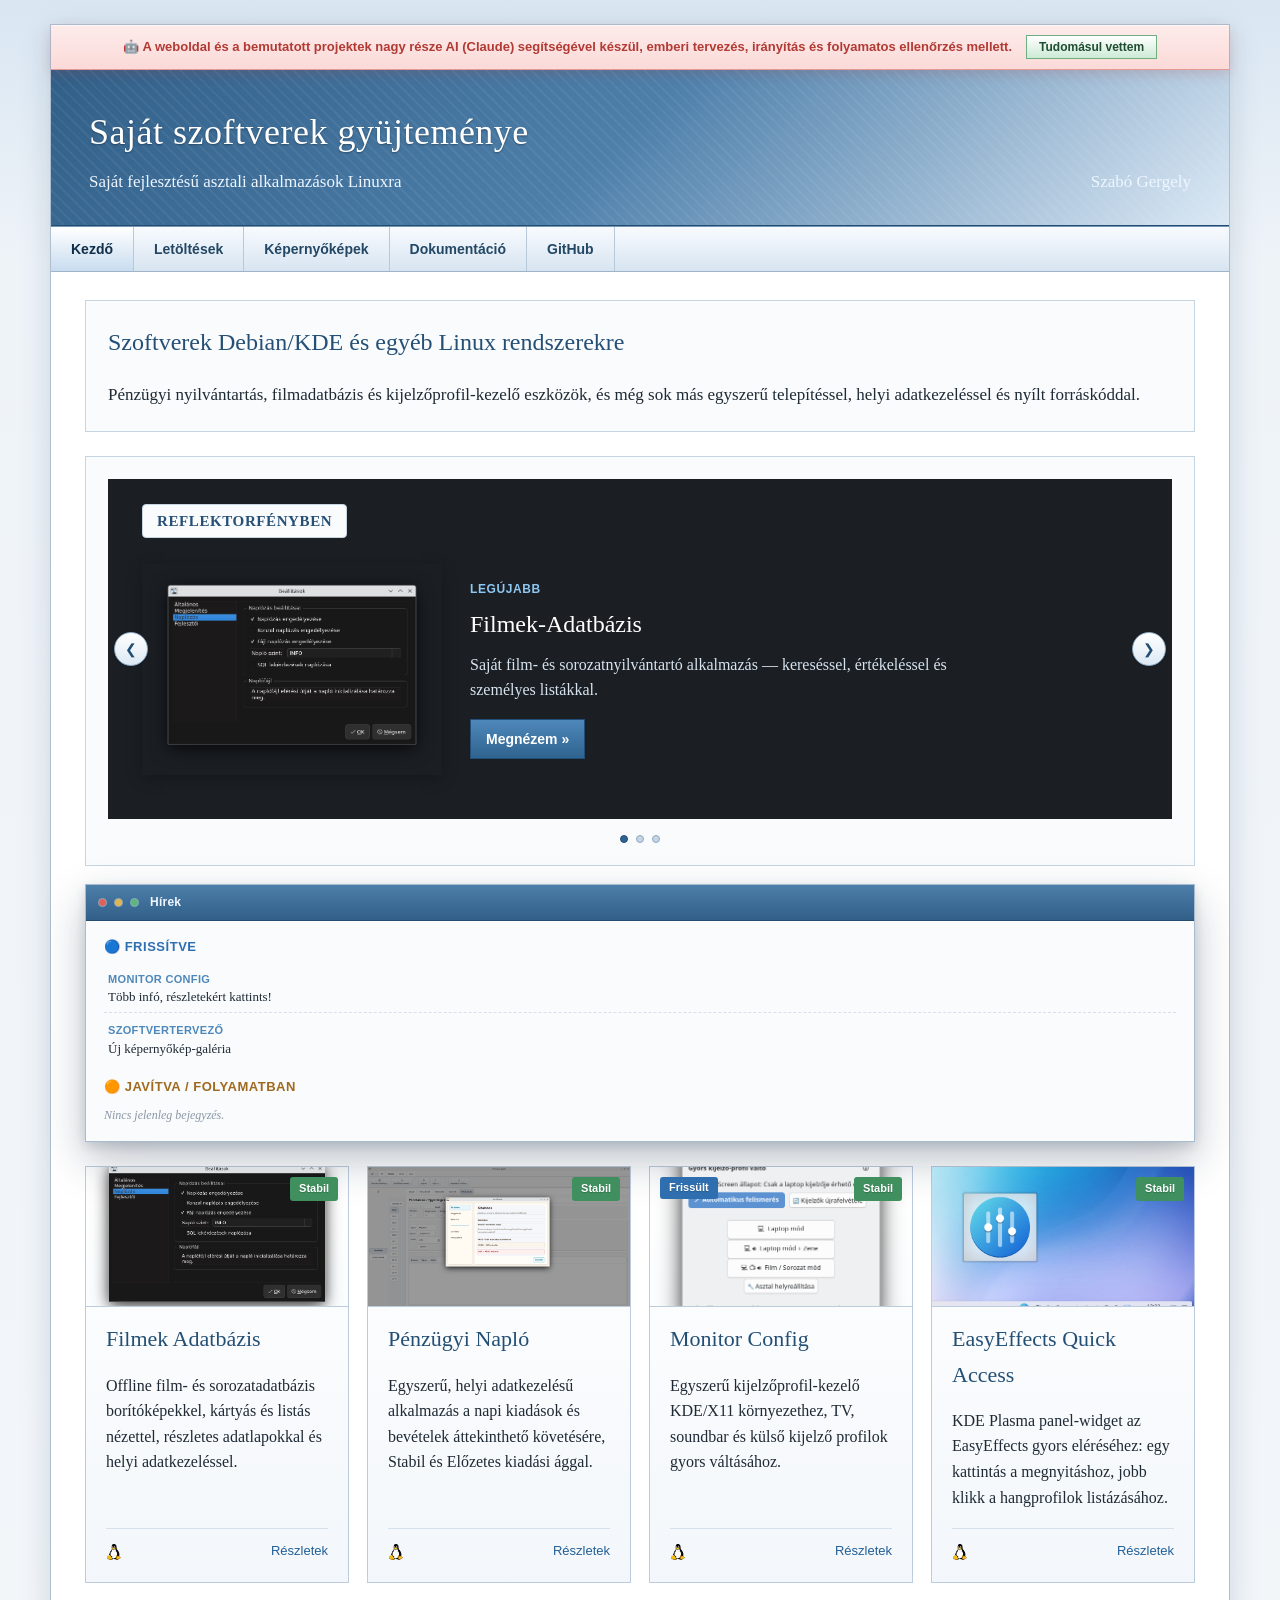
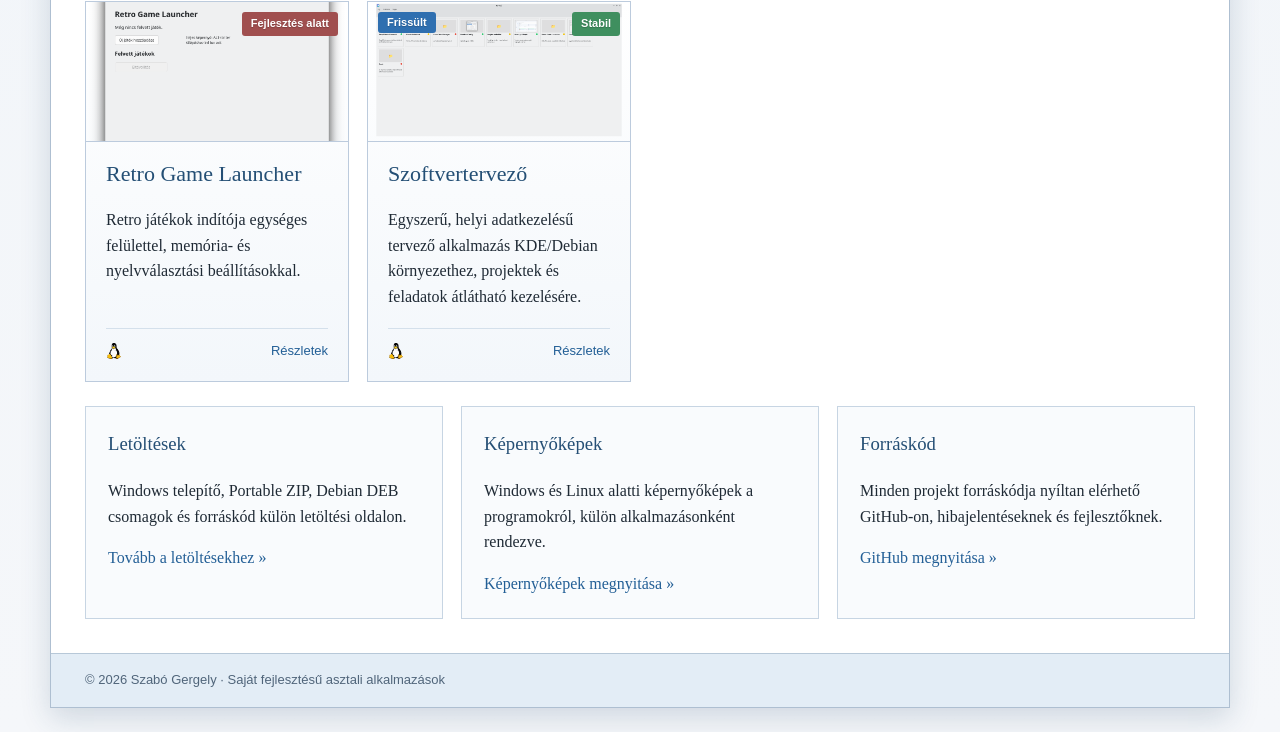
<file: index.html>
<!DOCTYPE html>
<html lang="hu">

<head>
    <meta charset="UTF-8">
    <meta name="viewport" content="width=device-width, initial-scale=1.0">
    <title>Szabó Gergely szoftverei</title>
    <link rel="stylesheet" href="style.css">
    <script src="main.js"></script>
    <link rel="icon" href="favicon.ico" sizes="any">
    <link rel="icon" type="image/png" href="favicon-32x32.png" sizes="32x32">
    <link rel="icon" type="image/png" href="favicon-16x16.png" sizes="16x16">
    <link rel="apple-touch-icon" href="apple-touch-icon.png">
</head>

<body>
    <!-- ==========================================================================================================
                        MEGJEGYZÉS SABLON — A sablonok mappába találod
            ======================================================================================================= -->

    <div class="page">
        <!-- Fejléc -->
        <!-- AI-megjegyzés sáv -->
        <div class="ai-bar" id="ai-bar">
            <p class="ai-bar-text">
                🤖 <b>A weboldal és a bemutatott projektek nagy része AI (Claude) segítségével
                    készül, emberi tervezés, irányítás és folyamatos ellenőrzés mellett.</b>
            </p>
            <button class="ai-bar-accept" id="ai-bar-accept">Tudomásul vettem</button>
        </div>

        <script>
            (function () {
                const bar = document.getElementById('ai-bar');
                const acceptBtn = document.getElementById('ai-bar-accept');

                acceptBtn.addEventListener('click', () => {
                    bar.classList.add('hiding');
                    // az animáció végén (400ms) teljesen kivesszük a DOM-ból,
                    // hogy ne foglaljon helyet és ne legyen fókuszba kattintható
                    setTimeout(() => {
                        bar.style.display = 'none';
                    }, 400);
                });
            })();
        </script>





        <header class="site-header">
            <div class="header-inner">
                <div class="header-titles">
                    <h1>Saját szoftverek gyüjteménye</h1>
                    <p>Saját fejlesztésű asztali alkalmazások Linuxra</p>
                </div>
                <p class="header-author">Szabó Gergely</p>
            </div>
        </header>
        <!-- Navigációs sáv -->
        <nav class="main-nav">
            <a href="index.html" class="active">Kezdő</a>
            <a href="letoltesek/index.html">Letöltések</a>
            <a href="kepernyokepek/index.html">Képernyőképek</a>
            <a href="dokumentacio/index.html">Dokumentáció</a>
            <a href="https://github.com/szabogergely26" title="A projekt GitHub főoldala">GitHub</a>
        </nav>

        <main class="content">

            <section class="intro-box">
                <h2>Szoftverek Debian/KDE és egyéb Linux rendszerekre</h2>
                <p>
                    Pénzügyi nyilvántartás, filmadatbázis és kijelzőprofil-kezelő eszközök, és még sok más
                    egyszerű telepítéssel, helyi adatkezeléssel és nyílt forráskóddal.
                </p>
            </section>

            <!-- Hírek doboz tartalma és a főoldalon lévő kártyák Frissült / Javítva jelzései
                A UPDATES_CONFIG (adat) és a hozzá tartozó render-függvények a main.js fájlban vannak.
                Ha módosítod a main.js UPDATES_CONFIG tömbjét, akkor a Hírek doboz és a kártya is változik.
                Ha nem akarod megtartani már a Frissült jelzést, egyszerűen kommenteld ki a main.js-ben
                a megfelelő projekt teljes { ... } blokkját a UPDATES_CONFIG tömbben. 
            -->

            <div class="featured-row">
                <div id="featured-root"></div>
                <div class="updates-window">
                    <div class="updates-titlebar">
                        <span class="dot dot-red"></span>
                        <span class="dot dot-yellow"></span>
                        <span class="dot dot-green"></span>
                        <span class="updates-titlebar-label">Hírek</span>
                    </div>
                    <aside class="updates-box" id="updates-box"></aside>
                </div>
            </div>

            <!-- A FEATURED_CONFIG (adat) és a renderFeatured() függvény a main.js fájlban van. -->
            <script>
                renderFeatured(FEATURED_CONFIG);
            </script>


            <section class="app-grid">

                <article class="app-card" data-project="filmek-adatbazis">
                    <div class="card-thumb">
                        <img src="kepernyokepek/Filmek-Adatbazis/1.png" alt="Filmek Adatbázis">
                        <span class="badge badge-stable">Stabil</span>
                    </div>
                    <div class="card-body">
                        <h3>Filmek Adatbázis</h3>
                        <p>
                            Offline film- és sorozatadatbázis borítóképekkel, kártyás és listás nézettel,
                            részletes adatlapokkal és helyi adatkezeléssel.
                        </p>
                    </div>
                    <div class="card-footer">
                        <span class="platform-icons">
                            <!-- Linux ikon -->
                            <img src="assets/icons/tux.svg" alt="Linux" width="16" height="16">
                        </span>
                        <a href="projektek/filmek-adatbazis.html">Részletek</a>
                    </div>
                </article>

                <article class="app-card" data-project="penzugyi-naplo">
                    <div class="card-thumb">
                        <img src="kepernyokepek/Penzugyi-Naplo/1.png" alt="Pénzügyi Napló">
                        <span class="badge badge-stable">Stabil</span>
                    </div>
                    <div class="card-body">
                        <h3>Pénzügyi Napló</h3>
                        <p>
                            Egyszerű, helyi adatkezelésű alkalmazás a napi kiadások és bevételek
                            áttekinthető követésére, Stabil és Előzetes kiadási ággal.
                        </p>
                    </div>
                    <div class="card-footer">
                        <span class="platform-icons">
                            <!-- Linux ikon -->
                            <img src="assets/icons/tux.svg" alt="Linux" width="16" height="16">
                        </span>
                        <a href="projektek/penzugyi-naplo.html">Részletek</a>
                    </div>
                </article>

                <article class="app-card" data-project="monitor-config">
                    <div class="card-thumb">
                        <img src="kepernyokepek/monitor-config/1.png" alt="Monitor Config">
                        <span class="badge badge-stable">Stabil</span>
                    </div>
                    <div class="card-body">
                        <h3>Monitor Config</h3>
                        <p>
                            Egyszerű kijelzőprofil-kezelő KDE/X11 környezethez,
                            TV, soundbar és külső kijelző profilok gyors váltásához.
                        </p>
                    </div>
                    <div class="card-footer">
                        <span class="platform-icons">
                            <!-- Linux ikon -->
                            <img src="assets/icons/tux.svg" alt="Linux" width="16" height="16">
                        </span>
                        <a href="projektek/monitor-config.html">Részletek</a>
                    </div>
                </article>

                <article class="app-card" data-project="easyeffects">
                    <div class="card-thumb">
                        <img src="kepernyokepek/EasyEffects/1.png" alt="EasyEffects Quick Access">
                        <span class="badge badge-stable">Stabil</span>
                    </div>
                    <div class="card-body">
                        <h3>EasyEffects Quick Access</h3>
                        <p>
                            KDE Plasma panel-widget az EasyEffects gyors eléréséhez:
                            egy kattintás a megnyitáshoz, jobb klikk a hangprofilok listázásához.
                        </p>
                    </div>
                    <div class="card-footer">
                        <span class="platform-icons">
                            <!-- Linux ikon -->
                            <img src="assets/icons/tux.svg" alt="Linux" width="16" height="16">
                        </span>
                        <a href="projektek/easyeffects.html">Részletek</a>
                    </div>
                </article>

                <article class="app-card" data-project="retro-game-launcher">
                    <div class="card-thumb">
                        <img src="kepernyokepek/Retro-Game-Launcher/1.png" alt="Retro Game Launcher">
                        <span class="badge badge-dev">Fejlesztés alatt</span>
                    </div>
                    <div class="card-body">
                        <h3>Retro Game Launcher</h3>
                        <p>
                            Retro játékok indítója egységes felülettel, memória- és nyelvválasztási
                            beállításokkal.
                        </p>
                    </div>
                    <div class="card-footer">
                        <span class="platform-icons">
                            <!-- Linux ikon -->
                            <img src="assets/icons/tux.svg" alt="Linux" width="16" height="16">
                        </span>
                        <a href="projektek/retro-game-launcher.html">Részletek</a>
                    </div>
                </article>

                <article class="app-card" data-project="szoftvertervezo">
                    <div class="card-thumb">
                        <img src="kepernyokepek/Szoftvertervezo/1.png" alt="Szoftvertervező">
                        <span class="badge badge-stable">Stabil</span>
                    </div>
                    <div class="card-body">
                        <h3>Szoftvertervező</h3>
                        <p>
                            Egyszerű, helyi adatkezelésű tervező alkalmazás KDE/Debian
                            környezethez, projektek és feladatok átlátható kezelésére.
                        </p>
                    </div>
                    <div class="card-footer">
                        <span class="platform-icons">
                            <!-- Linux ikon -->
                            <img src="assets/icons/tux.svg" alt="Linux" width="16" height="16">
                        </span>
                        <a href="projektek/szoftvertervezo.html">Részletek</a>
                    </div>
                </article>

            </section>

            <script>
                renderUpdateBadges();
                renderUpdatesBox();
            </script>

            <section class="info-columns">

                <div class="info-box">
                    <h3>Letöltések</h3>
                    <p>
                        Windows telepítő, Portable ZIP, Debian DEB csomagok és forráskód
                        külön letöltési oldalon.
                    </p>
                    <a href="letoltesek/index.html">Tovább a letöltésekhez »</a>
                </div>

                <div class="info-box">
                    <h3>Képernyőképek</h3>
                    <p>
                        Windows és Linux alatti képernyőképek a programokról,
                        külön alkalmazásonként rendezve.
                    </p>
                    <a href="kepernyokepek/index.html">Képernyőképek megnyitása »</a>
                </div>



                <div class="info-box">
                    <h3>Forráskód</h3>
                    <p>
                        Minden projekt forráskódja nyíltan elérhető GitHub-on,
                        hibajelentéseknek és fejlesztőknek.
                    </p>
                    <a href="https://github.com/szabogergely26">GitHub megnyitása »</a>
                </div>

            </section>

        </main>

        <footer class="site-footer">
            <p>© 2026 Szabó Gergely · Saját fejlesztésű asztali alkalmazások</p>
        </footer>

    </div>

</body>

</html>
</file>
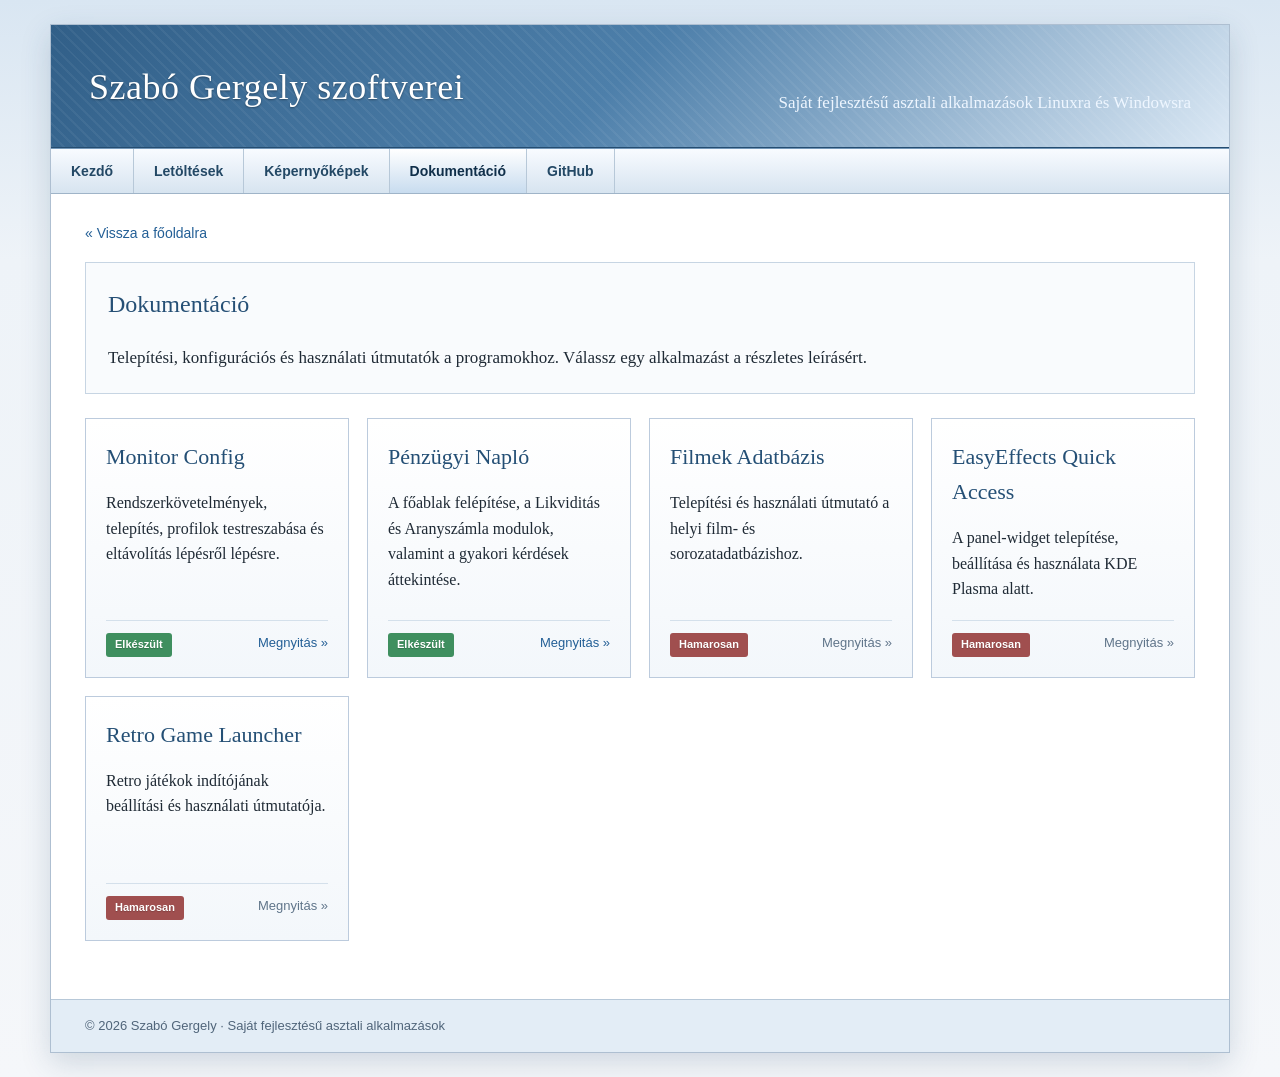
<file: dokumentacio/index.html>
<!DOCTYPE html>
<html lang="hu">
<head>
    <meta charset="UTF-8">
    <meta name="viewport" content="width=device-width, initial-scale=1.0">
    <title>Dokumentáció – Szabó Gergely szoftverei</title>
    <link rel="stylesheet" href="../style.css">
    <link rel="icon" href="../favicon.ico" sizes="any">
    <link rel="icon" type="image/png" href="../favicon-32x32.png" sizes="32x32">
    <link rel="icon" type="image/png" href="../favicon-16x16.png" sizes="16x16">
    <link rel="apple-touch-icon" href="../apple-touch-icon.png">
</head>
<body>

    <div class="page">

        <header class="site-header">
            <div class="header-inner">
                <h1>Szabó Gergely szoftverei</h1>
                <p>Saját fejlesztésű asztali alkalmazások Linuxra és Windowsra</p>
            </div>
        </header>

        <nav class="main-nav">
            <a href="../index.html">Kezdő</a>
            <a href="../letoltesek/index.html">Letöltések</a>
            <a href="../kepernyokepek/index.html">Képernyőképek</a>
            <a href="../dokumentacio/index.html" class="active">Dokumentáció</a>
            <a href="https://github.com/szabogergely26" title="A projekt GitHub főoldala">GitHub</a>
        </nav>

        <main class="content">

            <p class="back-link"><a href="../index.html">« Vissza a főoldalra</a></p>

            <section class="intro-box">
                <h2>Dokumentáció</h2>
                <p>
                    Telepítési, konfigurációs és használati útmutatók a programokhoz.
                    Válassz egy alkalmazást a részletes leírásért.
                </p>
            </section>

            <section class="app-grid">

                <article class="app-card">
                    <div class="card-body">
                        <h3>Monitor Config</h3>
                        <p>
                            Rendszerkövetelmények, telepítés, profilok testreszabása
                            és eltávolítás lépésről lépésre.
                        </p>
                    </div>
                    <div class="card-footer">
                        <span class="badge-inline badge-stable">Elkészült</span>
                        <a href="monitor-config.html">Megnyitás »</a>
                    </div>
                </article>

                <article class="app-card">
                    <div class="card-body">
                        <h3>Pénzügyi Napló</h3>
                        <p>
                            A főablak felépítése, a Likviditás és Aranyszámla
                            modulok, valamint a gyakori kérdések áttekintése.
                        </p>
                    </div>
                    <div class="card-footer">
                        <span class="badge-inline badge-stable">Elkészült</span>
                        <a href="penzugyi-naplo.html">Megnyitás »</a>
                    </div>
                </article>

                <article class="app-card">
                    <div class="card-body">
                        <h3>Filmek Adatbázis</h3>
                        <p>
                            Telepítési és használati útmutató a helyi film- és
                            sorozatadatbázishoz.
                        </p>
                    </div>
                    <div class="card-footer">
                        <span class="badge-inline badge-dev">Hamarosan</span>
                        <span class="disabled-link">Megnyitás »</span>
                    </div>
                </article>

                <article class="app-card">
                    <div class="card-body">
                        <h3>EasyEffects Quick Access</h3>
                        <p>
                            A panel-widget telepítése, beállítása és használata
                            KDE Plasma alatt.
                        </p>
                    </div>
                    <div class="card-footer">
                        <span class="badge-inline badge-dev">Hamarosan</span>
                        <span class="disabled-link">Megnyitás »</span>
                    </div>
                </article>

                <article class="app-card">
                    <div class="card-body">
                        <h3>Retro Game Launcher</h3>
                        <p>
                            Retro játékok indítójának beállítási és használati
                            útmutatója.
                        </p>
                    </div>
                    <div class="card-footer">
                        <span class="badge-inline badge-dev">Hamarosan</span>
                        <span class="disabled-link">Megnyitás »</span>
                    </div>
                </article>

            </section>

        </main>

        <footer class="site-footer">
            <p>© 2026 Szabó Gergely · Saját fejlesztésű asztali alkalmazások</p>
        </footer>

    </div>

</body>
</html>
</file>
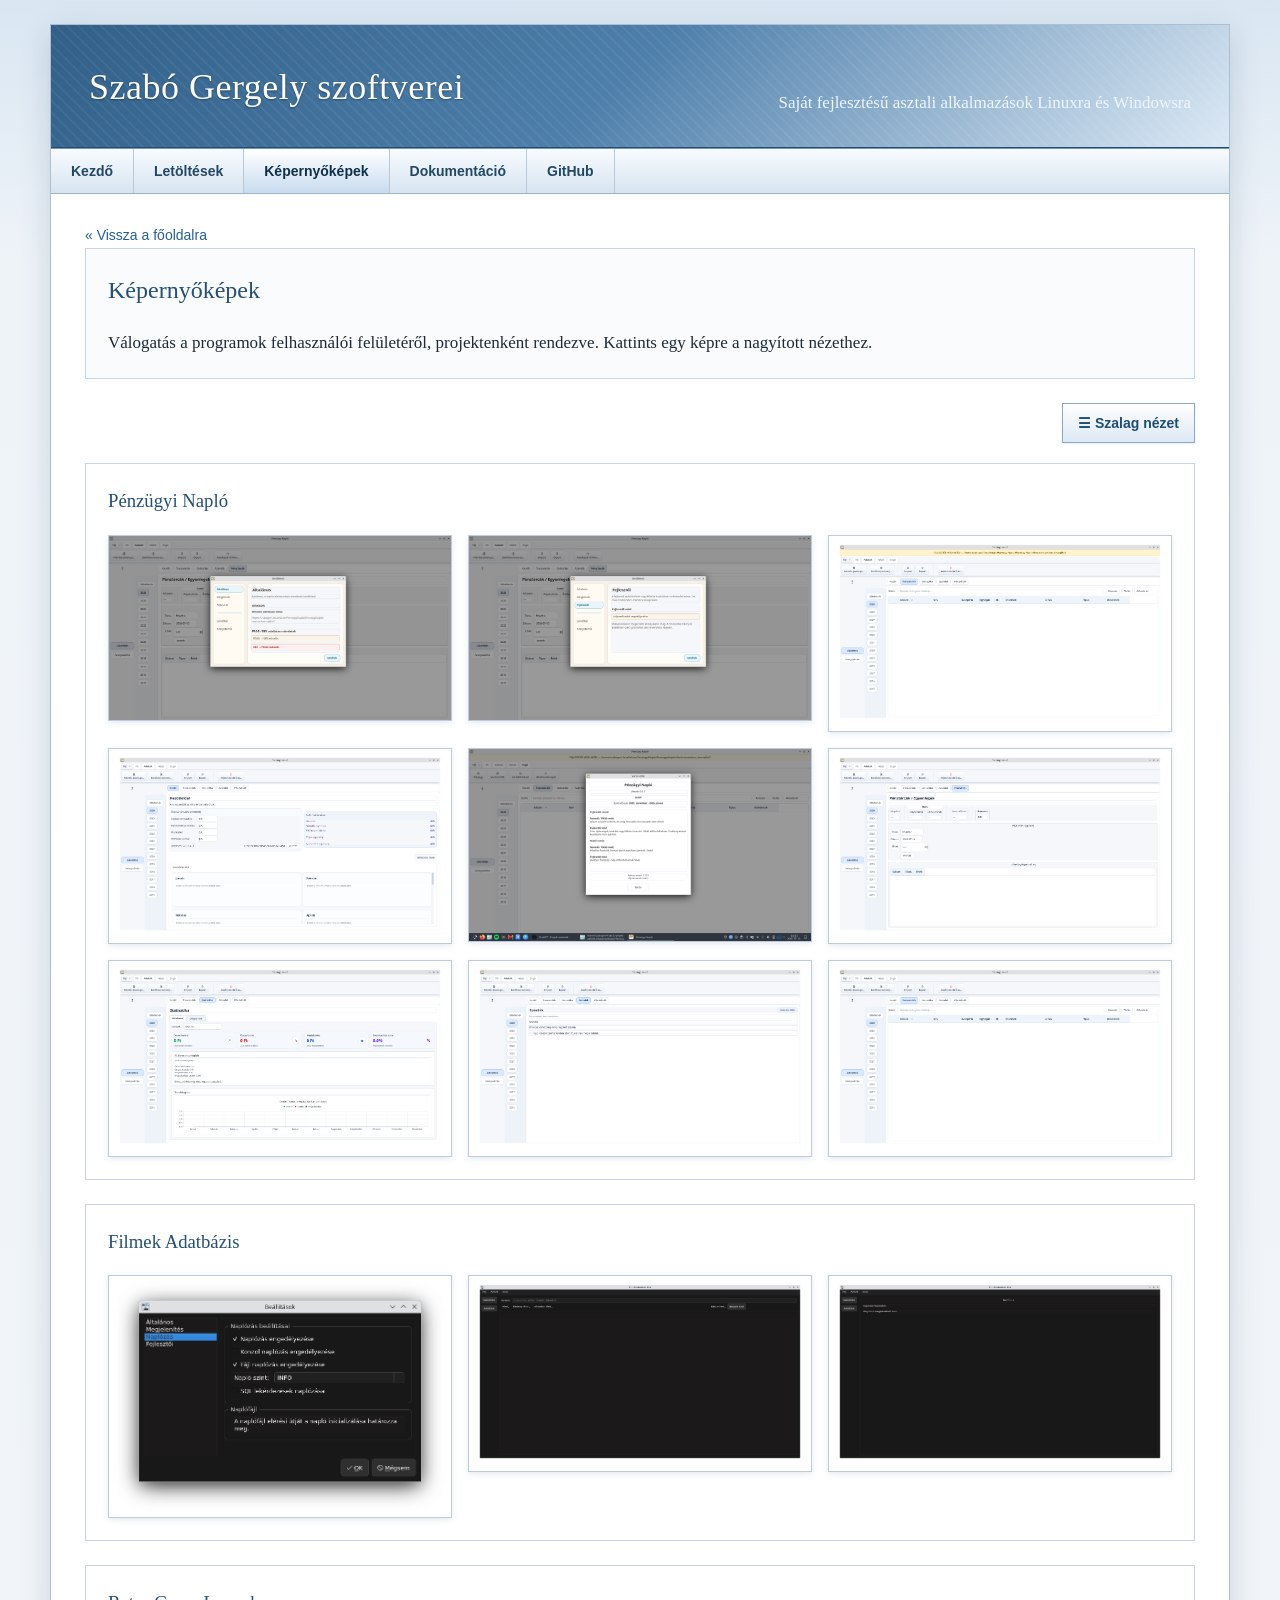
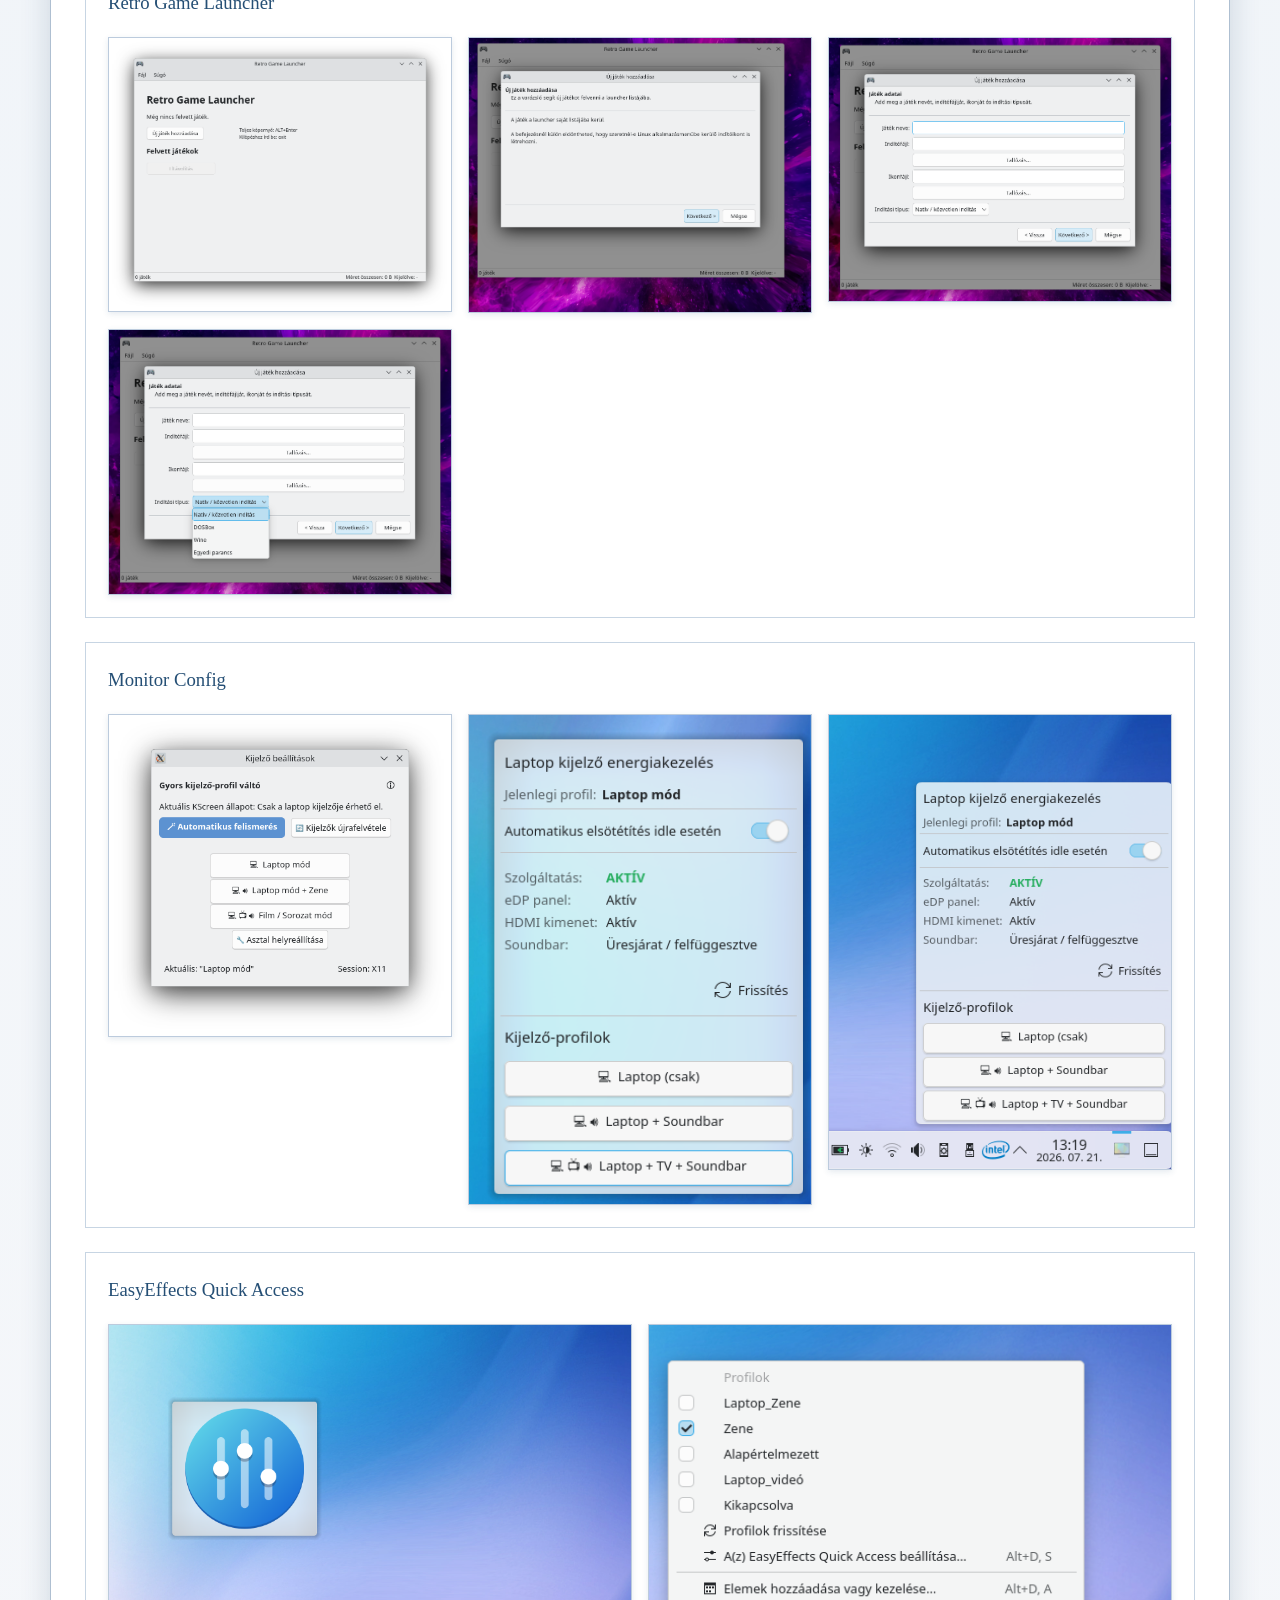
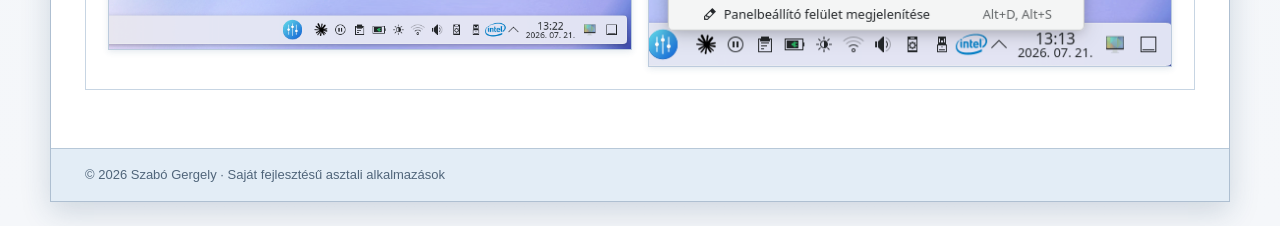
<file: kepernyokepek/index.html>
<!DOCTYPE html>
<html lang="hu">
<head>
    <meta charset="UTF-8">
    <meta name="viewport" content="width=device-width, initial-scale=1.0">
    <title>Képernyőképek – Szabó Gergely szoftverei</title>
    <link rel="stylesheet" href="../style.css">
    <link rel="icon" href="../favicon.ico" sizes="any">
    <link rel="icon" type="image/png" href="../favicon-32x32.png" sizes="32x32">
    <link rel="icon" type="image/png" href="../favicon-16x16.png" sizes="16x16">
    <link rel="apple-touch-icon" href="../apple-touch-icon.png">
</head>
<body>

    <div class="page">
        <!-- Fejléc -->
        <header class="site-header">
            <div class="header-inner">
                <h1>Szabó Gergely szoftverei</h1>
                <p>Saját fejlesztésű asztali alkalmazások Linuxra és Windowsra</p>
            </div>
        </header>
        <!-- Navigációs sáv -->
        <nav class="main-nav">
            <a href="../index.html">Kezdő</a>
            <a href="../letoltesek/index.html">Letöltések</a>
            <a href="index.html" class="active">Képernyőképek</a>
            <a href="../dokumentacio/index.html">Dokumentáció</a>
            <a href="https://github.com/szabogergely26" title="A projekt GitHub főoldala">GitHub</a>
        </nav>

        <main class="content">

            <a href="../index.html" class="back-link">« Vissza a főoldalra</a>

            <section class="intro-box">
                <h2>Képernyőképek</h2>
                <p>
                    Válogatás a programok felhasználói felületéről, projektenként rendezve.
                    Kattints egy képre a nagyított nézethez.
                </p>
            </section>

            <!-- Nézetváltó: Rács / Szalag, tiszta CSS-sel (checkbox + :checked trükk) -->
            <div class="view-toggle-row">
                <input type="checkbox" id="view-toggle" class="view-toggle-input">
                <label for="view-toggle" class="button view-toggle-label"></label>
            </div>

            <!-- Pénzügyi Napló -->
            <section class="screenshot-frame">
                <h3>Pénzügyi Napló</h3>
                <div class="screenshot-grid">
                    <a href="#lb-penzugyi-1" class="thumb-link"><img src="Penzugyi-Naplo/1.png" alt="Pénzügyi Napló 1"></a>
                    <a href="#lb-penzugyi-2" class="thumb-link"><img src="Penzugyi-Naplo/2.png" alt="Pénzügyi Napló 2"></a>
                    <a href="#lb-penzugyi-3" class="thumb-link"><img src="Penzugyi-Naplo/3.png" alt="Pénzügyi Napló 3"></a>
                    <a href="#lb-penzugyi-4" class="thumb-link"><img src="Penzugyi-Naplo/4.png" alt="Pénzügyi Napló 4"></a>
                    <a href="#lb-penzugyi-5" class="thumb-link"><img src="Penzugyi-Naplo/5.png" alt="Pénzügyi Napló 5"></a>
                    <a href="#lb-penzugyi-6" class="thumb-link"><img src="Penzugyi-Naplo/6.png" alt="Pénzügyi Napló 6"></a>
                    <a href="#lb-penzugyi-7" class="thumb-link"><img src="Penzugyi-Naplo/7.png" alt="Pénzügyi Napló 7"></a>
                    <a href="#lb-penzugyi-8" class="thumb-link"><img src="Penzugyi-Naplo/8.png" alt="Pénzügyi Napló 8"></a>
                    <a href="#lb-penzugyi-9" class="thumb-link"><img src="Penzugyi-Naplo/9.png" alt="Pénzügyi Napló 9"></a>
                </div>
            </section>

            <!-- Filmek Adatbázis -->
            <section class="screenshot-frame">
                <h3>Filmek Adatbázis</h3>
                <div class="screenshot-grid">
                    <a href="#lb-filmek-1" class="thumb-link"><img src="Filmek-Adatbazis/1.png" alt="Filmek Adatbázis 1"></a>
                    <a href="#lb-filmek-2" class="thumb-link"><img src="Filmek-Adatbazis/2.png" alt="Filmek Adatbázis 2"></a>
                    <a href="#lb-filmek-3" class="thumb-link"><img src="Filmek-Adatbazis/3.png" alt="Filmek Adatbázis 3"></a>
                </div>
            </section>

            <!-- Retro Game Launcher -->
            <section class="screenshot-frame">
                <h3>Retro Game Launcher</h3>
                <div class="screenshot-grid">
                    <a href="#lb-retro-1" class="thumb-link"><img src="Retro-Game-Launcher/1.png" alt="Retro Game Launcher 1"></a>
                    <a href="#lb-retro-2" class="thumb-link"><img src="Retro-Game-Launcher/2.png" alt="Retro Game Launcher 2"></a>
                    <a href="#lb-retro-3" class="thumb-link"><img src="Retro-Game-Launcher/3.png" alt="Retro Game Launcher 3"></a>
                    <a href="#lb-retro-4" class="thumb-link"><img src="Retro-Game-Launcher/4.png" alt="Retro Game Launcher 4"></a>
                </div>
            </section>

            <!-- Monitor Config -->
            <section class="screenshot-frame">
                <h3>Monitor Config</h3>
                <div class="screenshot-grid">
                    <a href="#lb-monitor-1" class="thumb-link"><img src="monitor-config/1.png" alt="Monitor Config 1"></a>
                    <a href="#lb-monitor-2" class="thumb-link"><img src="monitor-config/2.png" alt="Monitor Config 2"></a>
                    <a href="#lb-monitor-3" class="thumb-link"><img src="monitor-config/3.png" alt="Monitor Config 3"></a>
                </div>
            </section>

            <!-- EasyEffects Quick Access -->
            <section class="screenshot-frame">
                <h3>EasyEffects Quick Access</h3>
                <div class="screenshot-grid">
                    <a href="#lb-easy-1" class="thumb-link"><img src="EasyEffects/1.png" alt="EasyEffects 1"></a>
                    <a href="#lb-easy-2" class="thumb-link"><img src="EasyEffects/2.png" alt="EasyEffects 2"></a>
                </div>
            </section>

        </main>

        <footer class="site-footer">
            <p>© 2026 Szabó Gergely · Saját fejlesztésű asztali alkalmazások</p>
        </footer>

    </div>

    <!-- Lightbox overlay-k (CSS-alapú, JS nélkül) -->
    <a href="#" class="lightbox" id="lb-penzugyi-1"><img src="Penzugyi-Naplo/1.png" alt=""></a>
    <a href="#" class="lightbox" id="lb-penzugyi-2"><img src="Penzugyi-Naplo/2.png" alt=""></a>
    <a href="#" class="lightbox" id="lb-penzugyi-3"><img src="Penzugyi-Naplo/3.png" alt=""></a>
    <a href="#" class="lightbox" id="lb-penzugyi-4"><img src="Penzugyi-Naplo/4.png" alt=""></a>
    <a href="#" class="lightbox" id="lb-penzugyi-5"><img src="Penzugyi-Naplo/5.png" alt=""></a>
    <a href="#" class="lightbox" id="lb-penzugyi-6"><img src="Penzugyi-Naplo/6.png" alt=""></a>
    <a href="#" class="lightbox" id="lb-penzugyi-7"><img src="Penzugyi-Naplo/7.png" alt=""></a>
    <a href="#" class="lightbox" id="lb-penzugyi-8"><img src="Penzugyi-Naplo/8.png" alt=""></a>
    <a href="#" class="lightbox" id="lb-penzugyi-9"><img src="Penzugyi-Naplo/9.png" alt=""></a>

    <a href="#" class="lightbox" id="lb-filmek-1"><img src="Filmek-Adatbazis/1.png" alt=""></a>
    <a href="#" class="lightbox" id="lb-filmek-2"><img src="Filmek-Adatbazis/2.png" alt=""></a>
    <a href="#" class="lightbox" id="lb-filmek-3"><img src="Filmek-Adatbazis/3.png" alt=""></a>

    <a href="#" class="lightbox" id="lb-retro-1"><img src="Retro-Game-Launcher/1.png" alt=""></a>
    <a href="#" class="lightbox" id="lb-retro-2"><img src="Retro-Game-Launcher/2.png" alt=""></a>
    <a href="#" class="lightbox" id="lb-retro-3"><img src="Retro-Game-Launcher/3.png" alt=""></a>
    <a href="#" class="lightbox" id="lb-retro-4"><img src="Retro-Game-Launcher/4.png" alt=""></a>

    <a href="#" class="lightbox" id="lb-monitor-1"><img src="monitor-config/1.png" alt=""></a>
    <a href="#" class="lightbox" id="lb-monitor-2"><img src="monitor-config/2.png" alt=""></a>
    <a href="#" class="lightbox" id="lb-monitor-3"><img src="monitor-config/3.png" alt=""></a>

    <a href="#" class="lightbox" id="lb-easy-1"><img src="EasyEffects/1.png" alt=""></a>
    <a href="#" class="lightbox" id="lb-easy-2"><img src="EasyEffects/2.png" alt=""></a>

    <script>
        // Szalag nézetben az egérgörgő (függőleges görgetés) vízszintes görgetésként
        // működjön a képek felett, ha a tartalom valóban túlnyúlik a konténeren.
        document.querySelectorAll('.screenshot-grid').forEach(function (grid) {
            grid.addEventListener('wheel', function (e) {
                if (grid.scrollWidth > grid.clientWidth) {
                    e.preventDefault();
                    grid.scrollLeft += e.deltaY;
                }
            }, { passive: false });
        });
    </script>

</body>
</html>
</file>
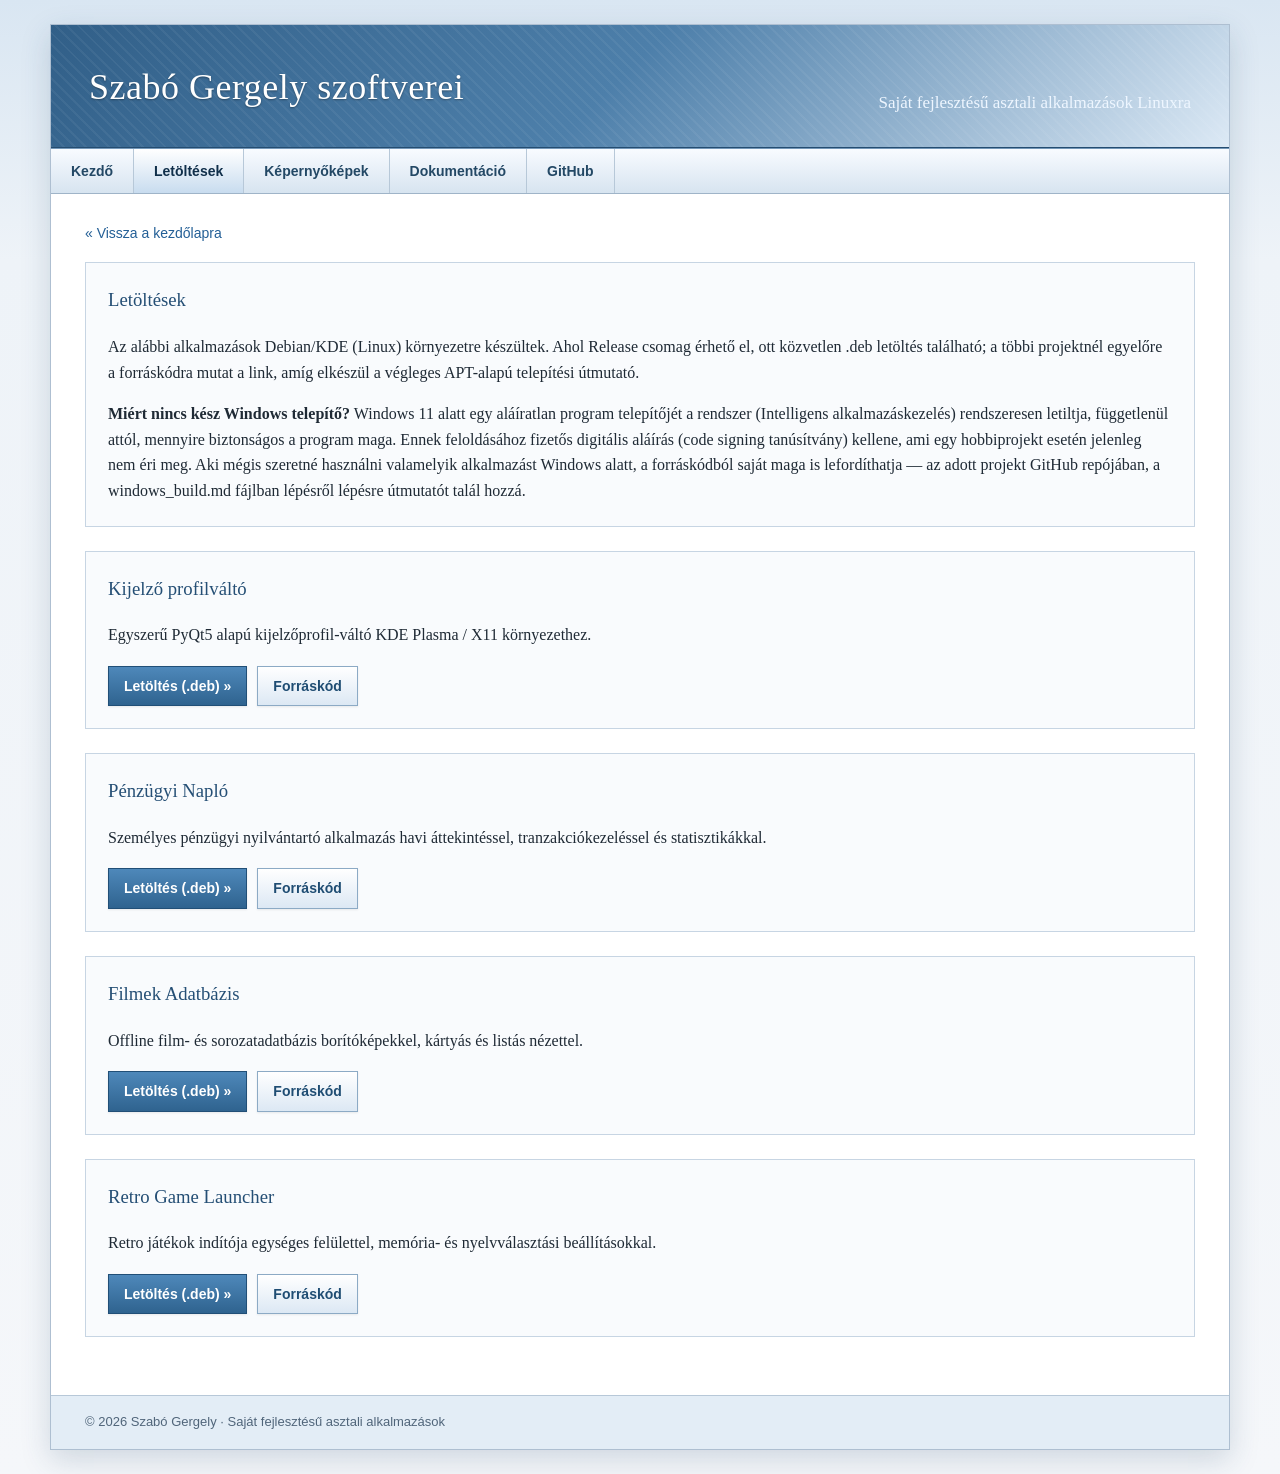
<file: letoltesek/index.html>
<!DOCTYPE html>
<html lang="hu">

<head>
    <meta charset="UTF-8">
    <meta name="viewport" content="width=device-width, initial-scale=1.0">
    <title>Letöltések — Szabó Gergely szoftverei</title>
    <link rel="stylesheet" href="../style.css">
    <link rel="icon" href="../favicon.ico" sizes="any">
    <link rel="icon" type="image/png" href="../favicon-32x32.png" sizes="32x32">
    <link rel="icon" type="image/png" href="../favicon-16x16.png" sizes="16x16">
    <link rel="apple-touch-icon" href="../apple-touch-icon.png">
</head>

<body>

    <!-- ==========================================================================================================
                MEGJEGYZÉS SABLON — csak kimásolni a kommentből, kikommentezni,
            és beírni a szöveget. A stílus (fekete/piros ill. zöld) mindig ugyanaz marad, csak a szöveg változik.
            ======================================================================================================= -->

    <div class="page">
        <!-- Fejléc -->
        <header class="site-header">
            <div class="header-inner">
                <h1>Szabó Gergely szoftverei</h1>
                <p>Saját fejlesztésű asztali alkalmazások Linuxra</p>
            </div>
        </header>
        <!-- Navigációs sáv -->
        <nav class="main-nav">
            <a href="../index.html">Kezdő</a>
            <a href="index.html" class="active">Letöltések</a>
            <a href="../kepernyokepek/index.html">Képernyőképek</a>
            <a href="../dokumentacio/index.html">Dokumentáció</a>
            <a href="https://github.com/szabogergely26" title="A projekt GitHub főoldala">GitHub</a>
        </nav>

        <main class="content">

            <p class="back-link"><a href="../index.html">« Vissza a kezdőlapra</a></p>

            <section class="info-section">
                <h3>Letöltések</h3>
                <p>
                    Az alábbi alkalmazások Debian/KDE (Linux) környezetre készültek.
                    Ahol Release csomag érhető el, ott közvetlen .deb letöltés található;
                    a többi projektnél egyelőre a forráskódra mutat a link, amíg
                    elkészül a végleges APT-alapú telepítési útmutató.
                </p>
                <p>
                    <strong>Miért nincs kész Windows telepítő?</strong>
                    Windows 11 alatt egy aláíratlan program telepítőjét a rendszer
                    (Intelligens alkalmazáskezelés) rendszeresen letiltja, függetlenül
                    attól, mennyire biztonságos a program maga. Ennek feloldásához
                    fizetős digitális aláírás (code signing tanúsítvány) kellene, ami
                    egy hobbiprojekt esetén jelenleg nem éri meg. Aki mégis szeretné
                    használni valamelyik alkalmazást Windows alatt, a forráskódból
                    saját maga is lefordíthatja — az adott projekt GitHub repójában,
                    a windows_build.md fájlban lépésről lépésre útmutatót talál hozzá.
                </p>
            </section>

            <div class="download-section">
                <h3>Kijelző profilváltó</h3>
                <p>
                    Egyszerű PyQt5 alapú kijelzőprofil-váltó KDE Plasma / X11 környezethez.
                </p>
                <div class="button-row">
                    <a href="https://github.com/szabogergely26/Kijelzo/releases/latest/download/monitor-config_all.deb"
                        class="button primary">Letöltés (.deb) »</a>
                    <a href="https://github.com/szabogergely26/Kijelzo" class="button">Forráskód</a>
                </div>
            </div>

            <div class="download-section">
                <h3>Pénzügyi Napló</h3>
                <p>
                    Személyes pénzügyi nyilvántartó alkalmazás havi áttekintéssel,
                    tranzakciókezeléssel és statisztikákkal.
                </p>
                <div class="button-row">
                    <a href="https://szabogergely26.github.io/penzugyi-naplo/pool/main/p/penzugyi-naplo/penzugyi-naplo.deb"
                        class="button primary">Letöltés (.deb) »</a>
                    <a href="https://github.com/szabogergely26/penzugyi-naplo" class="button">Forráskód</a>
                </div>
            </div>

            <div class="download-section">
                <h3>Filmek Adatbázis</h3>
                <p>
                    Offline film- és sorozatadatbázis borítóképekkel, kártyás és listás nézettel.
                </p>
                <div class="button-row">
                    <a href="https://szabogergely26.github.io/Filmek-Adatbazis/pool/main/f/filmek-adatbazis/filmek-adatbazis.deb"
                        class="button primary">Letöltés (.deb) »</a>
                    <a href="https://github.com/szabogergely26/Filmek-Adatbazis" class="button">Forráskód</a>

                </div>
            </div>

            <div class="download-section">
                <h3>Retro Game Launcher</h3>
                <p>
                    Retro játékok indítója egységes felülettel, memória- és nyelvválasztási beállításokkal.
                </p>
                <div class="button-row">
                    <a href="https://szabogergely26.github.io/Retro-Game-Launcher/pool/main/retro-game-launcher.deb"
                        class="button primary">Letöltés (.deb) »</a>
                    <a href="https://github.com/szabogergely26/Retro-Game-Launcher" class="button">Forráskód</a>
                </div>
            </div>

        </main>

        <footer class="site-footer">
            <p>© 2026 Szabó Gergely · Saját fejlesztésű asztali alkalmazások</p>
        </footer>

    </div>

</body>

</html>
</file>
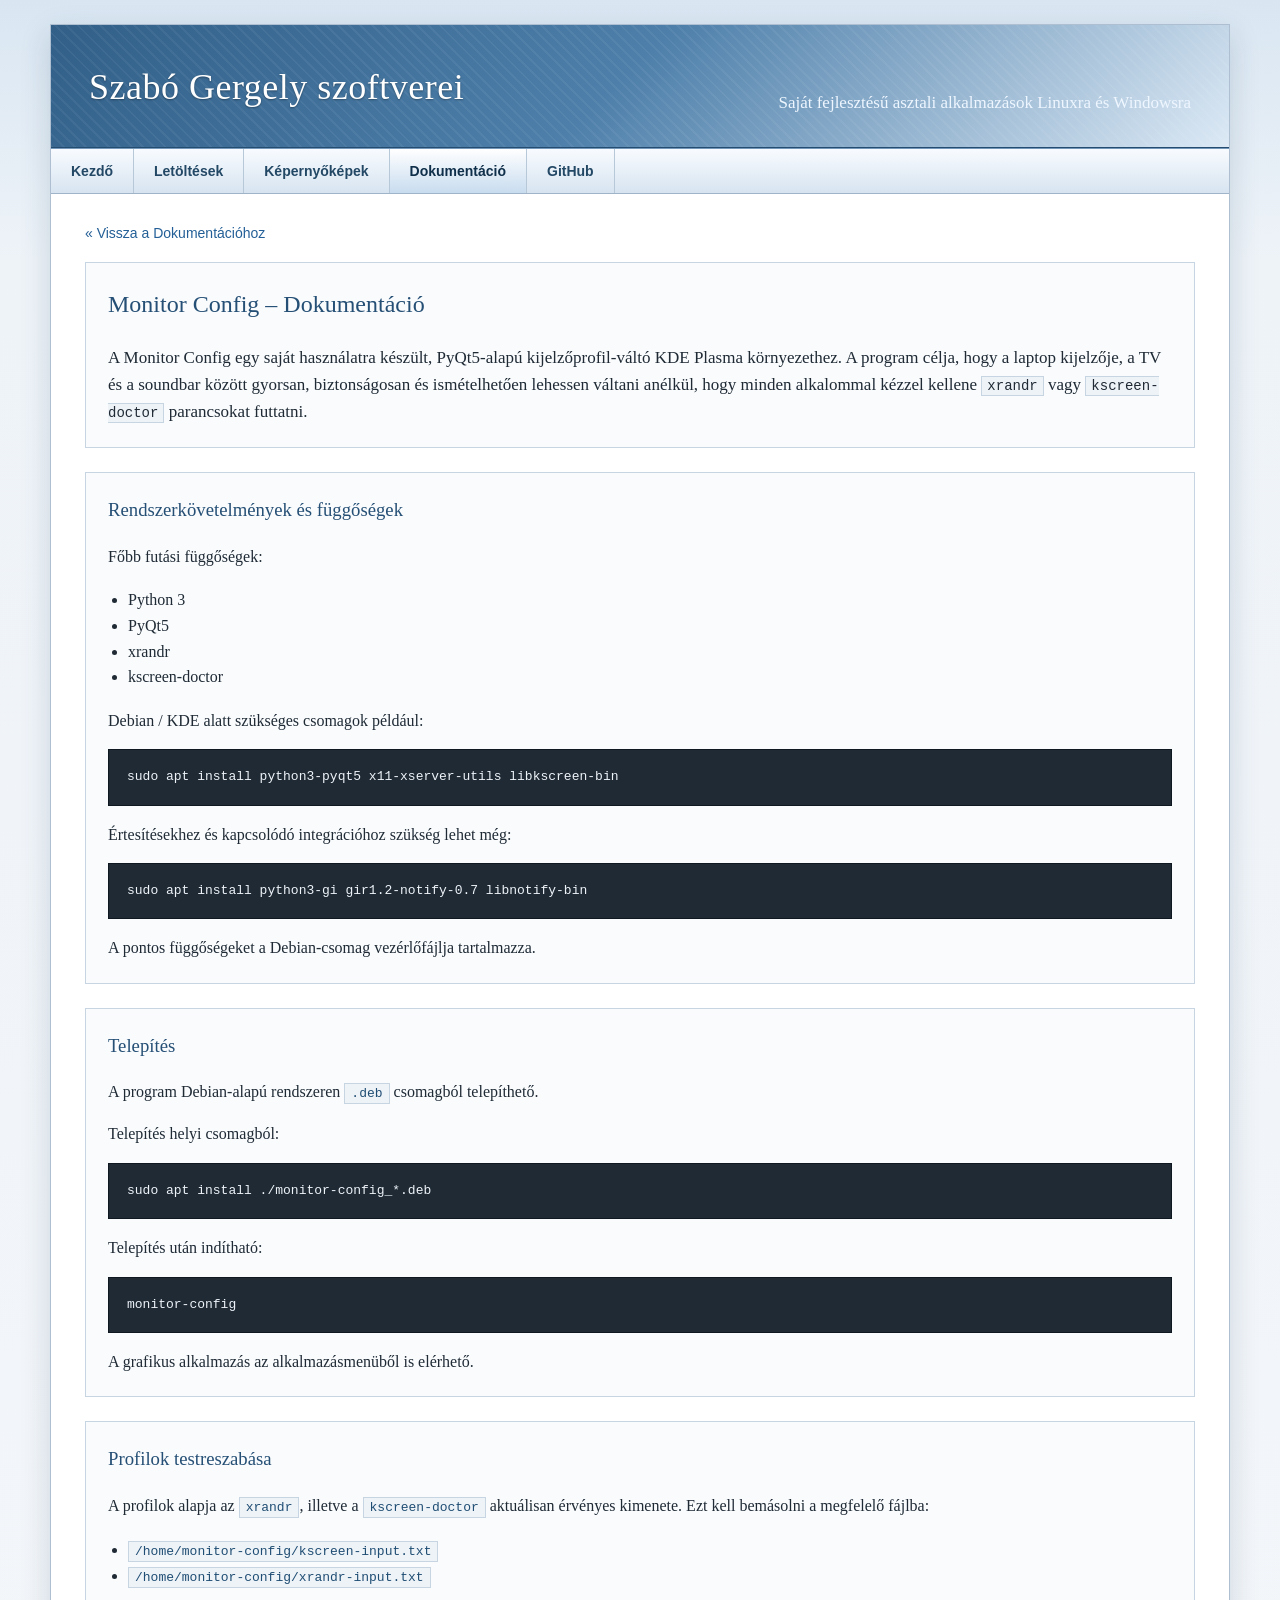
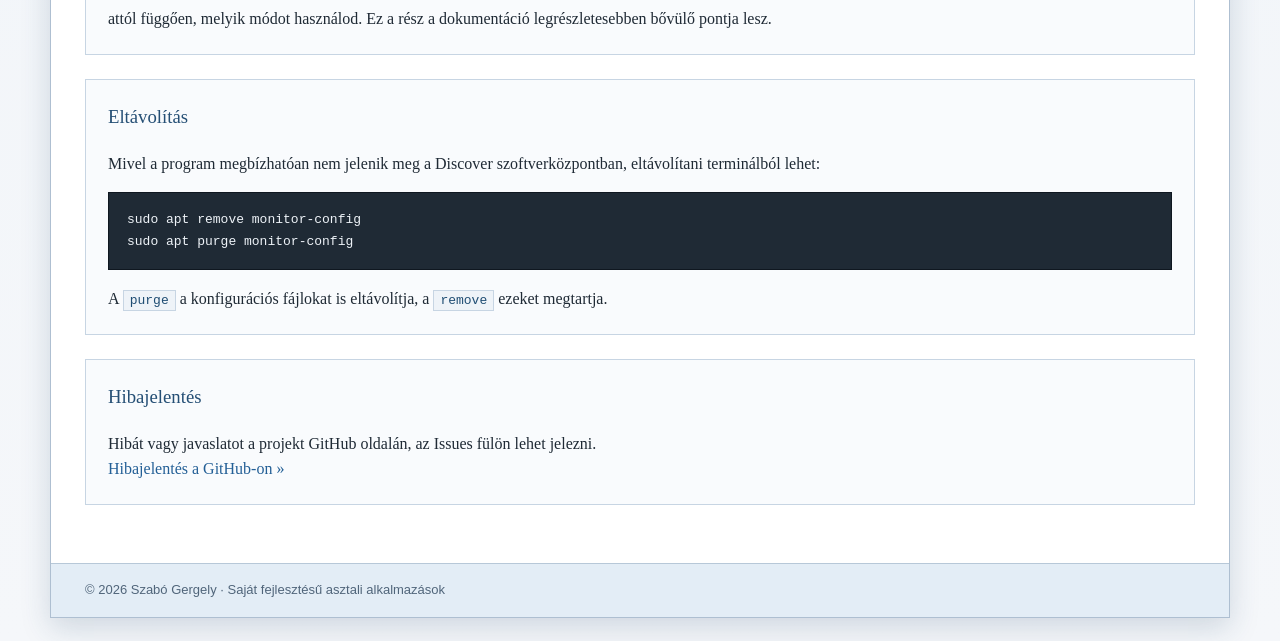
<file: dokumentacio/monitor-config.html>
<!DOCTYPE html>
<html lang="hu">
<head>
    <meta charset="UTF-8">
    <meta name="viewport" content="width=device-width, initial-scale=1.0">
    <title>Monitor Config dokumentáció – Szabó Gergely szoftverei</title>
    <link rel="stylesheet" href="../style.css">
    <link rel="icon" href="../favicon.ico" sizes="any">
    <link rel="icon" type="image/png" href="../favicon-32x32.png" sizes="32x32">
    <link rel="icon" type="image/png" href="../favicon-16x16.png" sizes="16x16">
    <link rel="apple-touch-icon" href="../apple-touch-icon.png">
    <style>
        code {
            background: #eef3f8;
            border: 1px solid #c7d5e3;
            padding: 1px 5px;
            font-family: "Courier New", monospace;
            font-size: 14px;
        }
        pre {
            background: #1f2a35;
            color: #eef3f8;
            border: 1px solid #0f1620;
            padding: 14px 16px;
            overflow-x: auto;
            margin: 12px 0 18px 0;
        }
        pre code {
            background: none;
            border: none;
            padding: 0;
            color: inherit;
        }
    </style>
</head>
<body>

    <div class="page">

        <header class="site-header">
            <div class="header-inner">
                <h1>Szabó Gergely szoftverei</h1>
                <p>Saját fejlesztésű asztali alkalmazások Linuxra és Windowsra</p>
            </div>
        </header>

        <nav class="main-nav">
            <a href="../index.html">Kezdő</a>
            <a href="../letoltesek/index.html">Letöltések</a>
            <a href="../kepernyokepek/index.html">Képernyőképek</a>
            <a href="../dokumentacio/index.html" class="active">Dokumentáció</a>
            <a href="https://github.com/szabogergely26" title="A projekt GitHub főoldala">GitHub</a>
        </nav>

        <main class="content">

            <p class="back-link"><a href="../dokumentacio/index.html">« Vissza a Dokumentációhoz</a></p>

            <section class="intro-box">
                <h2>Monitor Config – Dokumentáció</h2>
                <p>
                    A Monitor Config egy saját használatra készült, PyQt5-alapú
                    kijelzőprofil-váltó KDE Plasma környezethez. A program célja,
                    hogy a laptop kijelzője, a TV és a soundbar között gyorsan,
                    biztonságosan és ismételhetően lehessen váltani anélkül, hogy
                    minden alkalommal kézzel kellene <code>xrandr</code> vagy
                    <code>kscreen-doctor</code> parancsokat futtatni.
                </p>
            </section>

            <section class="info-section">
                <h3>Rendszerkövetelmények és függőségek</h3>
                <p>Főbb futási függőségek:</p>
                <ul class="meta-list">
                    <li>Python 3</li>
                    <li>PyQt5</li>
                    <li>xrandr</li>
                    <li>kscreen-doctor</li>
                </ul>

                <p>Debian / KDE alatt szükséges csomagok például:</p>
                <pre><code>sudo apt install python3-pyqt5 x11-xserver-utils libkscreen-bin</code></pre>

                <p>Értesítésekhez és kapcsolódó integrációhoz szükség lehet még:</p>
                <pre><code>sudo apt install python3-gi gir1.2-notify-0.7 libnotify-bin</code></pre>

                <p>A pontos függőségeket a Debian-csomag vezérlőfájlja tartalmazza.</p>
            </section>

            <section class="info-section">
                <h3>Telepítés</h3>
                <p>A program Debian-alapú rendszeren <code>.deb</code> csomagból telepíthető.</p>

                <p>Telepítés helyi csomagból:</p>
                <pre><code>sudo apt install ./monitor-config_*.deb</code></pre>

                <p>Telepítés után indítható:</p>
                <pre><code>monitor-config</code></pre>

                <p>A grafikus alkalmazás az alkalmazásmenüből is elérhető.</p>
            </section>

            <section class="info-section">
                <h3>Profilok testreszabása</h3>
                <p>
                    A profilok alapja az <code>xrandr</code>, illetve a
                    <code>kscreen-doctor</code> aktuálisan érvényes kimenete.
                    Ezt kell bemásolni a megfelelő fájlba:
                </p>
                <ul class="meta-list">
                    <li><code>/home/monitor-config/kscreen-input.txt</code></li>
                    <li><code>/home/monitor-config/xrandr-input.txt</code></li>
                </ul>
                <p>
                    attól függően, melyik módot használod. Ez a rész a
                    dokumentáció legrészletesebben bővülő pontja lesz.
                </p>
            </section>

            <section class="info-section">
                <h3>Eltávolítás</h3>
                <p>
                    Mivel a program megbízhatóan nem jelenik meg a Discover
                    szoftverközpontban, eltávolítani terminálból lehet:
                </p>
                <pre><code>sudo apt remove monitor-config
sudo apt purge monitor-config</code></pre>
                <p>
                    A <code>purge</code> a konfigurációs fájlokat is eltávolítja,
                    a <code>remove</code> ezeket megtartja.
                </p>
            </section>

            <section class="info-section">
                <h3>Hibajelentés</h3>
                <p>
                    Hibát vagy javaslatot a projekt GitHub oldalán, az Issues
                    fülön lehet jelezni.
                </p>
                <a href="https://github.com/szabogergely26/Kijelzo/issues">Hibajelentés a GitHub-on »</a>
            </section>

        </main>

        <footer class="site-footer">
            <p>© 2026 Szabó Gergely · Saját fejlesztésű asztali alkalmazások</p>
        </footer>

    </div>

</body>
</html>
</file>
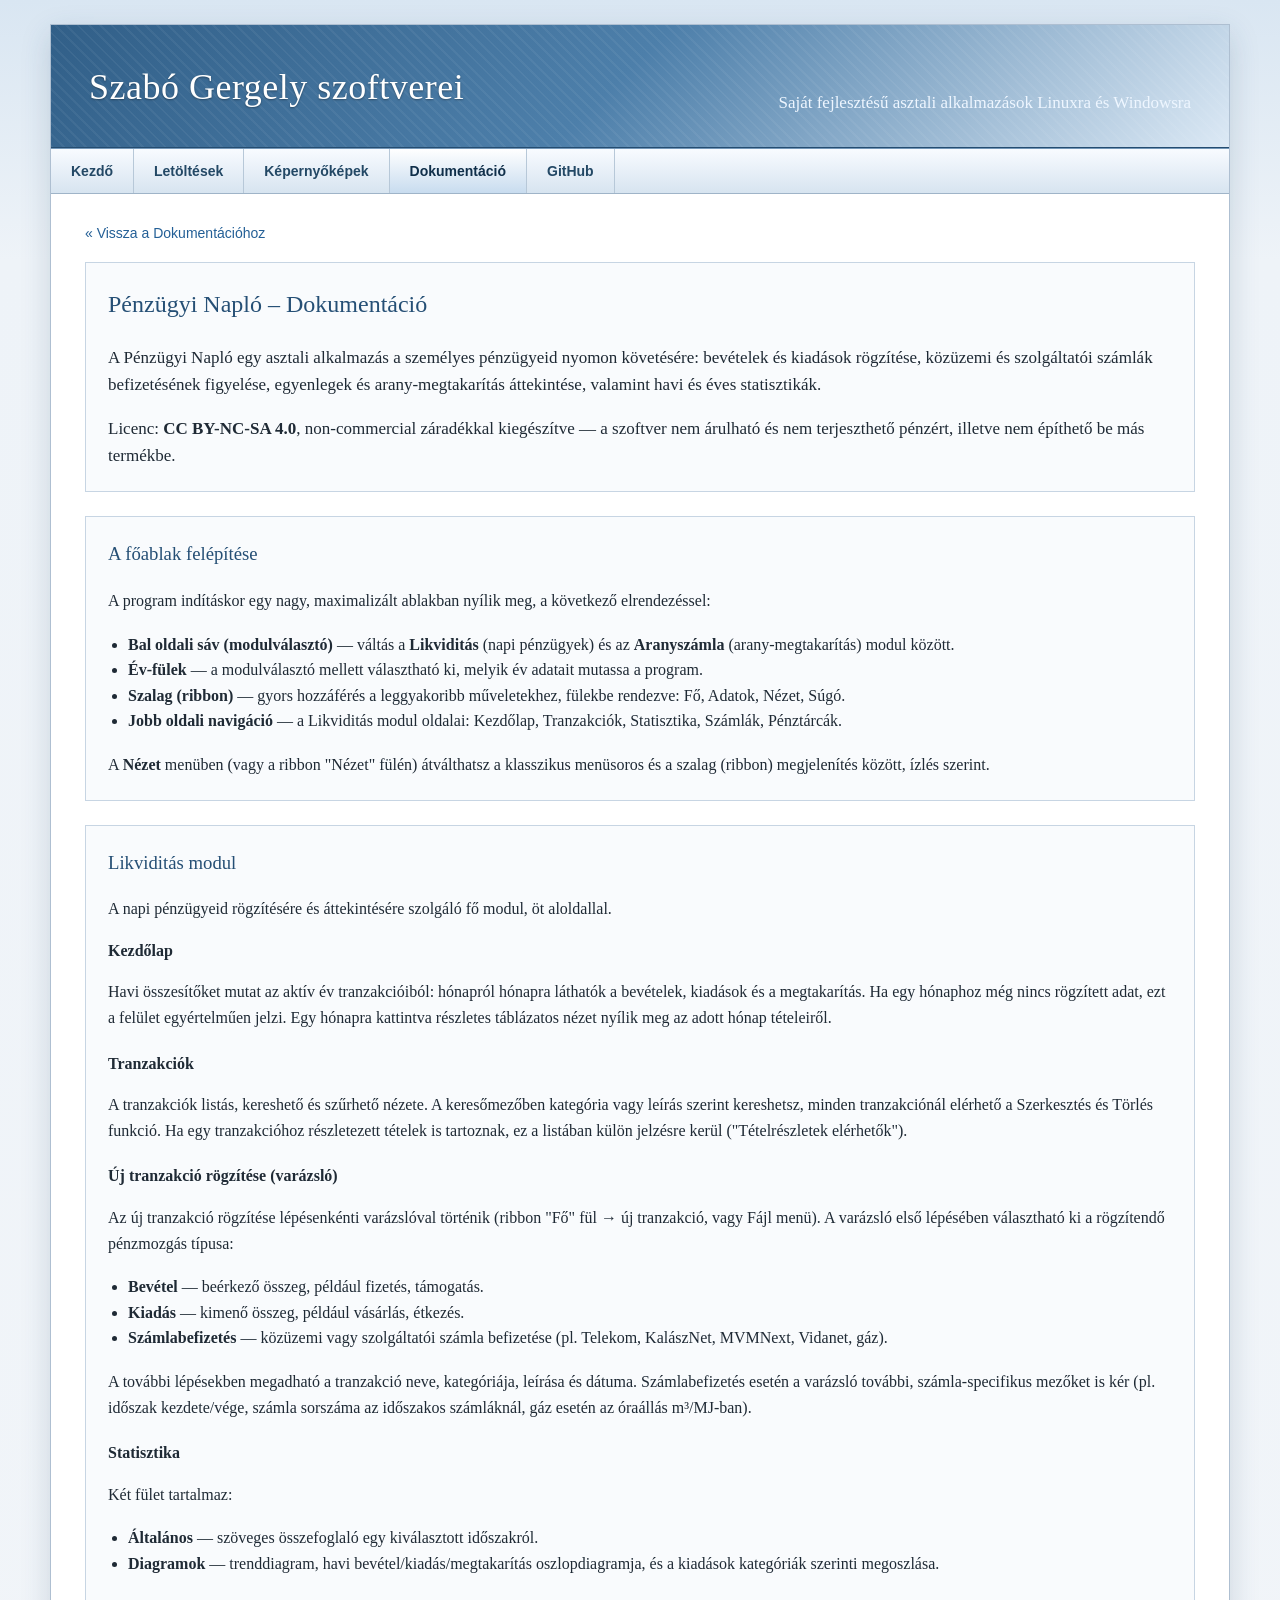
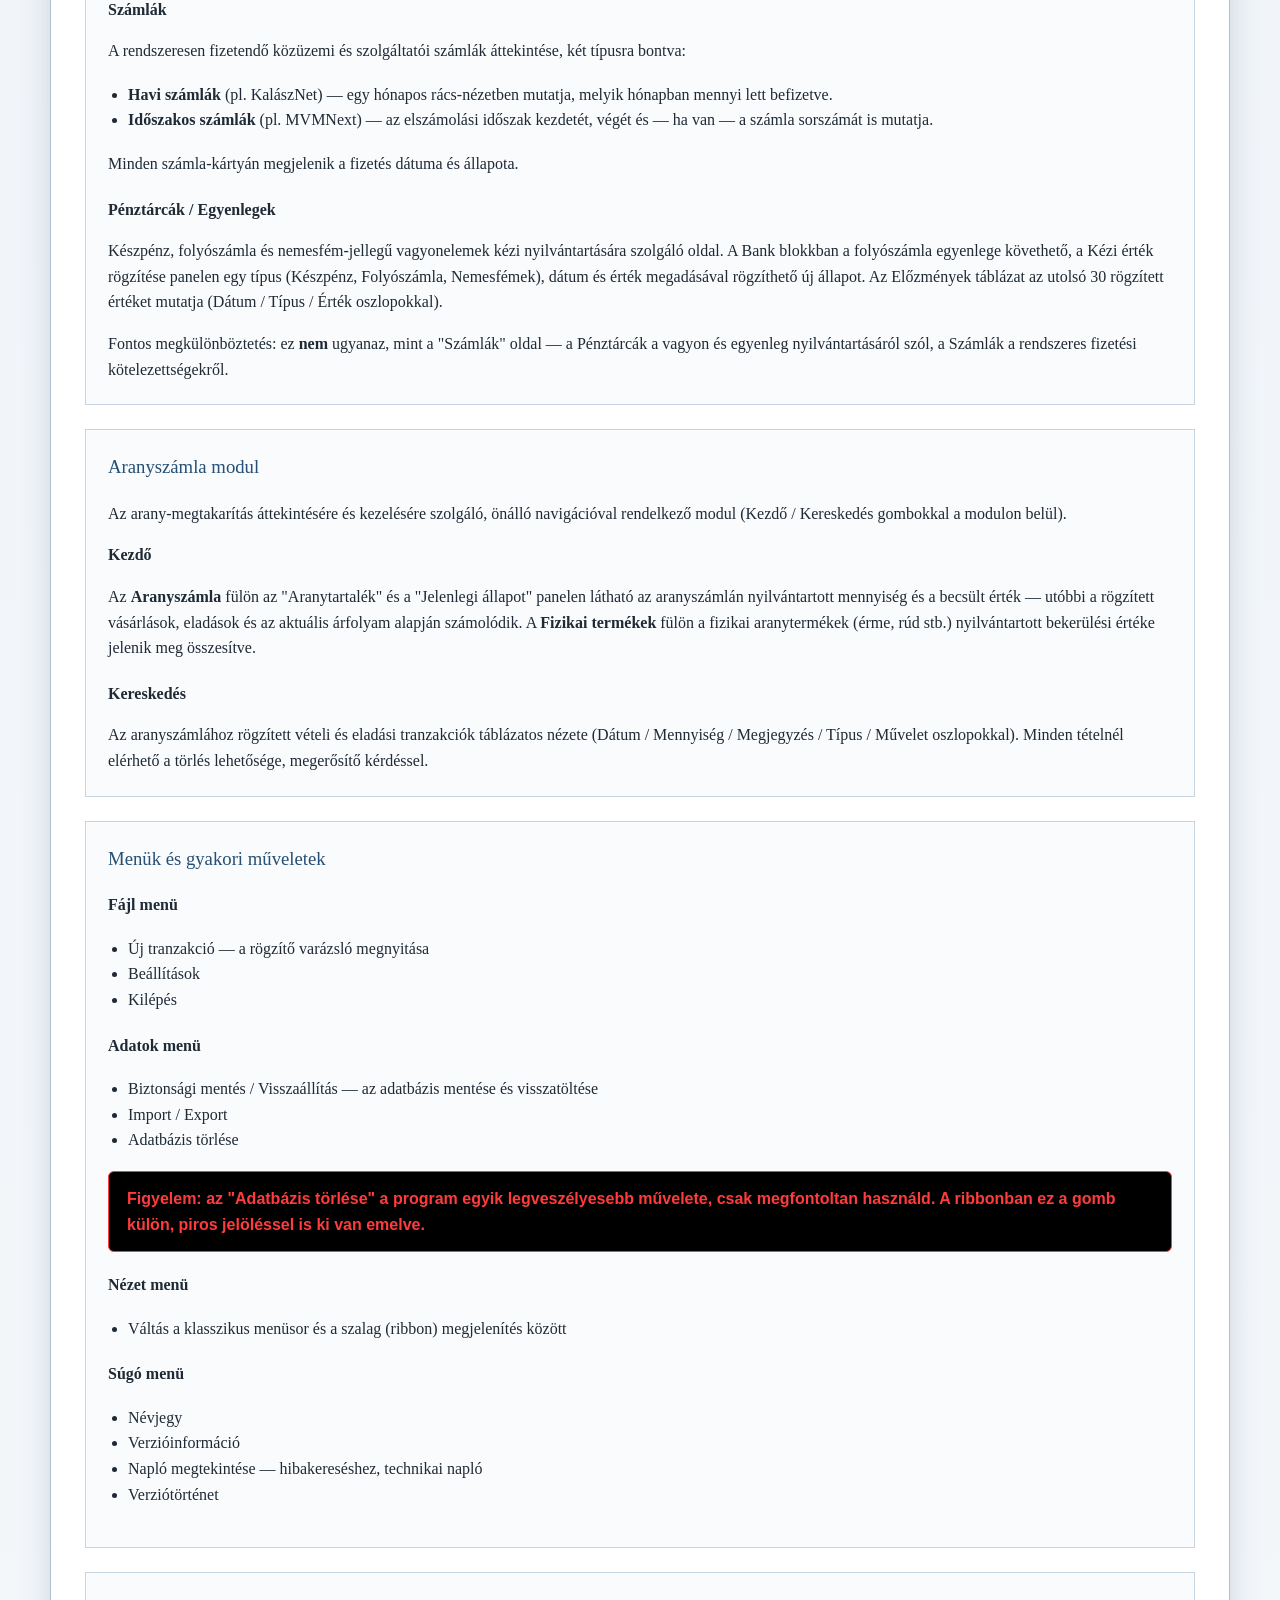
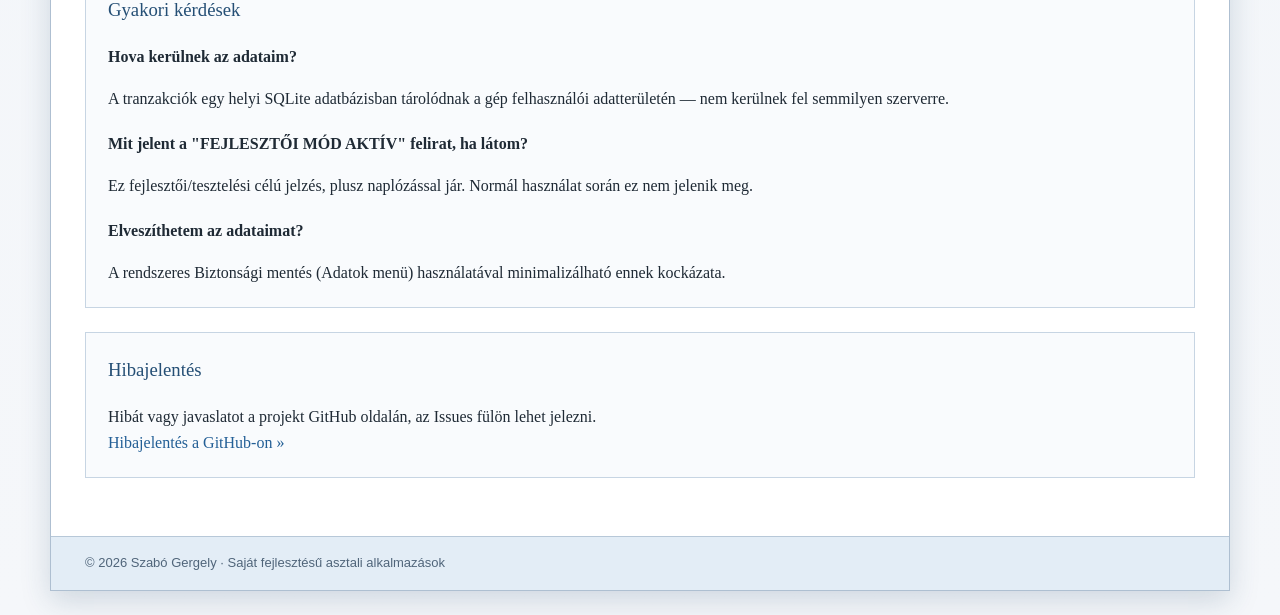
<file: dokumentacio/penzugyi-naplo.html>
<!DOCTYPE html>
<html lang="hu">
<head>
    <meta charset="UTF-8">
    <meta name="viewport" content="width=device-width, initial-scale=1.0">
    <title>Pénzügyi Napló dokumentáció – Szabó Gergely szoftverei</title>
    <link rel="stylesheet" href="../style.css">
    <link rel="icon" href="../favicon.ico" sizes="any">
    <link rel="icon" type="image/png" href="../favicon-32x32.png" sizes="32x32">
    <link rel="icon" type="image/png" href="../favicon-16x16.png" sizes="16x16">
    <link rel="apple-touch-icon" href="../apple-touch-icon.png">
    <style>
        code {
            background: #eef3f8;
            border: 1px solid #c7d5e3;
            padding: 1px 5px;
            font-family: "Courier New", monospace;
            font-size: 14px;
        }
        h4 {
            margin: 20px 0 6px 0;
        }
        .info-section h4:first-of-type {
            margin-top: 0;
        }
    </style>
</head>
<body>

    <div class="page">

        <header class="site-header">
            <div class="header-inner">
                <h1>Szabó Gergely szoftverei</h1>
                <p>Saját fejlesztésű asztali alkalmazások Linuxra és Windowsra</p>
            </div>
        </header>

        <nav class="main-nav">
            <a href="../index.html">Kezdő</a>
            <a href="../letoltesek/index.html">Letöltések</a>
            <a href="../kepernyokepek/index.html">Képernyőképek</a>
            <a href="../dokumentacio/index.html" class="active">Dokumentáció</a>
            <a href="https://github.com/szabogergely26" title="A projekt GitHub főoldala">GitHub</a>
        </nav>

        <main class="content">

            <p class="back-link"><a href="../dokumentacio/index.html">« Vissza a Dokumentációhoz</a></p>

            <section class="intro-box">
                <h2>Pénzügyi Napló – Dokumentáció</h2>
                <p>
                    A Pénzügyi Napló egy asztali alkalmazás a személyes pénzügyeid
                    nyomon követésére: bevételek és kiadások rögzítése, közüzemi és
                    szolgáltatói számlák befizetésének figyelése, egyenlegek és
                    arany-megtakarítás áttekintése, valamint havi és éves
                    statisztikák.
                </p>
                <p>
                    Licenc: <strong>CC BY-NC-SA 4.0</strong>, non-commercial
                    záradékkal kiegészítve — a szoftver nem árulható és nem
                    terjeszthető pénzért, illetve nem építhető be más termékbe.
                </p>
            </section>

            <section class="info-section">
                <h3>A főablak felépítése</h3>
                <p>
                    A program indításkor egy nagy, maximalizált ablakban nyílik meg,
                    a következő elrendezéssel:
                </p>
                <ul class="meta-list">
                    <li><strong>Bal oldali sáv (modulválasztó)</strong> — váltás a
                        <strong>Likviditás</strong> (napi pénzügyek) és az
                        <strong>Aranyszámla</strong> (arany-megtakarítás) modul
                        között.</li>
                    <li><strong>Év-fülek</strong> — a modulválasztó mellett
                        választható ki, melyik év adatait mutassa a program.</li>
                    <li><strong>Szalag (ribbon)</strong> — gyors hozzáférés a
                        leggyakoribb műveletekhez, fülekbe rendezve: Fő, Adatok,
                        Nézet, Súgó.</li>
                    <li><strong>Jobb oldali navigáció</strong> — a Likviditás modul
                        oldalai: Kezdőlap, Tranzakciók, Statisztika, Számlák,
                        Pénztárcák.</li>
                </ul>
                <p>
                    A <strong>Nézet</strong> menüben (vagy a ribbon "Nézet" fülén)
                    átválthatsz a klasszikus menüsoros és a szalag (ribbon)
                    megjelenítés között, ízlés szerint.
                </p>
            </section>

            <section class="info-section">
                <h3>Likviditás modul</h3>
                <p>
                    A napi pénzügyeid rögzítésére és áttekintésére szolgáló fő
                    modul, öt aloldallal.
                </p>

                <h4>Kezdőlap</h4>
                <p>
                    Havi összesítőket mutat az aktív év tranzakcióiból: hónapról
                    hónapra láthatók a bevételek, kiadások és a megtakarítás. Ha
                    egy hónaphoz még nincs rögzített adat, ezt a felület
                    egyértelműen jelzi. Egy hónapra kattintva részletes táblázatos
                    nézet nyílik meg az adott hónap tételeiről.
                </p>

                <h4>Tranzakciók</h4>
                <p>
                    A tranzakciók listás, kereshető és szűrhető nézete. A
                    keresőmezőben kategória vagy leírás szerint kereshetsz, minden
                    tranzakciónál elérhető a Szerkesztés és Törlés funkció. Ha egy
                    tranzakcióhoz részletezett tételek is tartoznak, ez a listában
                    külön jelzésre kerül ("Tételrészletek elérhetők").
                </p>

                <h4>Új tranzakció rögzítése (varázsló)</h4>
                <p>
                    Az új tranzakció rögzítése lépésenkénti varázslóval történik
                    (ribbon "Fő" fül → új tranzakció, vagy Fájl menü). A varázsló
                    első lépésében választható ki a rögzítendő pénzmozgás típusa:
                </p>
                <ul class="meta-list">
                    <li><strong>Bevétel</strong> — beérkező összeg, például
                        fizetés, támogatás.</li>
                    <li><strong>Kiadás</strong> — kimenő összeg, például vásárlás,
                        étkezés.</li>
                    <li><strong>Számlabefizetés</strong> — közüzemi vagy
                        szolgáltatói számla befizetése (pl. Telekom, KalászNet,
                        MVMNext, Vidanet, gáz).</li>
                </ul>
                <p>
                    A további lépésekben megadható a tranzakció neve, kategóriája,
                    leírása és dátuma. Számlabefizetés esetén a varázsló további,
                    számla-specifikus mezőket is kér (pl. időszak kezdete/vége,
                    számla sorszáma az időszakos számláknál, gáz esetén az
                    óraállás m³/MJ-ban).
                </p>

                <h4>Statisztika</h4>
                <p>Két fület tartalmaz:</p>
                <ul class="meta-list">
                    <li><strong>Általános</strong> — szöveges összefoglaló egy
                        kiválasztott időszakról.</li>
                    <li><strong>Diagramok</strong> — trenddiagram, havi
                        bevétel/kiadás/megtakarítás oszlopdiagramja, és a kiadások
                        kategóriák szerinti megoszlása.</li>
                </ul>

                <h4>Számlák</h4>
                <p>
                    A rendszeresen fizetendő közüzemi és szolgáltatói számlák
                    áttekintése, két típusra bontva:
                </p>
                <ul class="meta-list">
                    <li><strong>Havi számlák</strong> (pl. KalászNet) — egy hónapos
                        rács-nézetben mutatja, melyik hónapban mennyi lett
                        befizetve.</li>
                    <li><strong>Időszakos számlák</strong> (pl. MVMNext) — az
                        elszámolási időszak kezdetét, végét és — ha van — a számla
                        sorszámát is mutatja.</li>
                </ul>
                <p>Minden számla-kártyán megjelenik a fizetés dátuma és állapota.</p>

                <h4>Pénztárcák / Egyenlegek</h4>
                <p>
                    Készpénz, folyószámla és nemesfém-jellegű vagyonelemek kézi
                    nyilvántartására szolgáló oldal. A Bank blokkban a
                    folyószámla egyenlege követhető, a Kézi érték rögzítése
                    panelen egy típus (Készpénz, Folyószámla, Nemesfémek), dátum
                    és érték megadásával rögzíthető új állapot. Az Előzmények
                    táblázat az utolsó 30 rögzített értéket mutatja (Dátum / Típus
                    / Érték oszlopokkal).
                </p>
                <p>
                    Fontos megkülönböztetés: ez <strong>nem</strong> ugyanaz, mint
                    a "Számlák" oldal — a Pénztárcák a vagyon és egyenleg
                    nyilvántartásáról szól, a Számlák a rendszeres fizetési
                    kötelezettségekről.
                </p>
            </section>

            <section class="info-section">
                <h3>Aranyszámla modul</h3>
                <p>
                    Az arany-megtakarítás áttekintésére és kezelésére szolgáló,
                    önálló navigációval rendelkező modul (Kezdő / Kereskedés
                    gombokkal a modulon belül).
                </p>

                <h4>Kezdő</h4>
                <p>
                    Az <strong>Aranyszámla</strong> fülön az "Aranytartalék" és a
                    "Jelenlegi állapot" panelen látható az aranyszámlán
                    nyilvántartott mennyiség és a becsült érték — utóbbi a
                    rögzített vásárlások, eladások és az aktuális árfolyam alapján
                    számolódik. A <strong>Fizikai termékek</strong> fülön a
                    fizikai aranytermékek (érme, rúd stb.) nyilvántartott
                    bekerülési értéke jelenik meg összesítve.
                </p>

                <h4>Kereskedés</h4>
                <p>
                    Az aranyszámlához rögzített vételi és eladási tranzakciók
                    táblázatos nézete (Dátum / Mennyiség / Megjegyzés / Típus /
                    Művelet oszlopokkal). Minden tételnél elérhető a törlés
                    lehetősége, megerősítő kérdéssel.
                </p>
            </section>

            <section class="info-section">
                <h3>Menük és gyakori műveletek</h3>

                <h4>Fájl menü</h4>
                <ul class="meta-list">
                    <li>Új tranzakció — a rögzítő varázsló megnyitása</li>
                    <li>Beállítások</li>
                    <li>Kilépés</li>
                </ul>

                <h4>Adatok menü</h4>
                <ul class="meta-list">
                    <li>Biztonsági mentés / Visszaállítás — az adatbázis mentése
                        és visszatöltése</li>
                    <li>Import / Export</li>
                    <li>Adatbázis törlése</li>
                </ul>

                <div class="hiba-doboz-figyelmezteto">
                    <strong>Figyelem:</strong> az "Adatbázis törlése" a program
                    egyik legveszélyesebb művelete, csak megfontoltan használd. A
                    ribbonban ez a gomb külön, piros jelöléssel is ki van emelve.
                </div>

                <h4>Nézet menü</h4>
                <ul class="meta-list">
                    <li>Váltás a klasszikus menüsor és a szalag (ribbon)
                        megjelenítés között</li>
                </ul>

                <h4>Súgó menü</h4>
                <ul class="meta-list">
                    <li>Névjegy</li>
                    <li>Verzióinformáció</li>
                    <li>Napló megtekintése — hibakereséshez, technikai napló</li>
                    <li>Verziótörténet</li>
                </ul>
            </section>

            <section class="info-section">
                <h3>Gyakori kérdések</h3>

                <h4>Hova kerülnek az adataim?</h4>
                <p>
                    A tranzakciók egy helyi SQLite adatbázisban tárolódnak a gép
                    felhasználói adatterületén — nem kerülnek fel semmilyen
                    szerverre.
                </p>

                <h4>Mit jelent a "FEJLESZTŐI MÓD AKTÍV" felirat, ha látom?</h4>
                <p>
                    Ez fejlesztői/tesztelési célú jelzés, plusz naplózással jár.
                    Normál használat során ez nem jelenik meg.
                </p>

                <h4>Elveszíthetem az adataimat?</h4>
                <p>
                    A rendszeres Biztonsági mentés (Adatok menü) használatával
                    minimalizálható ennek kockázata.
                </p>
            </section>

            <section class="info-section">
                <h3>Hibajelentés</h3>
                <p>
                    Hibát vagy javaslatot a projekt GitHub oldalán, az Issues
                    fülön lehet jelezni.
                </p>
                <a href="https://github.com/szabogergely26/penzugyi-naplo/issues">Hibajelentés a GitHub-on »</a>
            </section>

        </main>

        <footer class="site-footer">
            <p>© 2026 Szabó Gergely · Saját fejlesztésű asztali alkalmazások</p>
        </footer>

    </div>

</body>
</html>
</file>
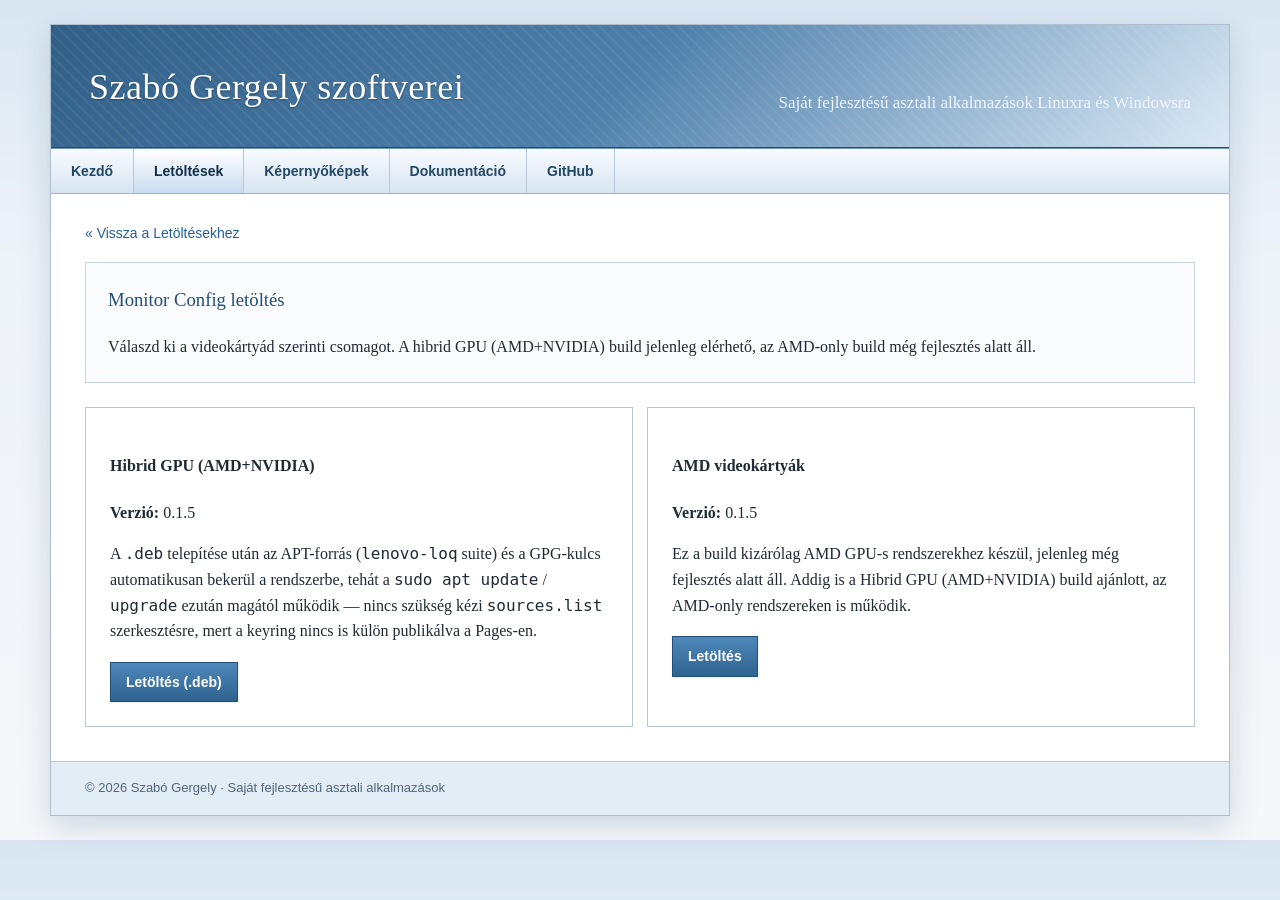
<file: letoltesek/monitor-config.html>
<!DOCTYPE html>
<html lang="hu">

<head>
    <meta charset="UTF-8">
    <meta name="viewport" content="width=device-width, initial-scale=1.0">
    <title>Monitor Config letöltés – Szabó Gergely szoftverei</title>
    <link rel="stylesheet" href="../style.css">
    <link rel="icon" href="../favicon.ico" sizes="any">
    <link rel="icon" type="image/png" href="../favicon-32x32.png" sizes="32x32">
    <link rel="icon" type="image/png" href="../favicon-16x16.png" sizes="16x16">
    <link rel="apple-touch-icon" href="../apple-touch-icon.png">
</head>

<body>

    <!-- ==========================================================================================================
                MEGJEGYZÉS SABLON — csak kimásolni a kommentből, kikommentezni,
            és beírni a szöveget. A stílus (fekete/piros ill. zöld) mindig ugyanaz marad, csak a szöveg változik.
            ======================================================================================================= -->


    <div class="page">

        <header class="site-header">
            <div class="header-inner">
                <h1>Szabó Gergely szoftverei</h1>
                <p>Saját fejlesztésű asztali alkalmazások Linuxra és Windowsra</p>
            </div>
        </header>

        <nav class="main-nav">
            <a href="../index.html">Kezdő</a>
            <a href="index.html" class="active">Letöltések</a>
            <a href="../kepernyokepek/index.html">Képernyőképek</a>
            <a href="../dokumentacio/index.html">Dokumentáció</a>
            <a href="https://github.com/szabogergely26" title="A projekt GitHub főoldala">GitHub</a>
        </nav>

        <main class="content">

            <p class="back-link"><a href="index.html">« Vissza a Letöltésekhez</a></p>

            <section class="info-section">
                <h3>Monitor Config letöltés</h3>
                <p>
                    Válaszd ki a videokártyád szerinti csomagot. A hibrid GPU (AMD+NVIDIA)
                    build jelenleg elérhető, az AMD-only build még fejlesztés alatt áll.
                </p>
            </section>

            <div class="feature-grid">

                <div class="featured-card">
                    <h4>Hibrid GPU (AMD+NVIDIA)</h4>
                    <p><strong>Verzió:</strong> 0.1.5</p>
                    <p>
                        A <code>.deb</code> telepítése után az APT-forrás (<code>lenovo-loq</code> suite)
                        és a GPG-kulcs automatikusan bekerül a rendszerbe, tehát a <code>sudo apt update</code>
                        / <code>upgrade</code> ezután magától működik — nincs szükség kézi
                        <code>sources.list</code> szerkesztésre, mert a keyring nincs is külön publikálva a Pages-en.
                    </p>
                    <div class="button-row">
                        <a href="https://github.com/szabogergely26/Kijelzo/releases/download/v0.1.5-lenovo-loq/monitor-config_all.deb"
                            class="button primary" download>
                            Letöltés (.deb)
                        </a>
                    </div>
                </div>

                <div class="featured-card">
                    <h4>AMD videokártyák</h4>
                    <p><strong>Verzió:</strong> 0.1.5</p>
                    <p>
                        Ez a build kizárólag AMD GPU-s rendszerekhez készül, jelenleg még
                        fejlesztés alatt áll. Addig is a Hibrid GPU (AMD+NVIDIA) build ajánlott,
                        az AMD-only rendszereken is működik.
                    </p>
                    <div class="button-row">
                        <a href="#letoltes" class="button primary">Letöltés</a>
                    </div>
                </div>

            </div>

        </main>

        <footer class="site-footer">
            <p>© 2026 Szabó Gergely · Saját fejlesztésű asztali alkalmazások</p>
        </footer>

    </div>

</body>

</html>
</file>
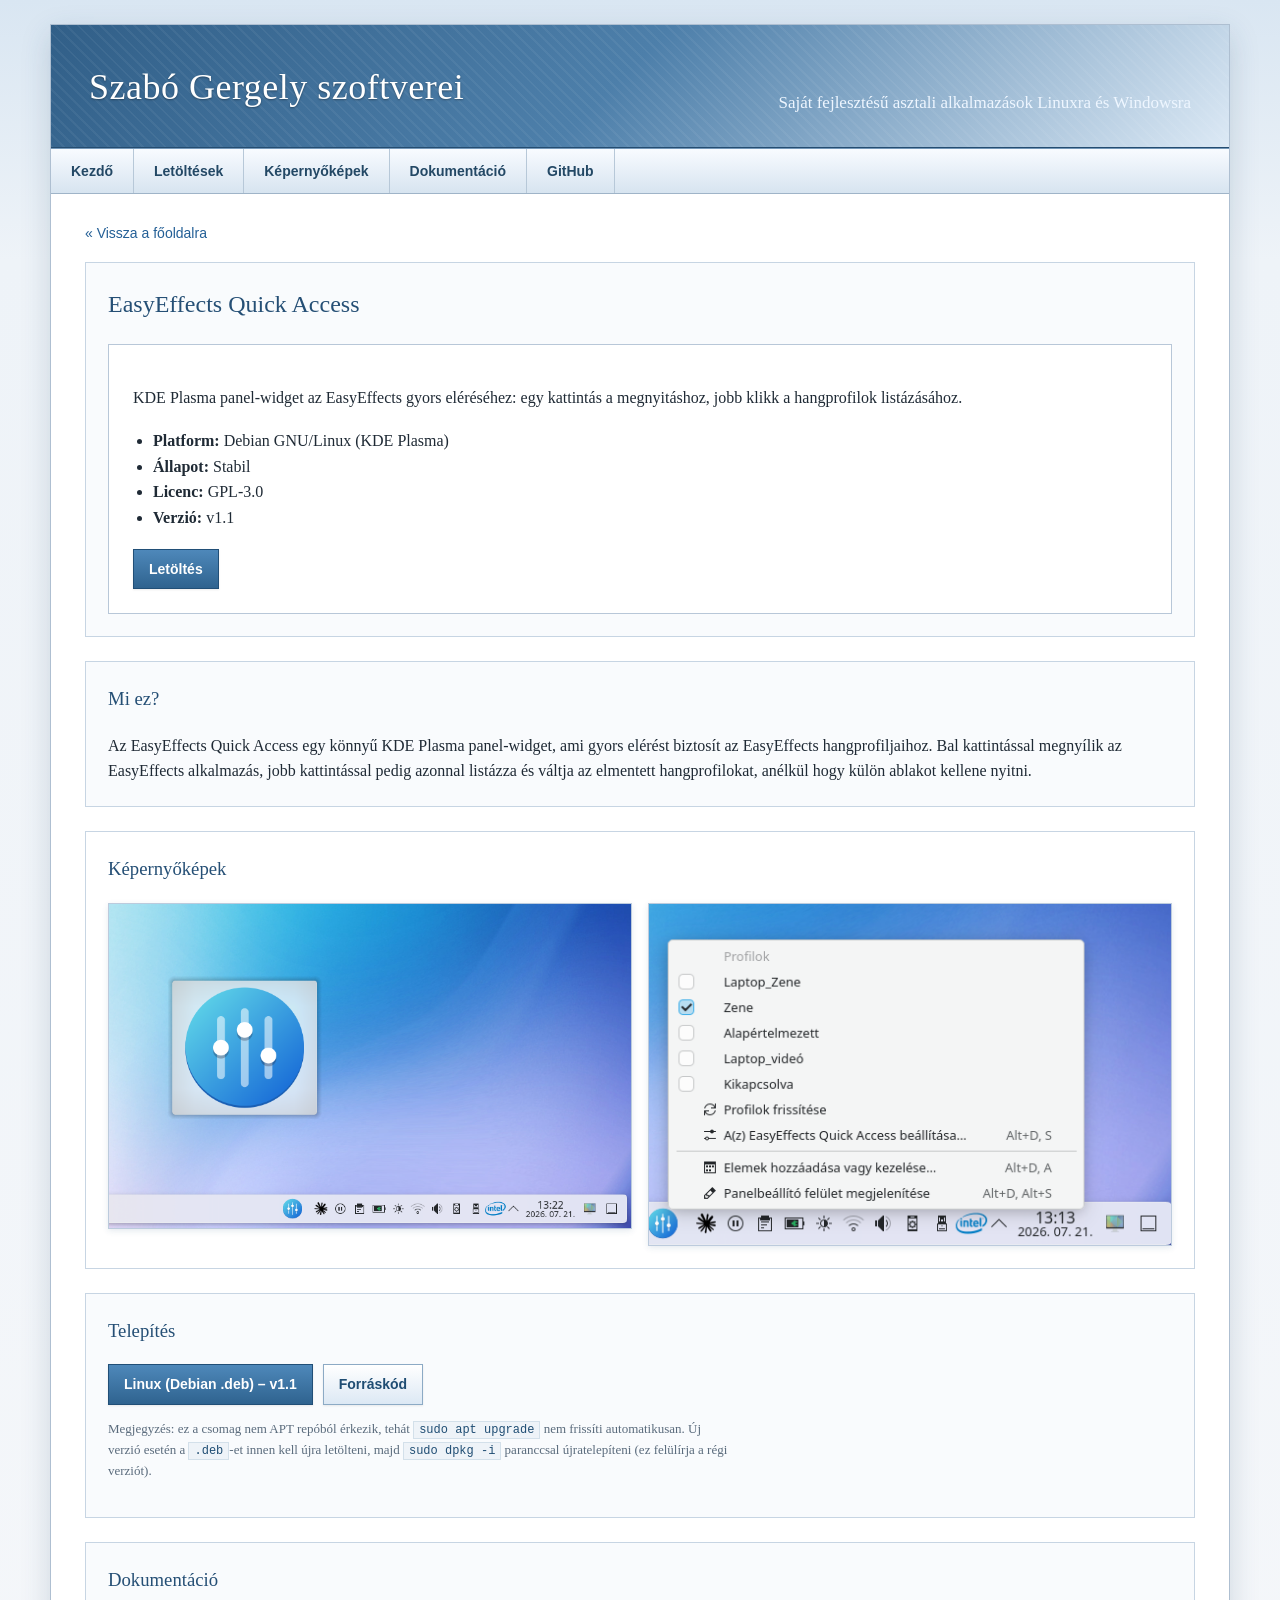
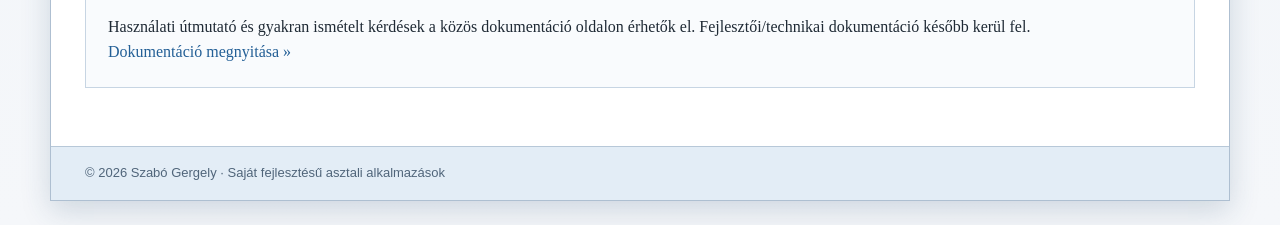
<file: projektek/easyeffects.html>
<!DOCTYPE html>
<html lang="hu">

<head>
    <meta charset="UTF-8">
    <meta name="viewport" content="width=device-width, initial-scale=1.0">
    <title>EasyEffects Quick Access – Szabó Gergely szoftverei</title>
    <link rel="stylesheet" href="../style.css">
    <link rel="icon" href="../favicon.ico" sizes="any">
    <link rel="icon" type="image/png" href="../favicon-32x32.png" sizes="32x32">
    <link rel="icon" type="image/png" href="../favicon-16x16.png" sizes="16x16">
    <link rel="apple-touch-icon" href="../apple-touch-icon.png">
</head>

<body>

    <!-- ==========================================================================================================
                MEGJEGYZÉS SABLON — csak kimásolni a kommentből, kikommentezni,
            és beírni a szöveget. A stílus (fekete/piros ill. zöld) mindig ugyanaz marad, csak a szöveg változik.
            ======================================================================================================= -->

    <div class="page">

        <header class="site-header">
            <div class="header-inner">
                <h1>Szabó Gergely szoftverei</h1>
                <p>Saját fejlesztésű asztali alkalmazások Linuxra és Windowsra</p>
            </div>
        </header>

        <nav class="main-nav">
            <a href="../index.html">Kezdő</a>
            <a href="../letoltesek/index.html">Letöltések</a>
            <a href="../kepernyokepek/index.html">Képernyőképek</a>
            <a href="../dokumentacio/index.html">Dokumentáció</a>
            <a href="https://github.com/szabogergely26" title="A projekt GitHub főoldala">GitHub</a>
        </nav>

        <main class="content">

            <p class="back-link"><a href="../index.html">« Vissza a főoldalra</a></p>

            <!-- Fejléc: név, rövid leírás -->
            <section class="featured">
                <h2>EasyEffects Quick Access</h2>

                <article class="featured-card">
                    <div class="featured-text">
                        <p>
                            KDE Plasma panel-widget az EasyEffects gyors eléréséhez: egy kattintás
                            a megnyitáshoz, jobb klikk a hangprofilok listázásához.
                        </p>

                        <ul class="meta-list">
                            <li><strong>Platform:</strong> Debian GNU/Linux (KDE Plasma)</li>
                            <li><strong>Állapot:</strong> Stabil</li>
                            <li><strong>Licenc:</strong> GPL-3.0</li>
                            <li><strong>Verzió:</strong> v1.1</li>
                        </ul>

                        <div class="button-row">
                            <a href="https://github.com/szabogergely26/EasyEffects/releases/download/v1.1/easyeffects-quickaccess_all.deb"
                                class="button primary">Letöltés</a>
                        </div>
                    </div>
                </article>
            </section>

            <!-- Mi ez? szekció -->
            <section class="info-section">
                <h3>Mi ez?</h3>
                <p>
                    Az EasyEffects Quick Access egy könnyű KDE Plasma panel-widget, ami gyors
                    elérést biztosít az EasyEffects hangprofiljaihoz. Bal kattintással megnyílik
                    az EasyEffects alkalmazás, jobb kattintással pedig azonnal listázza és váltja
                    az elmentett hangprofilokat, anélkül hogy külön ablakot kellene nyitni.
                </p>
            </section>

            <!-- Képernyőképek -->
            <section class="screenshot-frame">
                <h3>Képernyőképek</h3>
                <div class="screenshot-grid">
                    <img src="../kepernyokepek/EasyEffects/1.png" alt="EasyEffects Quick Access 1">
                    <img src="../kepernyokepek/EasyEffects/2.png" alt="EasyEffects Quick Access 2">
                </div>
            </section>

            <!-- Telepítés szekció: v1.1 .deb csomag a GitHub Releases-ről -->
            <!-- id="telepites": ide ugrik a fenti "Letöltés" gomb -->
            <section class="download-section" id="telepites">
                <h3>Telepítés</h3>
                <div class="button-row">
                    <a href="https://github.com/szabogergely26/EasyEffects/releases/download/v1.1/easyeffects-quickaccess_all.deb"
                        class="button primary">
                        Linux (Debian .deb) – v1.1
                    </a>
                    <a href="https://github.com/szabogergely26/EasyEffects" class="button">Forráskód</a>
                </div>

                <!-- Megjegyzés: GitHub Release-ből érkezik, nem saját APT repóból,
                     tehát "sudo apt upgrade" nem frissíti automatikusan -->
                <p class="note">
                    Megjegyzés: ez a csomag nem APT repóból érkezik, tehát
                    <code>sudo apt upgrade</code> nem frissíti automatikusan.
                    Új verzió esetén a <code>.deb</code>-et innen kell újra letölteni,
                    majd <code>sudo dpkg -i</code> paranccsal újratelepíteni
                    (ez felülírja a régi verziót).
                </p>
            </section>

            <!-- Dokumentáció -->
            <section class="info-section">
                <h3>Dokumentáció</h3>
                <p>
                    Használati útmutató és gyakran ismételt kérdések a közös dokumentáció oldalon
                    érhetők el. Fejlesztői/technikai dokumentáció később kerül fel.
                </p>
                <a href="../dokumentacio/index.html">Dokumentáció megnyitása »</a>
            </section>

        </main>

        <footer class="site-footer">
            <p>© 2026 Szabó Gergely · Saját fejlesztésű asztali alkalmazások</p>
        </footer>

    </div>

</body>

</html>
</file>
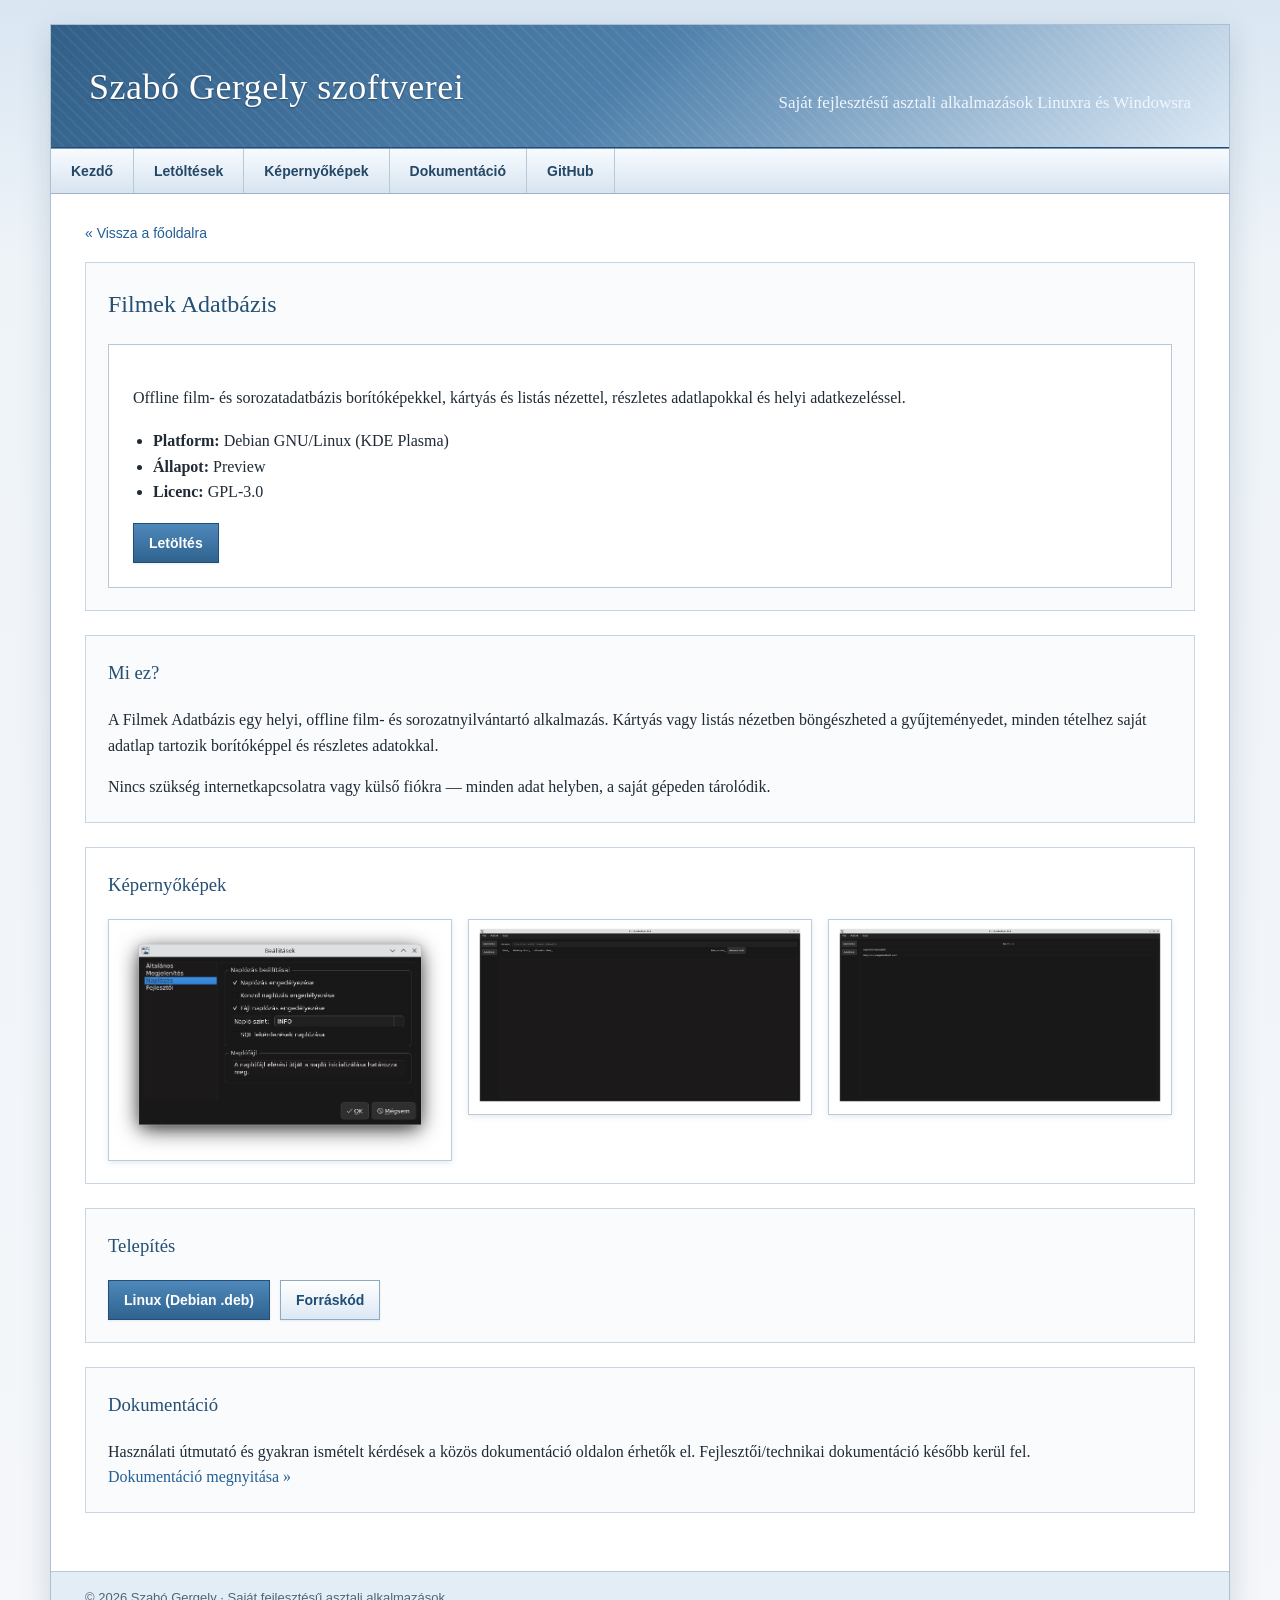
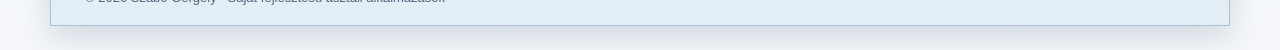
<file: projektek/filmek-adatbazis.html>
<!DOCTYPE html>
<html lang="hu">

<head>
    <meta charset="UTF-8">
    <meta name="viewport" content="width=device-width, initial-scale=1.0">
    <title>Filmek Adatbázis – Szabó Gergely szoftverei</title>
    <link rel="stylesheet" href="../style.css">
    <link rel="icon" href="../favicon.ico" sizes="any">
    <link rel="icon" type="image/png" href="../favicon-32x32.png" sizes="32x32">
    <link rel="icon" type="image/png" href="../favicon-16x16.png" sizes="16x16">
    <link rel="apple-touch-icon" href="../apple-touch-icon.png">
</head>

<body>

    <!-- ==========================================================================================================
                MEGJEGYZÉS SABLON — csak kimásolni a kommentből, kikommentezni,
            és beírni a szöveget. A stílus (fekete/piros ill. zöld) mindig ugyanaz marad, csak a szöveg változik.
            ======================================================================================================= -->

    <div class="page">

        <header class="site-header">
            <div class="header-inner">
                <h1>Szabó Gergely szoftverei</h1>
                <p>Saját fejlesztésű asztali alkalmazások Linuxra és Windowsra</p>
            </div>
        </header>

        <nav class="main-nav">
            <a href="../index.html">Kezdő</a>
            <a href="../letoltesek/index.html">Letöltések</a>
            <a href="../kepernyokepek/index.html">Képernyőképek</a>
            <a href="../dokumentacio/index.html">Dokumentáció</a>
            <a href="https://github.com/szabogergely26" title="A projekt GitHub főoldala">GitHub</a>
        </nav>

        <main class="content">

            <p class="back-link"><a href="../index.html">« Vissza a főoldalra</a></p>

            <!-- Fejléc: név, rövid leírás, közvetlen letöltés gomb -->
            <section class="featured">
                <h2>Filmek Adatbázis</h2>

                <article class="featured-card">
                    <div class="featured-text">
                        <p>
                            Offline film- és sorozatadatbázis borítóképekkel, kártyás és listás
                            nézettel, részletes adatlapokkal és helyi adatkezeléssel.
                        </p>

                        <ul class="meta-list">
                            <li><strong>Platform:</strong> Debian GNU/Linux (KDE Plasma)</li>
                            <li><strong>Állapot:</strong> Preview</li>
                            <li><strong>Licenc:</strong> GPL-3.0</li>
                        </ul>

                        <!-- Közvetlen .deb letöltés, nem ugrás -->
                        <div class="button-row">
                            <a href="https://szabogergely26.github.io/Filmek-Adatbazis/pool/main/f/filmek-adatbazis/filmek-adatbazis.deb"
                                class="button primary" download>
                                Letöltés
                            </a>
                        </div>
                    </div>
                </article>
            </section>

            <!-- Mi ez? szekció: rövid, közérthető bemutatás -->
            <section class="info-section">
                <h3>Mi ez?</h3>
                <p>
                    A Filmek Adatbázis egy helyi, offline film- és sorozatnyilvántartó alkalmazás.
                    Kártyás vagy listás nézetben böngészheted a gyűjteményedet, minden tételhez
                    saját adatlap tartozik borítóképpel és részletes adatokkal.
                </p>
                <p>
                    Nincs szükség internetkapcsolatra vagy külső fiókra — minden adat helyben,
                    a saját gépeden tárolódik.
                </p>
            </section>

            <!-- Képernyőképek -->
            <section class="screenshot-frame">
                <h3>Képernyőképek</h3>
                <div class="screenshot-grid">
                    <img src="../kepernyokepek/Filmek-Adatbazis/1.png" alt="Filmek Adatbázis 1">
                    <img src="../kepernyokepek/Filmek-Adatbazis/2.png" alt="Filmek Adatbázis 2">
                    <img src="../kepernyokepek/Filmek-Adatbazis/3.png" alt="Filmek Adatbázis 3">
                </div>
            </section>

            <!-- Telepítés szekció -->
            <section class="download-section" id="telepites">
                <h3>Telepítés</h3>
                <div class="button-row">
                    <a href="https://szabogergely26.github.io/Filmek-Adatbazis/pool/main/f/filmek-adatbazis/filmek-adatbazis.deb"
                        class="button primary" download>
                        Linux (Debian .deb)
                    </a>
                    <a href="https://github.com/szabogergely26/Filmek-Adatbazis" class="button">Forráskód</a>
                </div>
            </section>

            <!-- Dokumentáció -->
            <section class="info-section">
                <h3>Dokumentáció</h3>
                <p>
                    Használati útmutató és gyakran ismételt kérdések a közös dokumentáció oldalon
                    érhetők el. Fejlesztői/technikai dokumentáció később kerül fel.
                </p>
                <a href="../dokumentacio/index.html">Dokumentáció megnyitása »</a>
            </section>

        </main>

        <footer class="site-footer">
            <p>© 2026 Szabó Gergely · Saját fejlesztésű asztali alkalmazások</p>
        </footer>

    </div>

</body>

</html>
</file>
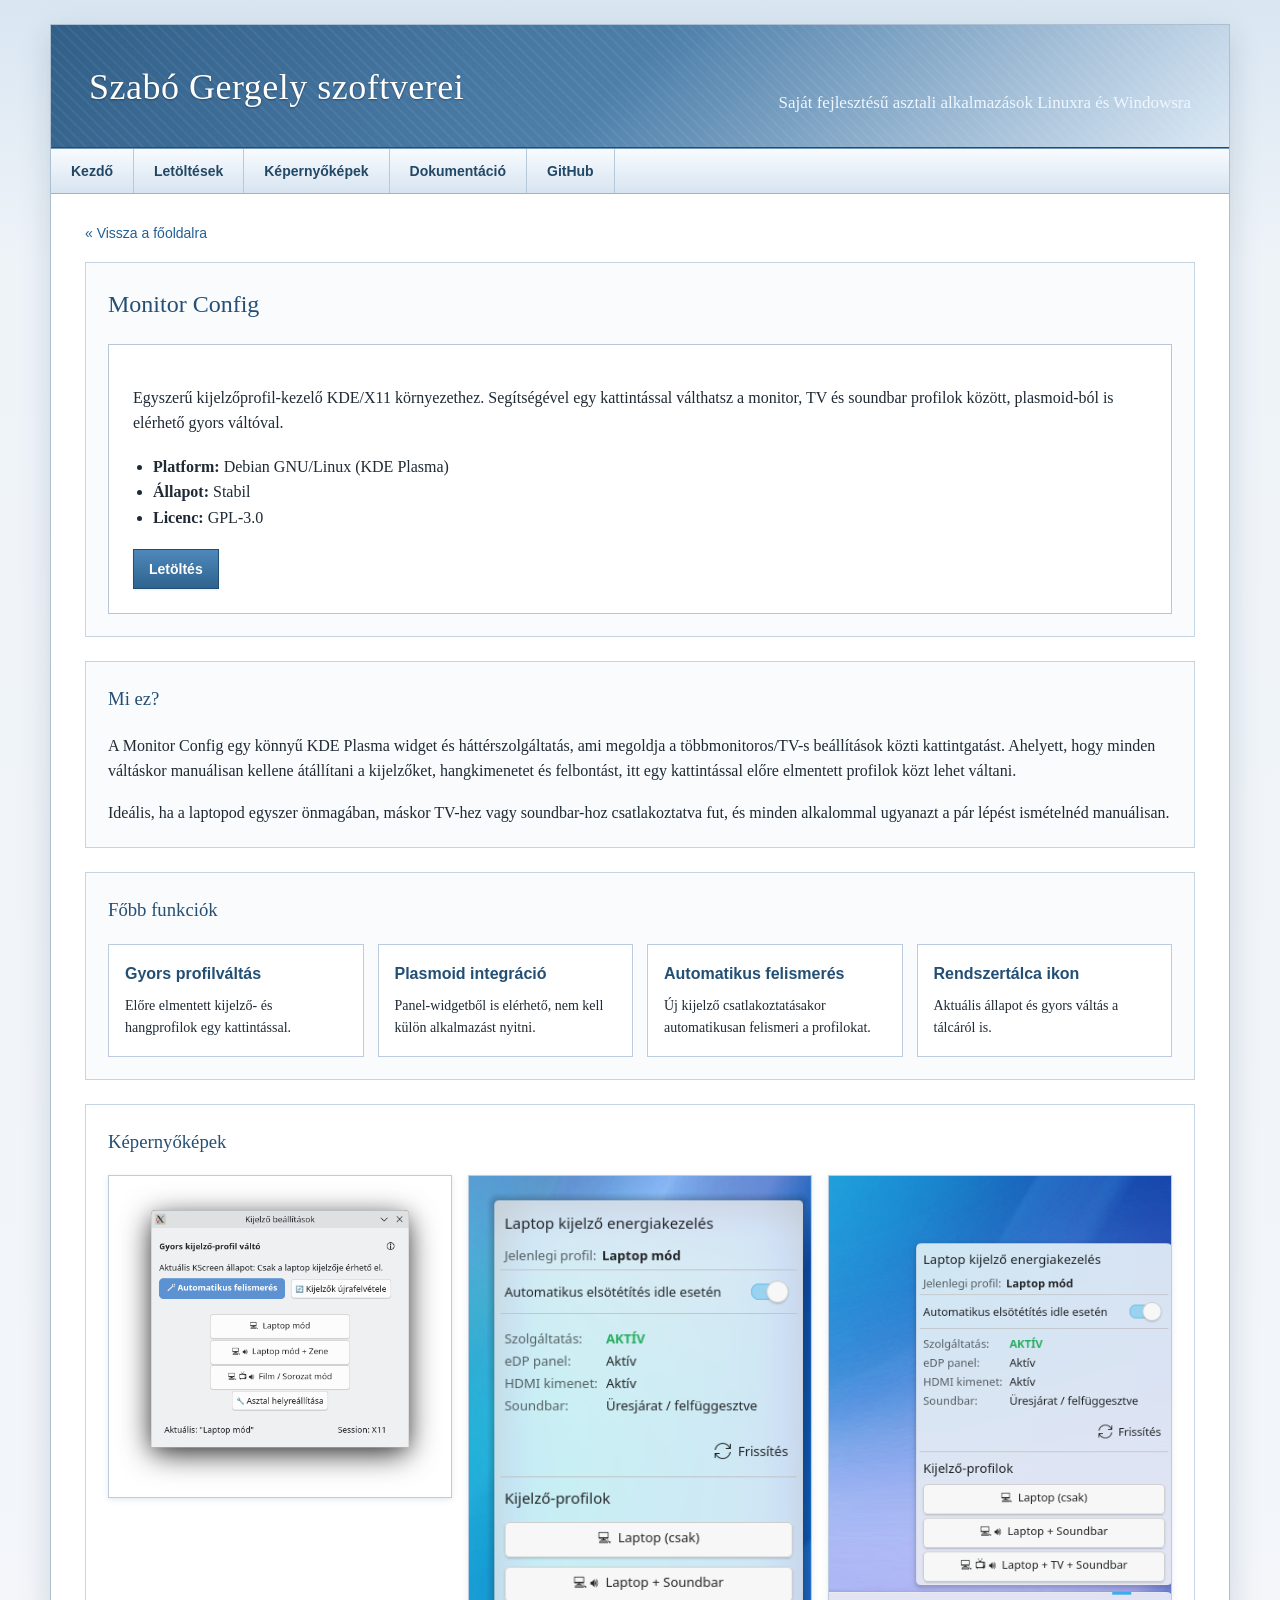
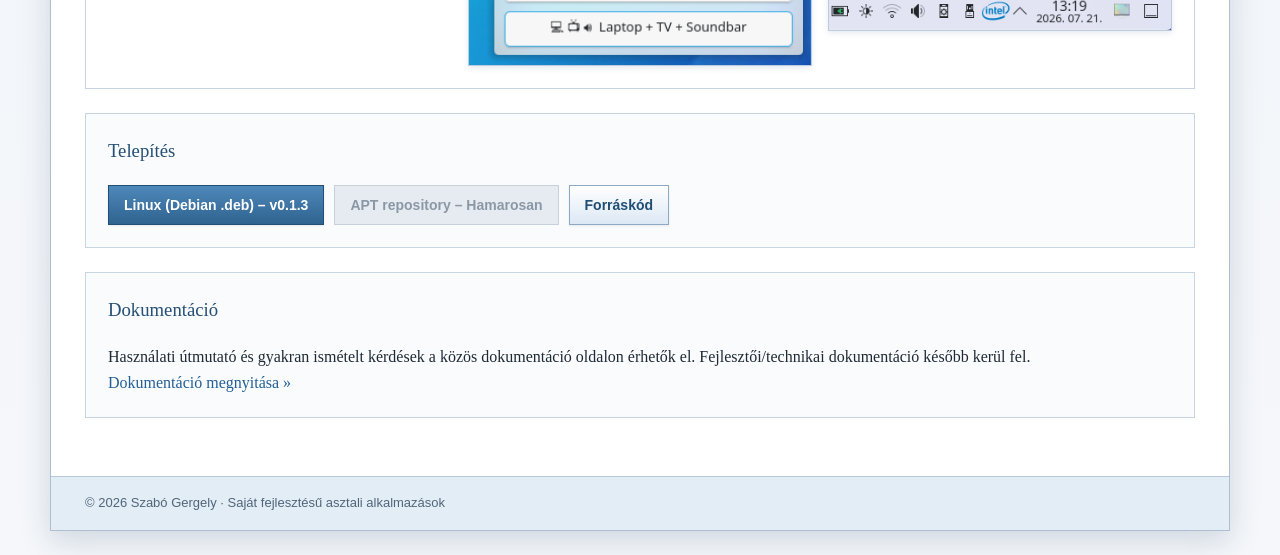
<file: projektek/monitor-config.html>
<!DOCTYPE html>
<html lang="hu">

<head>
    <meta charset="UTF-8">
    <meta name="viewport" content="width=device-width, initial-scale=1.0">
    <title>Monitor Config – Szabó Gergely szoftverei</title>
    <link rel="stylesheet" href="../style.css">
    <link rel="icon" href="../favicon.ico" sizes="any">
    <link rel="icon" type="image/png" href="../favicon-32x32.png" sizes="32x32">
    <link rel="icon" type="image/png" href="../favicon-16x16.png" sizes="16x16">
    <link rel="apple-touch-icon" href="../apple-touch-icon.png">
</head>

<body>

    <!-- ==========================================================================================================
                MEGJEGYZÉS SABLON — csak kimásolni a kommentből, kikommentezni,
            és beírni a szöveget. A stílus (fekete/piros ill. zöld) mindig ugyanaz marad, csak a szöveg változik.
            ======================================================================================================= -->




    <div class="page">

        <header class="site-header">
            <div class="header-inner">
                <h1>Szabó Gergely szoftverei</h1>
                <p>Saját fejlesztésű asztali alkalmazások Linuxra és Windowsra</p>
            </div>
        </header>

        <nav class="main-nav">
            <a href="../index.html">Kezdő</a>
            <a href="../letoltesek/index.html">Letöltések</a>
            <a href="../kepernyokepek/index.html">Képernyőképek</a>
            <a href="../dokumentacio/index.html">Dokumentáció</a>
            <a href="https://github.com/szabogergely26" title="A projekt GitHub főoldala">GitHub</a>
        </nav>

        <main class="content">

            <p class="back-link"><a href="../index.html">« Vissza a főoldalra</a></p>

            <!-- Fejléc: név, rövid leírás, közvetlen letöltés gomb -->
            <section class="featured">
                <h2>Monitor Config</h2>

                <article class="featured-card">
                    <div class="featured-text">
                        <p>
                            Egyszerű kijelzőprofil-kezelő KDE/X11 környezethez. Segítségével
                            egy kattintással válthatsz a monitor, TV és soundbar profilok között,
                            plasmoid-ból is elérhető gyors váltóval.
                        </p>

                        <ul class="meta-list">
                            <li><strong>Platform:</strong> Debian GNU/Linux (KDE Plasma)</li>
                            <li><strong>Állapot:</strong> Stabil</li>
                            <li><strong>Licenc:</strong> GPL-3.0</li>
                        </ul>

                        <div class="button-row">
                            <a href="../letoltesek/monitor-config.html" class="button primary">
                                Letöltés
                            </a>
                        </div>
                    </div>
                </article>
            </section>

            <!-- Mi ez? szekció: rövid, közérthető bemutatás -->
            <section class="info-section">
                <h3>Mi ez?</h3>
                <p>
                    A Monitor Config egy könnyű KDE Plasma widget és háttérszolgáltatás, ami megoldja
                    a többmonitoros/TV-s beállítások közti kattintgatást. Ahelyett, hogy minden váltáskor
                    manuálisan kellene átállítani a kijelzőket, hangkimenetet és felbontást, itt egy
                    kattintással előre elmentett profilok közt lehet váltani.
                </p>
                <p>
                    Ideális, ha a laptopod egyszer önmagában, máskor TV-hez vagy soundbar-hoz csatlakoztatva
                    fut, és minden alkalommal ugyanazt a pár lépést ismételnéd manuálisan.
                </p>
            </section>

            <!-- Főbb funkciók: rövid, kártyás áttekintés -->
            <section class="info-section">
                <h3>Főbb funkciók</h3>
                <div class="feature-grid">
                    <div class="feature-card">
                        <h4>Gyors profilváltás</h4>
                        <p>Előre elmentett kijelző- és hangprofilok egy kattintással.</p>
                    </div>
                    <div class="feature-card">
                        <h4>Plasmoid integráció</h4>
                        <p>Panel-widgetből is elérhető, nem kell külön alkalmazást nyitni.</p>
                    </div>
                    <div class="feature-card">
                        <h4>Automatikus felismerés</h4>
                        <p>Új kijelző csatlakoztatásakor automatikusan felismeri a profilokat.</p>
                    </div>
                    <div class="feature-card">
                        <h4>Rendszertálca ikon</h4>
                        <p>Aktuális állapot és gyors váltás a tálcáról is.</p>
                    </div>
                </div>
            </section>

            <!-- Képernyőképek -->
            <section class="screenshot-frame">
                <h3>Képernyőképek</h3>
                <div class="screenshot-grid">
                    <img src="../kepernyokepek/monitor-config/monitor-config-ui.png" alt="Monitor Config felület">
                    <img src="../kepernyokepek/monitor-config/plasmoid_1.png" alt="Monitor Config plasmoid">
                    <img src="../kepernyokepek/monitor-config/plasmoid_tray.png" alt="Monitor Config tray ikon">
                </div>
            </section>

            <!-- Telepítés szekció: Monitor Config kizárólag Linux (KDE Plasma) alá készül, -->
            <!-- ezért nincs Windows opció, csak Debian csomag és forráskód -->
            <section class="download-section" id="telepites">
                <h3>Telepítés</h3>
                <div class="button-row">
                    <!-- v0.1.3 .deb csomag a GitHub Releases-ről -->
                    <a href="https://github.com/szabogergely26/Kijelzo/releases/download/v0.1.3/monitor-config_0.1.3_all.deb"
                        class="button primary" download>
                        Linux (Debian .deb) – v0.1.3
                    </a>

                    <!-- APT repository még nincs ehhez a projekthez -->
                    <span class="button disabled">APT repository – Hamarosan</span>

                    <!-- Forráskód a Kijelzo repóra mutat -->
                    <a href="https://github.com/szabogergely26/Kijelzo" class="button">Forráskód</a>
                </div>
            </section>

            <!-- Dokumentáció: egyelőre a közös (nem fejlesztői) doksi oldalra mutat -->
            <section class="info-section">
                <h3>Dokumentáció</h3>
                <p>
                    Használati útmutató és gyakran ismételt kérdések a közös dokumentáció oldalon
                    érhetők el. Fejlesztői/technikai dokumentáció később kerül fel.
                </p>
                <a href="../dokumentacio/index.html">Dokumentáció megnyitása »</a>
            </section>

        </main>

        <footer class="site-footer">
            <p>© 2026 Szabó Gergely · Saját fejlesztésű asztali alkalmazások</p>
        </footer>

    </div>

</body>

</html>
</file>
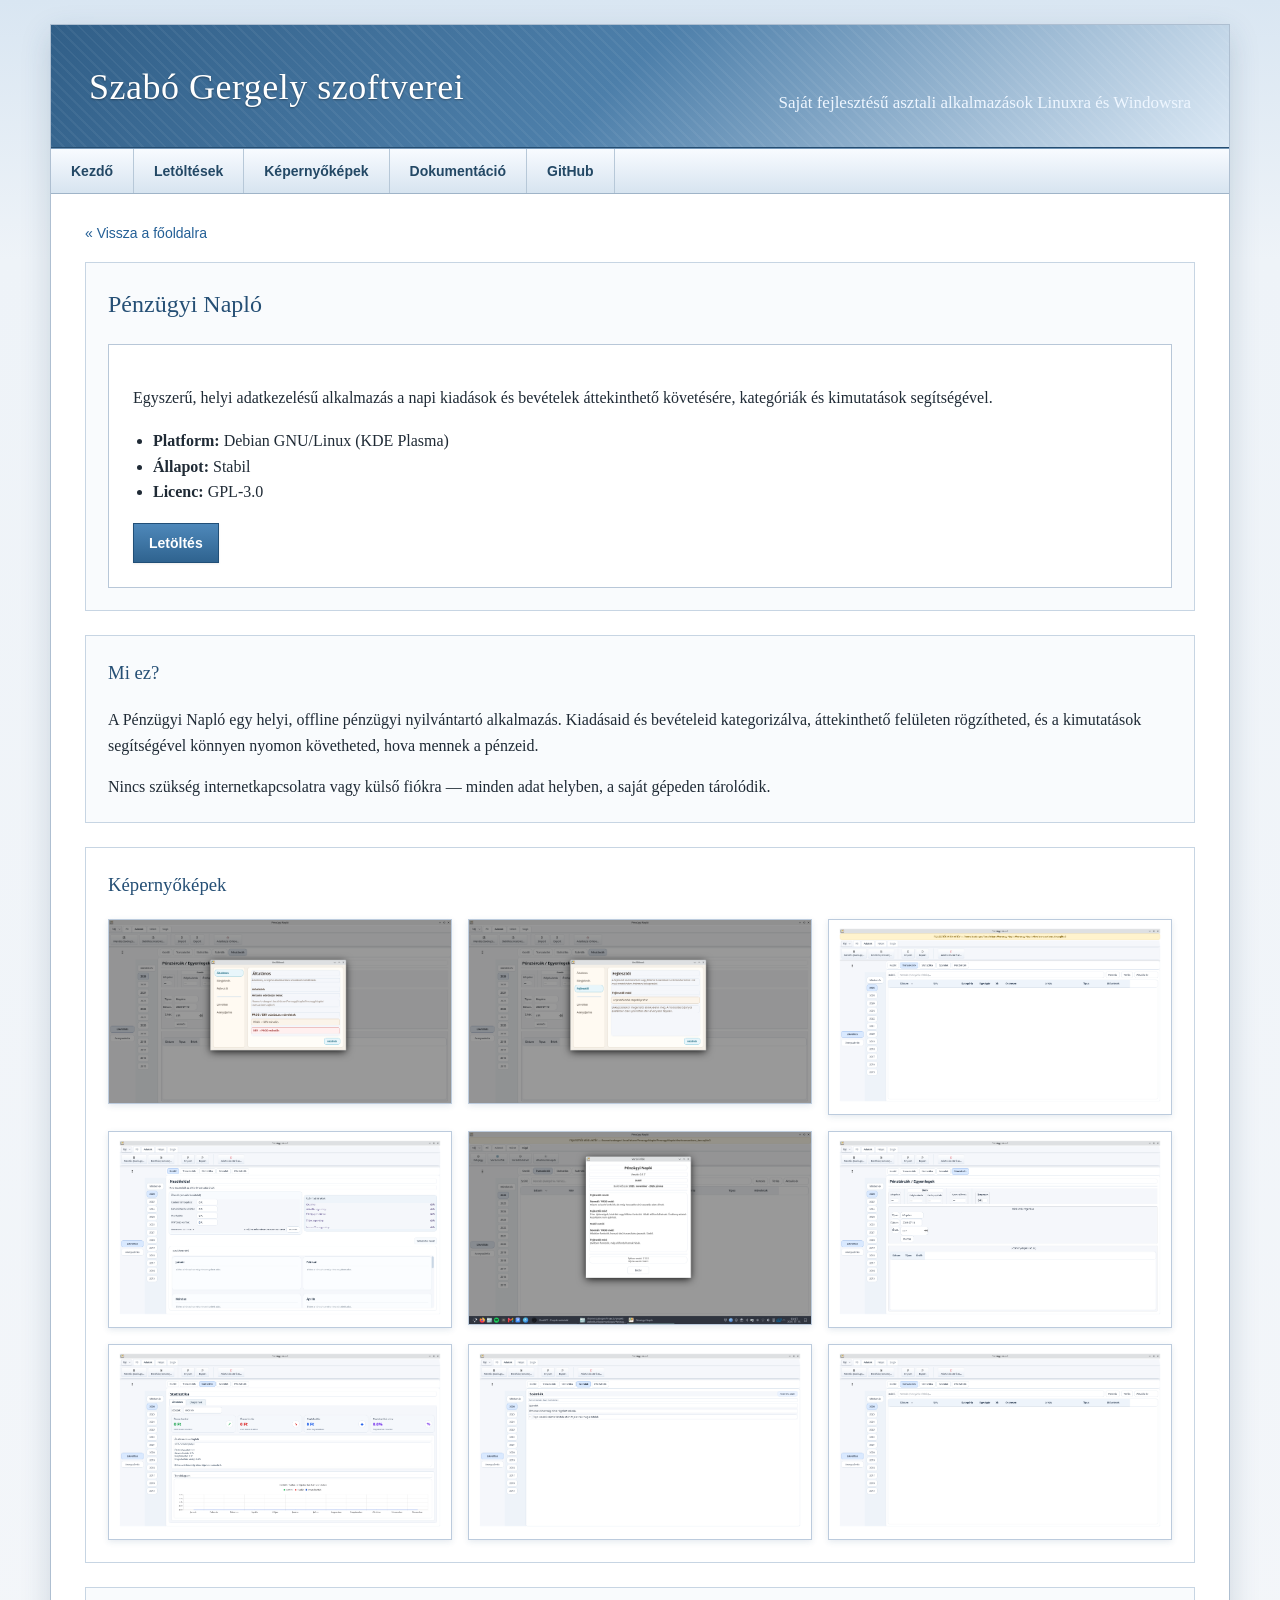
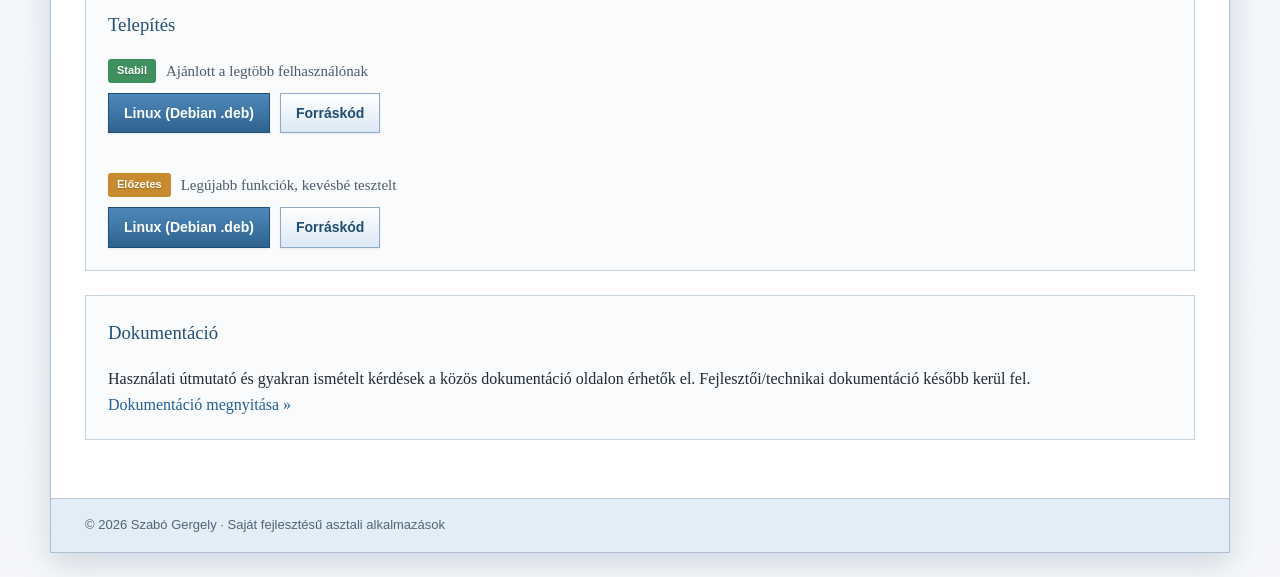
<file: projektek/penzugyi-naplo.html>
<!DOCTYPE html>
<html lang="hu">

<head>
    <meta charset="UTF-8">
    <meta name="viewport" content="width=device-width, initial-scale=1.0">
    <title>Pénzügyi Napló – Szabó Gergely szoftverei</title>
    <link rel="stylesheet" href="../style.css">
    <link rel="icon" href="../favicon.ico" sizes="any">
    <link rel="icon" type="image/png" href="../favicon-32x32.png" sizes="32x32">
    <link rel="icon" type="image/png" href="../favicon-16x16.png" sizes="16x16">
    <link rel="apple-touch-icon" href="../apple-touch-icon.png">
</head>

<body>

    <!-- ==========================================================================================================
                MEGJEGYZÉS SABLON — csak kimásolni a kommentből, kikommentezni,
            és beírni a szöveget. A stílus (fekete/piros ill. zöld) mindig ugyanaz marad, csak a szöveg változik.
            ======================================================================================================= -->

    <div class="page">

        <header class="site-header">
            <div class="header-inner">
                <h1>Szabó Gergely szoftverei</h1>
                <p>Saját fejlesztésű asztali alkalmazások Linuxra és Windowsra</p>
            </div>
        </header>

        <nav class="main-nav">
            <a href="../index.html">Kezdő</a>
            <a href="../letoltesek/index.html">Letöltések</a>
            <a href="../kepernyokepek/index.html">Képernyőképek</a>
            <a href="../dokumentacio/index.html">Dokumentáció</a>
            <a href="https://github.com/szabogergely26" title="A projekt GitHub főoldala">GitHub</a>
        </nav>

        <main class="content">

            <p class="back-link"><a href="../index.html">« Vissza a főoldalra</a></p>

            <!-- Fejléc: név, rövid leírás, közvetlen letöltés gomb (Stabil ág) -->
            <section class="featured">
                <h2>Pénzügyi Napló</h2>

                <article class="featured-card">
                    <div class="featured-text">
                        <p>
                            Egyszerű, helyi adatkezelésű alkalmazás a napi kiadások és bevételek
                            áttekinthető követésére, kategóriák és kimutatások segítségével.
                        </p>

                        <ul class="meta-list">
                            <li><strong>Platform:</strong> Debian GNU/Linux (KDE Plasma)</li>
                            <li><strong>Állapot:</strong> Stabil</li>
                            <li><strong>Licenc:</strong> GPL-3.0</li>
                        </ul>

                        <!-- Közvetlen .deb letöltés, nem ugrás -->
                        <div class="button-row">
                            <a href="https://szabogergely26.github.io/penzugyi-naplo/penzugyi-naplo-stable.deb"
                                class="button primary" download>
                                Letöltés
                            </a>
                        </div>
                    </div>
                </article>
            </section>

            <!-- Mi ez? szekció: rövid, közérthető bemutatás -->
            <section class="info-section">
                <h3>Mi ez?</h3>
                <p>
                    A Pénzügyi Napló egy helyi, offline pénzügyi nyilvántartó alkalmazás. Kiadásaid
                    és bevételeid kategorizálva, áttekinthető felületen rögzítheted, és a
                    kimutatások segítségével könnyen nyomon követheted, hova mennek a pénzeid.
                </p>
                <p>
                    Nincs szükség internetkapcsolatra vagy külső fiókra — minden adat helyben,
                    a saját gépeden tárolódik.
                </p>
            </section>

            <!-- Képernyőképek -->
            <section class="screenshot-frame">
                <h3>Képernyőképek</h3>
                <div class="screenshot-grid">
                    <img src="../kepernyokepek/Penzugyi-Naplo/1.png" alt="Pénzügyi Napló 1">
                    <img src="../kepernyokepek/Penzugyi-Naplo/2.png" alt="Pénzügyi Napló 2">
                    <img src="../kepernyokepek/Penzugyi-Naplo/3.png" alt="Pénzügyi Napló 3">
                    <img src="../kepernyokepek/Penzugyi-Naplo/4.png" alt="Pénzügyi Napló 4">
                    <img src="../kepernyokepek/Penzugyi-Naplo/5.png" alt="Pénzügyi Napló 5">
                    <img src="../kepernyokepek/Penzugyi-Naplo/6.png" alt="Pénzügyi Napló 6">
                    <img src="../kepernyokepek/Penzugyi-Naplo/7.png" alt="Pénzügyi Napló 7">
                    <img src="../kepernyokepek/Penzugyi-Naplo/8.png" alt="Pénzügyi Napló 8">
                    <img src="../kepernyokepek/Penzugyi-Naplo/9.png" alt="Pénzügyi Napló 9">
                </div>
            </section>

            <!-- Telepítés szekció: két ág — Stabil és Előzetes -->
            <section class="download-section" id="telepites">
                <h3>Telepítés</h3>

                <div class="install-branch">
                    <h4 class="install-branch-title">
                        <span class="badge-inline badge-stable">Stabil</span>
                        Ajánlott a legtöbb felhasználónak
                    </h4>
                    <div class="button-row">
                        <a href="https://szabogergely26.github.io/penzugyi-naplo/penzugyi-naplo-stable.deb"
                            class="button primary" download>
                            Linux (Debian .deb)
                        </a>
                        <a href="https://github.com/szabogergely26/penzugyi-naplo" class="button">Forráskód</a>
                    </div>
                </div>

                <div class="install-branch">
                    <h4 class="install-branch-title">
                        <span class="badge-inline badge-preview">Előzetes</span>
                        Legújabb funkciók, kevésbé tesztelt
                    </h4>
                    <div class="button-row">
                        <a href="https://szabogergely26.github.io/penzugyi-naplo/penzugyi-naplo-preview.deb"
                            class="button primary" download>
                            Linux (Debian .deb)
                        </a>
                        <a href="https://github.com/szabogergely26/penzugyi-naplo/tree/Preview"
                            class="button">Forráskód</a>
                    </div>
                </div>
            </section>

            <!-- Dokumentáció -->
            <section class="info-section">
                <h3>Dokumentáció</h3>
                <p>
                    Használati útmutató és gyakran ismételt kérdések a közös dokumentáció oldalon
                    érhetők el. Fejlesztői/technikai dokumentáció később kerül fel.
                </p>
                <a href="../dokumentacio/index.html">Dokumentáció megnyitása »</a>
            </section>

        </main>

        <footer class="site-footer">
            <p>© 2026 Szabó Gergely · Saját fejlesztésű asztali alkalmazások</p>
        </footer>

    </div>

</body>

</html>
</file>
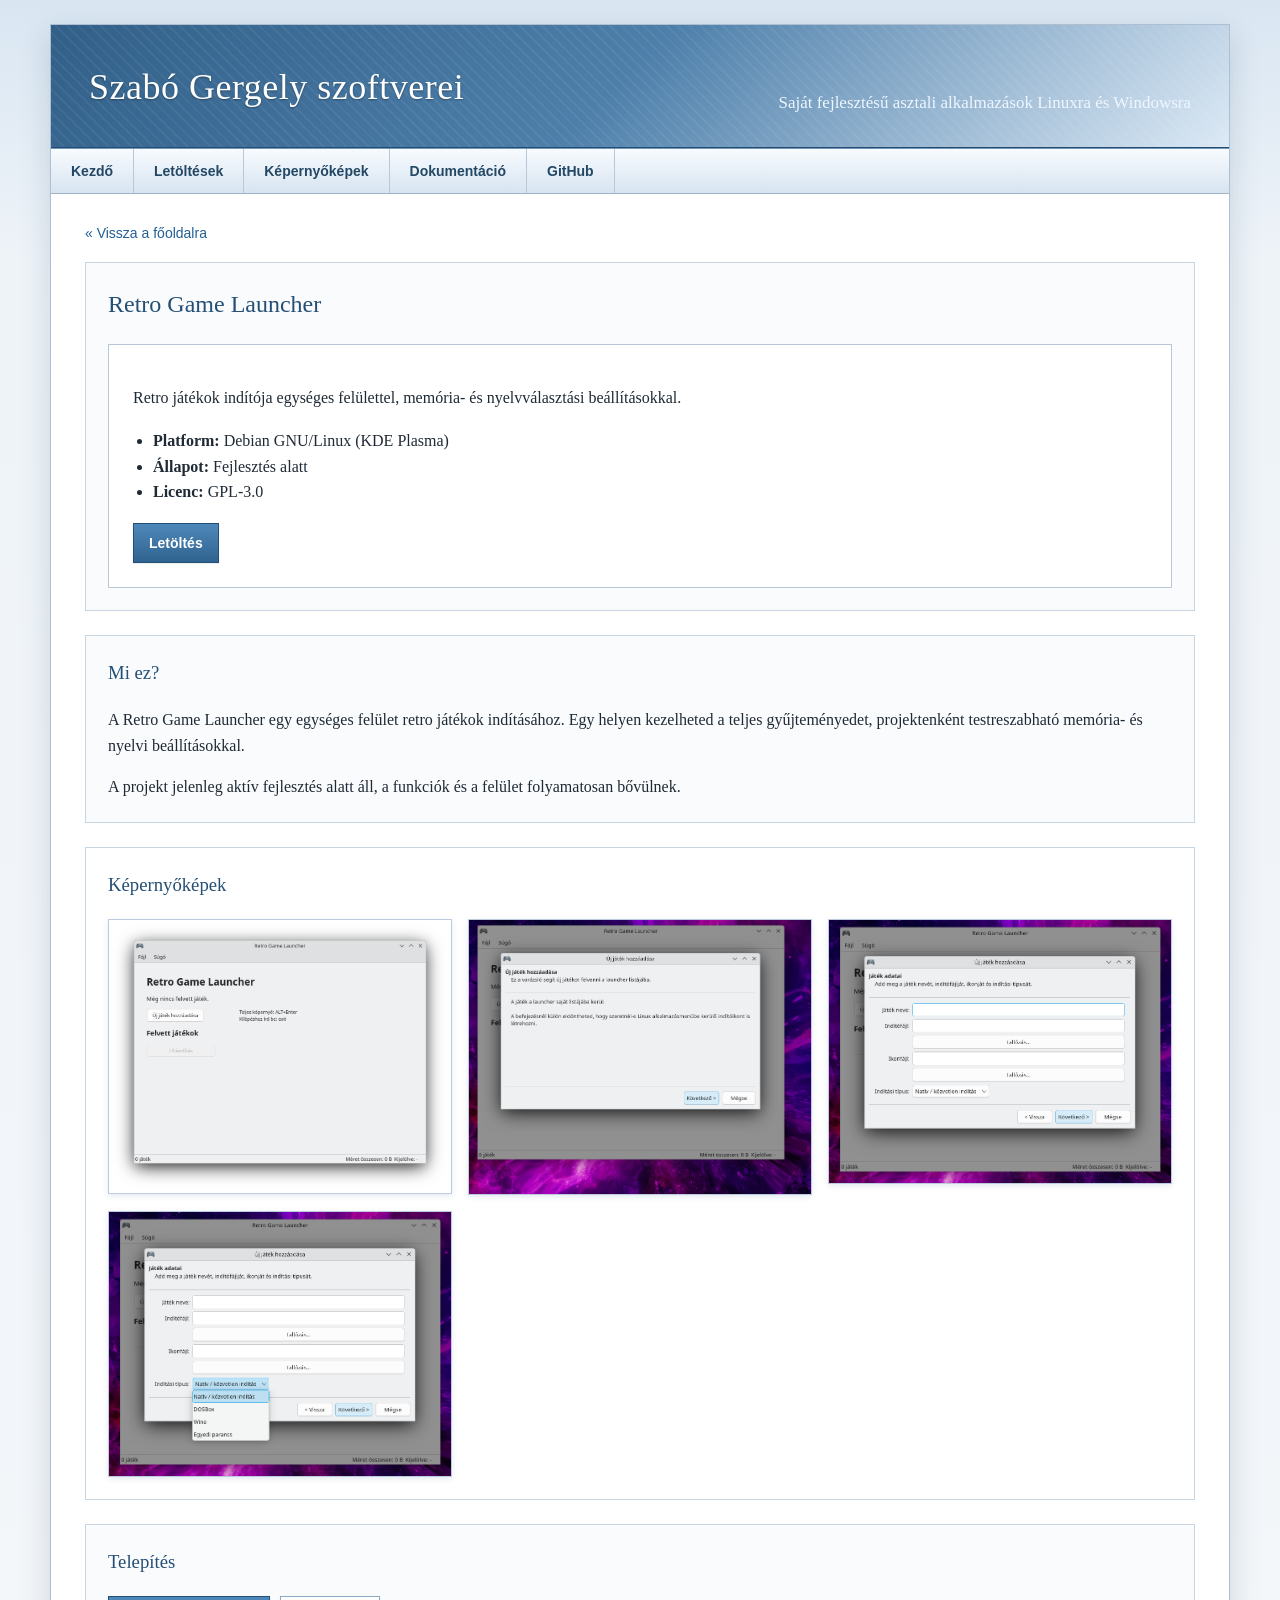
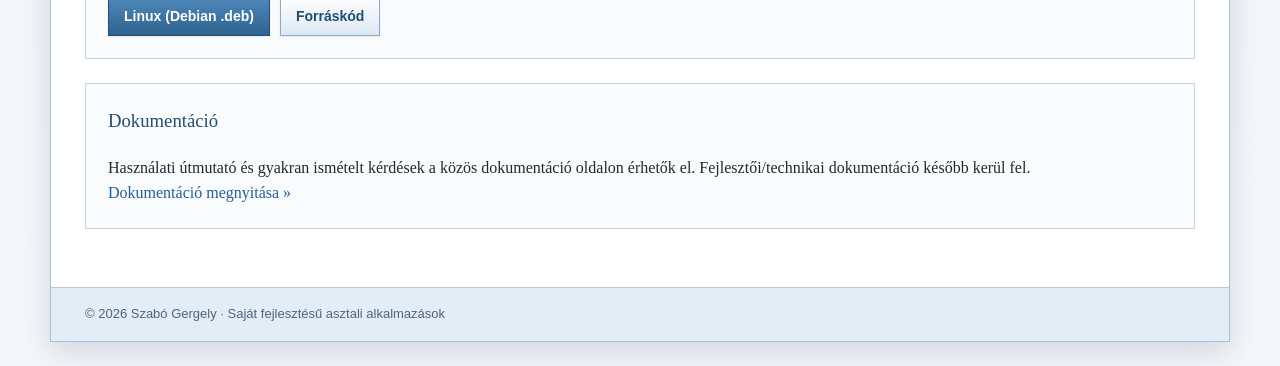
<file: projektek/retro-game-launcher.html>
<!DOCTYPE html>
<html lang="hu">

<head>
    <meta charset="UTF-8">
    <meta name="viewport" content="width=device-width, initial-scale=1.0">
    <title>Retro Game Launcher – Szabó Gergely szoftverei</title>
    <link rel="stylesheet" href="../style.css">
    <link rel="icon" href="../favicon.ico" sizes="any">
    <link rel="icon" type="image/png" href="../favicon-32x32.png" sizes="32x32">
    <link rel="icon" type="image/png" href="../favicon-16x16.png" sizes="16x16">
    <link rel="apple-touch-icon" href="../apple-touch-icon.png">
</head>

<body>

    <!-- ==========================================================================================================
                MEGJEGYZÉS SABLON — csak kimásolni a kommentből, kikommentezni,
            és beírni a szöveget. A stílus (fekete/piros ill. zöld) mindig ugyanaz marad, csak a szöveg változik.
            ======================================================================================================= -->

    <div class="page">

        <header class="site-header">
            <div class="header-inner">
                <h1>Szabó Gergely szoftverei</h1>
                <p>Saját fejlesztésű asztali alkalmazások Linuxra és Windowsra</p>
            </div>
        </header>

        <nav class="main-nav">
            <a href="../index.html">Kezdő</a>
            <a href="../letoltesek/index.html">Letöltések</a>
            <a href="../kepernyokepek/index.html">Képernyőképek</a>
            <a href="../dokumentacio/index.html">Dokumentáció</a>
            <a href="https://github.com/szabogergely26" title="A projekt GitHub főoldala">GitHub</a>
        </nav>

        <main class="content">

            <p class="back-link"><a href="../index.html">« Vissza a főoldalra</a></p>

            <!-- Fejléc: név, rövid leírás, közvetlen letöltés gomb -->
            <section class="featured">
                <h2>Retro Game Launcher</h2>

                <article class="featured-card">
                    <div class="featured-text">
                        <p>
                            Retro játékok indítója egységes felülettel, memória- és
                            nyelvválasztási beállításokkal.
                        </p>

                        <ul class="meta-list">
                            <li><strong>Platform:</strong> Debian GNU/Linux (KDE Plasma)</li>
                            <li><strong>Állapot:</strong> Fejlesztés alatt</li>
                            <li><strong>Licenc:</strong> GPL-3.0</li>
                        </ul>

                        <!-- Közvetlen .deb letöltés, nem ugrás -->
                        <div class="button-row">
                            <a href="https://szabogergely26.github.io/Retro-Game-Launcher/pool/main/retro-game-launcher.deb"
                                class="button primary" download>
                                Letöltés
                            </a>
                        </div>
                    </div>
                </article>
            </section>

            <!-- Mi ez? szekció: rövid, közérthető bemutatás -->
            <section class="info-section">
                <h3>Mi ez?</h3>
                <p>
                    A Retro Game Launcher egy egységes felület retro játékok indításához.
                    Egy helyen kezelheted a teljes gyűjteményedet, projektenként testreszabható
                    memória- és nyelvi beállításokkal.
                </p>
                <p>
                    A projekt jelenleg aktív fejlesztés alatt áll, a funkciók és a felület
                    folyamatosan bővülnek.
                </p>
            </section>

            <!-- Képernyőképek -->
            <section class="screenshot-frame">
                <h3>Képernyőképek</h3>
                <div class="screenshot-grid">
                    <img src="../kepernyokepek/Retro-Game-Launcher/1.png" alt="Retro Game Launcher 1">
                    <img src="../kepernyokepek/Retro-Game-Launcher/2.png" alt="Retro Game Launcher 2">
                    <img src="../kepernyokepek/Retro-Game-Launcher/3.png" alt="Retro Game Launcher 3">
                    <img src="../kepernyokepek/Retro-Game-Launcher/4.png" alt="Retro Game Launcher 4">
                </div>
            </section>

            <!-- Telepítés szekció -->
            <section class="download-section" id="telepites">
                <h3>Telepítés</h3>
                <div class="button-row">
                    <a href="https://szabogergely26.github.io/Retro-Game-Launcher/pool/main/retro-game-launcher.deb"
                        class="button primary" download>
                        Linux (Debian .deb)
                    </a>
                    <a href="https://github.com/szabogergely26/Retro-Game-Launcher" class="button">Forráskód</a>
                </div>
            </section>

            <!-- Dokumentáció -->
            <section class="info-section">
                <h3>Dokumentáció</h3>
                <p>
                    Használati útmutató és gyakran ismételt kérdések a közös dokumentáció oldalon
                    érhetők el. Fejlesztői/technikai dokumentáció később kerül fel.
                </p>
                <a href="../dokumentacio/index.html">Dokumentáció megnyitása »</a>
            </section>

        </main>

        <footer class="site-footer">
            <p>© 2026 Szabó Gergely · Saját fejlesztésű asztali alkalmazások</p>
        </footer>

    </div>

</body>

</html>
</file>
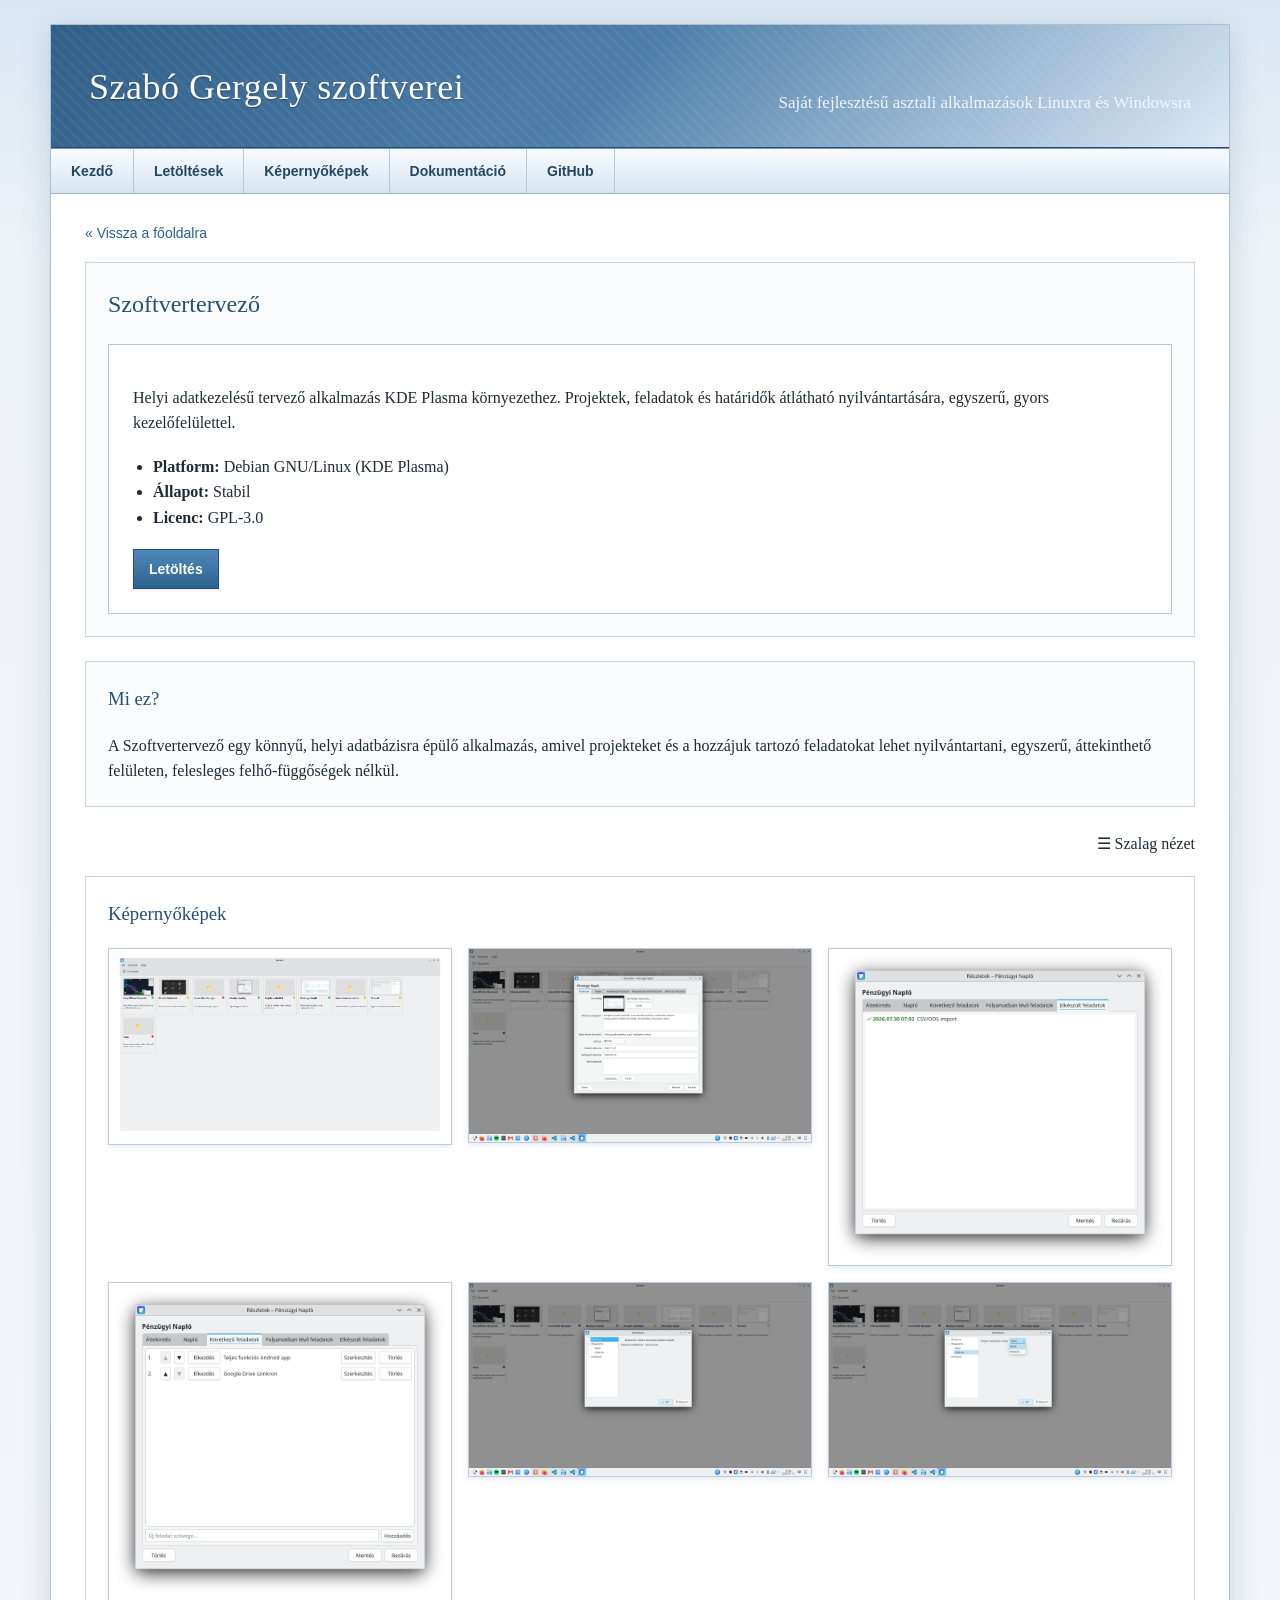
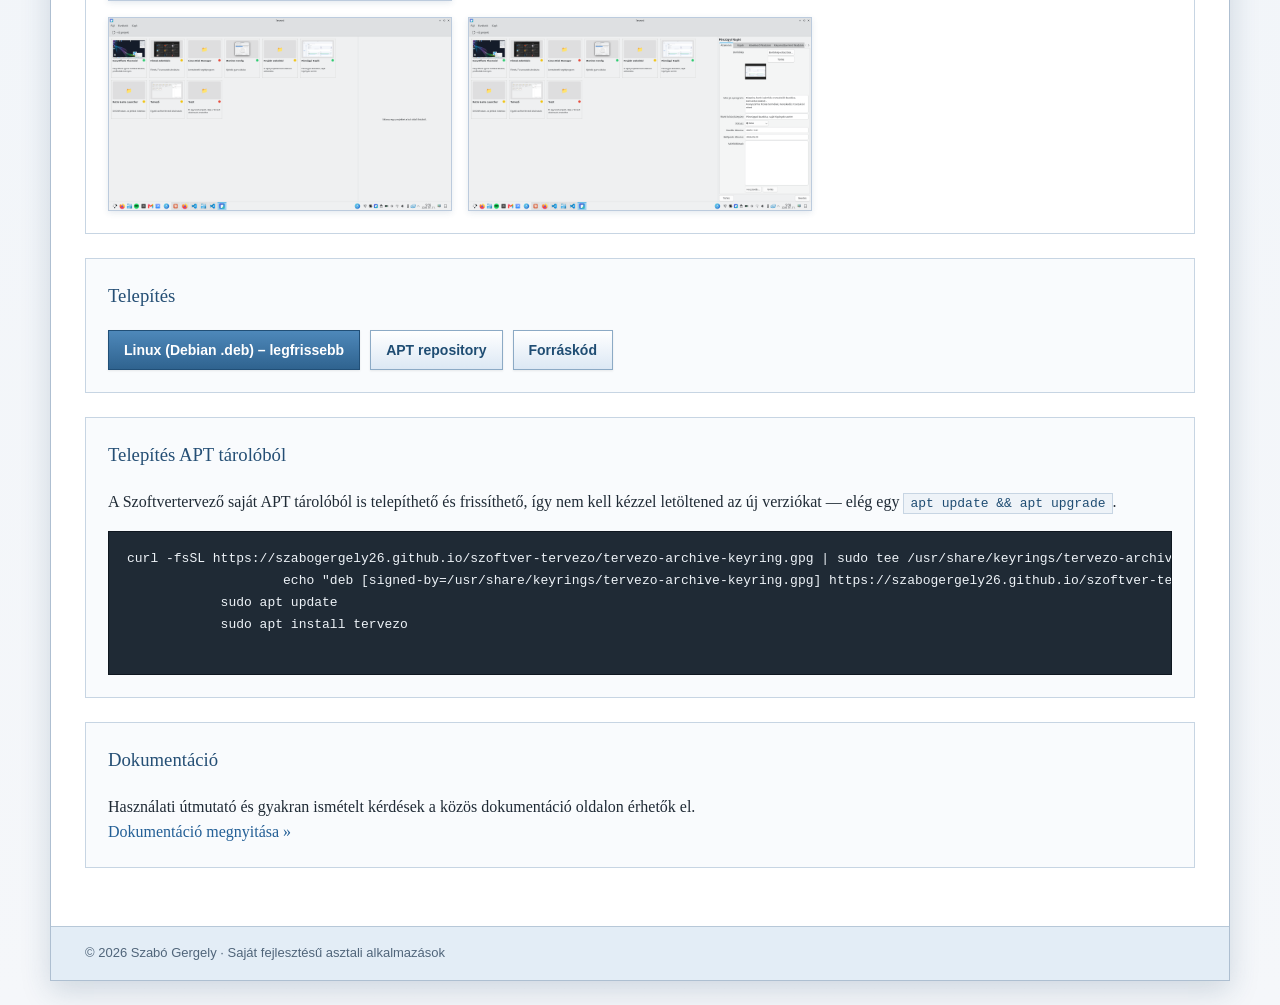
<file: projektek/szoftvertervezo.html>
<!DOCTYPE html>
<html lang="hu">

<head>
    <meta charset="UTF-8">
    <meta name="viewport" content="width=device-width, initial-scale=1.0">
    <title>Szoftvertervező – Szabó Gergely szoftverei</title>
    <link rel="stylesheet" href="../style.css">
    <link rel="icon" href="../favicon.ico" sizes="any">
    <link rel="icon" type="image/png" href="../favicon-32x32.png" sizes="32x32">
    <link rel="icon" type="image/png" href="../favicon-16x16.png" sizes="16x16">
    <link rel="apple-touch-icon" href="../apple-touch-icon.png">
</head>

<body>
    <!-- ==========================================================================================================
                MEGJEGYZÉS SABLON — csak kimásolni a kommentből, kikommentezni,
            és beírni a szöveget. A stílus (fekete/piros ill. zöld) mindig ugyanaz marad, csak a szöveg változik.
            ======================================================================================================= -->

    <div class="page">

        <header class="site-header">
            <div class="header-inner">
                <h1>Szabó Gergely szoftverei</h1>
                <p>Saját fejlesztésű asztali alkalmazások Linuxra és Windowsra</p>
            </div>
        </header>

        <nav class="main-nav">
            <a href="../index.html">Kezdő</a>
            <a href="../letoltesek/index.html">Letöltések</a>
            <a href="../kepernyokepek/index.html">Képernyőképek</a>
            <a href="../dokumentacio/index.html">Dokumentáció</a>
            <a href="https://github.com/szabogergely26" title="A projekt GitHub főoldala">GitHub</a>
        </nav>

        <main class="content">

            <p class="back-link"><a href="../index.html">« Vissza a főoldalra</a></p>

            <!-- Fejléc: név, rövid leírás, közvetlen letöltés gomb -->
            <section class="featured">
                <h2>Szoftvertervező</h2>

                <article class="featured-card">
                    <div class="featured-text">
                        <p>
                            Helyi adatkezelésű tervező alkalmazás KDE Plasma környezethez.
                            Projektek, feladatok és határidők átlátható nyilvántartására,
                            egyszerű, gyors kezelőfelülettel.
                        </p>

                        <ul class="meta-list">
                            <li><strong>Platform:</strong> Debian GNU/Linux (KDE Plasma)</li>
                            <li><strong>Állapot:</strong> Stabil</li>
                            <li><strong>Licenc:</strong> GPL-3.0</li>
                        </ul>

                        <!-- Közvetlen .deb letöltés, mindig a legfrissebb Release-ből -->
                        <div class="button-row">
                            <a href="https://github.com/szabogergely26/szoftver-tervezo/releases/latest/download/Szoftver-tervezo.deb"
                                class="button primary" download>
                                Letöltés
                            </a>
                        </div>
                    </div>
                </article>
            </section>

            <!-- Mi ez? szekció -->
            <section class="info-section">
                <h3>Mi ez?</h3>
                <p>
                    A Szoftvertervező egy könnyű, helyi adatbázisra épülő alkalmazás, amivel
                    projekteket és a hozzájuk tartozó feladatokat lehet nyilvántartani, egyszerű,
                    áttekinthető felületen, felesleges felhő-függőségek nélkül.
                </p>
            </section>

            <!-- Képernyőképek -->
            <!-- Nézetváltó: Rács / Szalag -->
            <div class="view-toggle-row">
                <input type="checkbox" id="view-toggle" class="view-toggle-input">
                <label for="view-toggle" class="view-toggle-label"></label>
            </div>

            <!-- Képernyőképek -->
            <section class="screenshot-frame">
                <h3>Képernyőképek</h3>
                <div class="screenshot-grid">
                    <a href="#lightbox-1" class="thumb-link">
                        <img src="../kepernyokepek/Szoftvertervezo/1.png" alt="Szoftvertervező képernyőkép 1">
                    </a>
                    <a href="#lightbox-2" class="thumb-link">
                        <img src="../kepernyokepek/Szoftvertervezo/2.png" alt="Szoftvertervező képernyőkép 2">
                    </a>
                    <a href="#lightbox-3" class="thumb-link">
                        <img src="../kepernyokepek/Szoftvertervezo/3.png" alt="Szoftvertervező képernyőkép 3">
                    </a>
                    <a href="#lightbox-4" class="thumb-link">
                        <img src="../kepernyokepek/Szoftvertervezo/4.png" alt="Szoftvertervező képernyőkép 4">
                    </a>
                    <a href="#lightbox-5" class="thumb-link">
                        <img src="../kepernyokepek/Szoftvertervezo/5.png" alt="Szoftvertervező képernyőkép 5">
                    </a>
                    <a href="#lightbox-6" class="thumb-link">
                        <img src="../kepernyokepek/Szoftvertervezo/6.png" alt="Szoftvertervező képernyőkép 6">
                    </a>
                    <a href="#lightbox-7" class="thumb-link">
                        <img src="../kepernyokepek/Szoftvertervezo/7.png" alt="Szoftvertervező képernyőkép 7">
                    </a>
                    <a href="#lightbox-8" class="thumb-link">
                        <img src="../kepernyokepek/Szoftvertervezo/8.png" alt="Szoftvertervező képernyőkép 8">
                    </a>
                </div>
            </section>

            <!-- Lightbox overlay-ek (kattintásra bezáródnak) -->
            <a href="#" id="lightbox-1" class="lightbox"><img src="../kepernyokepek/Szoftvertervezo/1.png"
                    alt="Szoftvertervező képernyőkép 1 nagyítva"></a>
            <a href="#" id="lightbox-2" class="lightbox"><img src="../kepernyokepek/Szoftvertervezo/2.png"
                    alt="Szoftvertervező képernyőkép 2 nagyítva"></a>
            <a href="#" id="lightbox-3" class="lightbox"><img src="../kepernyokepek/Szoftvertervezo/3.png"
                    alt="Szoftvertervező képernyőkép 3 nagyítva"></a>
            <a href="#" id="lightbox-4" class="lightbox"><img src="../kepernyokepek/Szoftvertervezo/4.png"
                    alt="Szoftvertervező képernyőkép 4 nagyítva"></a>
            <a href="#" id="lightbox-5" class="lightbox"><img src="../kepernyokepek/Szoftvertervezo/5.png"
                    alt="Szoftvertervező képernyőkép 5 nagyítva"></a>
            <a href="#" id="lightbox-6" class="lightbox"><img src="../kepernyokepek/Szoftvertervezo/6.png"
                    alt="Szoftvertervező képernyőkép 6 nagyítva"></a>
            <a href="#" id="lightbox-7" class="lightbox"><img src="../kepernyokepek/Szoftvertervezo/7.png"
                    alt="Szoftvertervező képernyőkép 7 nagyítva"></a>
            <a href="#" id="lightbox-8" class="lightbox"><img src="../kepernyokepek/Szoftvertervezo/8.png"
                    alt="Szoftvertervező képernyőkép 8 nagyítva"></a>

            <!-- Telepítés szekció -->
            <section class="download-section" id="telepites">
                <h3>Telepítés</h3>
                <div class="button-row">
                    <a href="https://github.com/szabogergely26/szoftver-tervezo/releases/latest/download/Szoftver-tervezo.deb"
                        class="button primary" download>
                        Linux (Debian .deb) – legfrissebb
                    </a>

                    <a href="#apt-telepites" class="button">APT repository</a>

                    <a href="https://github.com/szabogergely26/szoftver-tervezo" class="button">Forráskód</a>
                </div>
            </section>


            <!-- APT telepítési instrukciók -->
            <section class="info-section" id="apt-telepites">
                <h3>Telepítés APT tárolóból</h3>
                <p>
                    A Szoftvertervező saját APT tárolóból is telepíthető és frissíthető,
                    így nem kell kézzel letöltened az új verziókat — elég egy
                    <code>apt update &amp;&amp; apt upgrade</code>.
                </p>
                <pre><code>curl -fsSL https://szabogergely26.github.io/szoftver-tervezo/tervezo-archive-keyring.gpg | sudo tee /usr/share/keyrings/tervezo-archive-keyring.gpg > /dev/null
                    echo "deb [signed-by=/usr/share/keyrings/tervezo-archive-keyring.gpg] https://szabogergely26.github.io/szoftver-tervezo/ stable main" | sudo tee /etc/apt/sources.list.d/tervezo.list
            sudo apt update
            sudo apt install tervezo
                </code></pre>
            </section>

            <!-- Dokumentáció -->
            <section class="info-section">
                <h3>Dokumentáció</h3>
                <p>
                    Használati útmutató és gyakran ismételt kérdések a közös dokumentáció oldalon
                    érhetők el.
                </p>
                <a href="../dokumentacio/index.html">Dokumentáció megnyitása »</a>
            </section>

        </main>

        <footer class="site-footer">
            <p>© 2026 Szabó Gergely · Saját fejlesztésű asztali alkalmazások</p>
        </footer>

    </div>

</body>

</html>
</file>
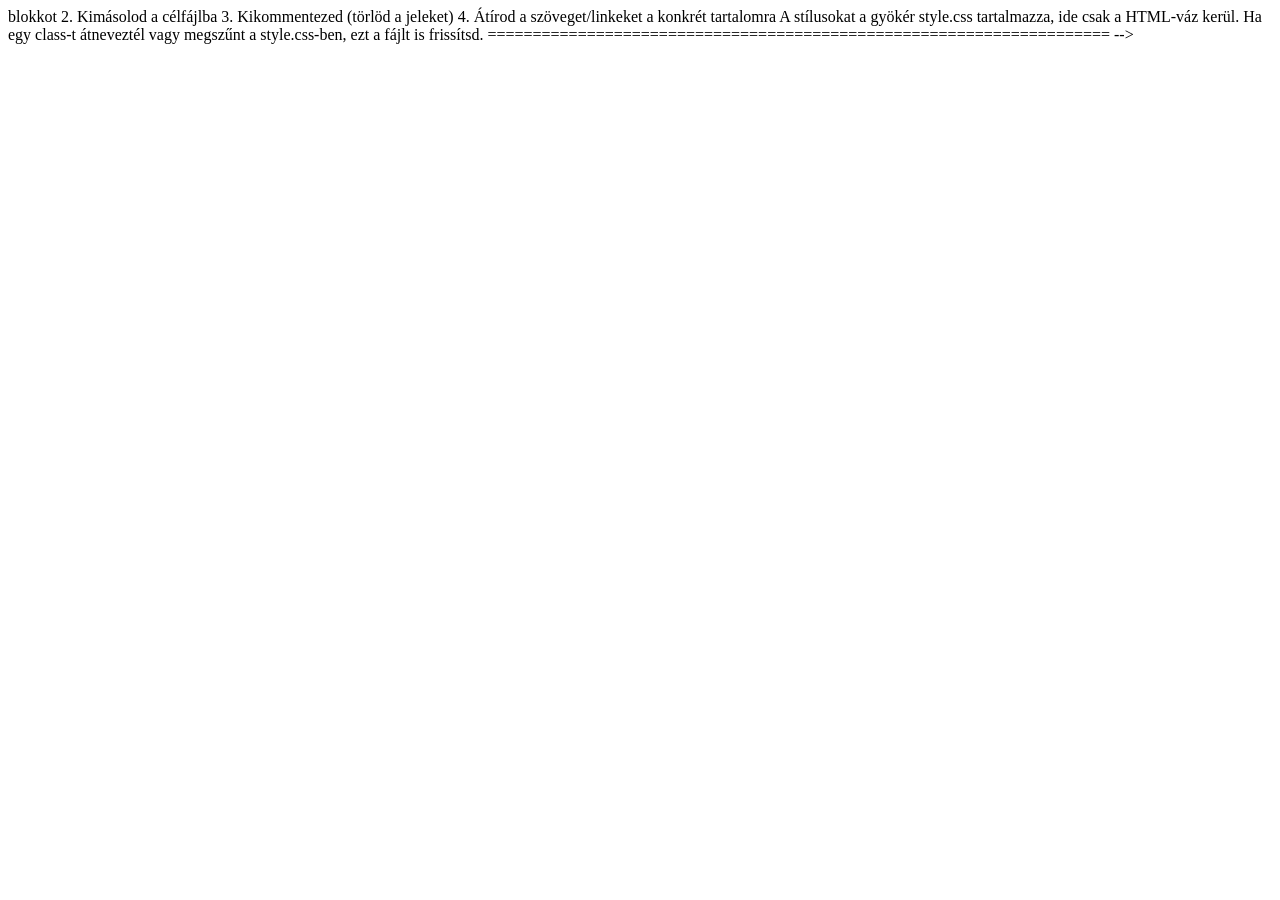
<file: sablonok/sablonok.html>
<!DOCTYPE html>
<html lang="hu">

<head>
    <meta charset="UTF-8">
    <title>Sablonok — nem publikus referencia</title>
</head>

<body>

    <!-- =====================================================================
     SABLONOK.HTML
     Ez a fájl NEM része az élő weboldalnak — nincs rá link sehonnan,
     nincs benne semmi, ami böngészőben megjelenne. Kizárólag arra való,
     hogy egy helyen legyenek a projekt-weboldal ismétlődő HTML/CSS
     mintái, amiket új oldal/szekció írásakor ki lehet másolni innen.

     Minden minta kikommentelve van. Használat:
        1. Kijelölöd a kívánt <!-- ... --> blokkot
    2. Kimásolod a célfájlba
    3. Kikommentezed (törlöd a <!-- és --> jeleket)
    4. Átírod a szöveget/linkeket a konkrét tartalomra

    A stílusokat a gyökér style.css tartalmazza, ide csak a HTML-váz
    kerül. Ha egy class-t átneveztél vagy megszűnt a style.css-ben,
    ezt a fájlt is frissítsd.
    ===================================================================== -->


    <!-- =====================================================================
     1. OLDALVÁZ — minden aloldal (projektek/, letoltesek/, dokumentacio/)
     ezzel a fejléc/nav/footer kerettel indul. A href-ek relatív útvonalai
     a mappamélységtől függenek (1 mappa mélyen "../", 2 mappa mélyen
     "../../" stb. — nézd meg egy meglévő testvér-oldalt referenciának).
     ===================================================================== -->
    <!--
<!DOCTYPE html>
<html lang="hu">
<head>
    <meta charset="UTF-8">
    <meta name="viewport" content="width=device-width, initial-scale=1.0">
    <title>[Oldal címe] – Szabó Gergely szoftverei</title>
    <link rel="stylesheet" href="../style.css">
    <link rel="icon" href="../favicon.ico" sizes="any">
    <link rel="icon" type="image/png" href="../favicon-32x32.png" sizes="32x32">
    <link rel="icon" type="image/png" href="../favicon-16x16.png" sizes="16x16">
    <link rel="apple-touch-icon" href="../apple-touch-icon.png">
</head>
<body>

    <div class="page">

        <header class="site-header">
            <div class="header-inner">
                <h1>Szabó Gergely szoftverei</h1>
                <p>Saját fejlesztésű asztali alkalmazások Linuxra és Windowsra</p>
            </div>
        </header>

        <nav class="main-nav">
            <a href="../index.html">Kezdő</a>
            <a href="../letoltesek/index.html">Letöltések</a>
            <a href="../kepernyokepek/index.html">Képernyőképek</a>
            <a href="../dokumentacio/index.html">Dokumentáció</a>
            <a href="https://github.com/szabogergely26" title="A projekt GitHub főoldala">GitHub</a>
        </nav>

        <main class="content">

            <p class="back-link"><a href="../index.html">« Vissza a főoldalra</a></p>

            [ide jön az oldal saját tartalma]

        </main>

        <footer class="site-footer">
            <p>© 2026 Szabó Gergely · Saját fejlesztésű asztali alkalmazások</p>
        </footer>

    </div>

</body>
</html>
-->


    <!-- =====================================================================
     2. HIBA-DOBOZ SABLONOK — ismert hiba (fekete/piros) és javítva (zöld)
     Class-ok a style.css végén: .hiba-doboz-figyelmezteto / .hiba-doboz-javitva
     ===================================================================== -->
    <!--
<div class="hiba-doboz-figyelmezteto">
    ⚠️ Figyelem! Ez az alkalmazás ismert hibákat tartalmaz, amik még nem lettek javítva.
</div>

<div class="hiba-doboz-javitva">
    ✅ A következő hibák javítva: [hiba leírása]
</div>
-->


    <!-- =====================================================================
     3. INFO SZEKCIÓ — egyszerű cím + szöveg blokk (pl. "Mi ez?", "Telepítés")
     ===================================================================== -->
    <!--
<section class="info-section">
    <h3>[Szekció címe]</h3>
    <p>
        [Szöveg]
    </p>
</section>
-->


    <!-- =====================================================================
     4. FEATURED-CARD — kiemelt alkalmazás-kártya (projekt-oldal tetején),
     meta-listával és letöltés gombbal.
     ===================================================================== -->
    <!--
<section class="featured">
    <h2>[Alkalmazás neve]</h2>

    <article class="featured-card">
        <div class="featured-text">
            <p>
                [Rövid leírás]
            </p>

            <ul class="meta-list">
                <li><strong>Platform:</strong> [pl. Debian GNU/Linux (KDE Plasma)]</li>
                <li><strong>Állapot:</strong> [Stabil / Fejlesztés alatt]</li>
                <li><strong>Licenc:</strong> GPL-3.0</li>
            </ul>

            <div class="button-row">
                <a href="[link a letöltés oldalra]" class="button primary">
                    Letöltés
                </a>
            </div>
        </div>
    </article>
</section>
-->


    <!-- =====================================================================
     5. FEATURE-GRID — több kártyás "főbb funkciók" rács
     ===================================================================== -->
    <!--
<section class="info-section">
    <h3>Főbb funkciók</h3>
    <div class="feature-grid">
        <div class="feature-card">
            <h4>[Funkció neve]</h4>
            <p>[Rövid leírás]</p>
        </div>
        <div class="feature-card">
            <h4>[Funkció neve]</h4>
            <p>[Rövid leírás]</p>
        </div>
    </div>
</section>
-->


    <!-- =====================================================================
     6. SCREENSHOT-FRAME — képernyőkép-rács egy szekcióban
     ===================================================================== -->
    <!--
<section class="screenshot-frame">
    <h3>Képernyőképek</h3>
    <div class="screenshot-grid">
        <img src="../kepernyokepek/[projekt]/[fájl].png" alt="[leírás]">
        <img src="../kepernyokepek/[projekt]/[fájl].png" alt="[leírás]">
    </div>
</section>
-->


    <!-- =====================================================================
     7. DOWNLOAD-SECTION — gombsor telepítéshez / letöltéshez
     "disabled" a még nem elérhető csomagokhoz (pl. "Hamarosan").
     ===================================================================== -->
    <!--
<section class="download-section" id="telepites">
    <h3>Telepítés</h3>
    <div class="button-row">
        <a href="[stabil, versionless letöltés-link]" class="button primary" download>
            Linux (Debian .deb)
        </a>

        <span class="button disabled">APT repository – Hamarosan</span>

        <a href="[GitHub repó link]" class="button">Forráskód</a>
    </div>
</section>
-->


    <!-- =====================================================================
     8. FEATURED-CARD (letöltés-oldal változat) — verziószámmal, kódrészlettel
     ===================================================================== -->
    <!--
<div class="feature-grid">
    <div class="featured-card">
        <h4>[Csomag neve, pl. Hibrid GPU (AMD+NVIDIA)]</h4>
        <p><strong>Verzió:</strong> [x.y.z]</p>
        <p>
            [Leírás, pl. telepítési megjegyzés <code>sudo apt install ...</code> kóddal]
        </p>
        <div class="button-row">
            <a href="[stabil letöltés-link]" class="button primary" download>
                Letöltés (.deb)
            </a>
        </div>
    </div>
</div>
-->


    <!-- =====================================================================
     9. BADGE-ek — kártyákon/állapot-jelzésre használt kis címkék
     ===================================================================== -->
    <!--
<span class="badge badge-stable">Stabil</span>
<span class="badge badge-preview">Preview</span>
<span class="badge badge-dev">Fejlesztés alatt</span>
-->

</body>

</html>
</file>
<file: style.css>
/* Project Styles  - main */

* {
    box-sizing: border-box;
}

body {
    margin: 0;
    padding: 24px 0;
    background:
        linear-gradient(180deg, #d9e6f2 0%, #eef3f8 260px, #f5f7fa 100%);
    color: #1f2a35;
    font-family: Georgia, "Times New Roman", serif;
    font-size: 16px;
    line-height: 1.6;
}

a {
    color: #235f96;
    text-decoration: none;
}

a:hover {
    color: #143f66;
    text-decoration: underline;
}

.page {
    width: min(1180px, calc(100% - 48px));
    margin: 0 auto;
    background: #ffffff;
    border: 1px solid #aebfd1;
    box-shadow: 0 10px 28px rgba(35, 70, 105, 0.18);
}

.site-header {
    background:
        linear-gradient(135deg, #315f88 0%, #4d7faa 48%, #dce9f5 100%);
    border-bottom: 1px solid #244c70;
    color: #ffffff;
}

.header-inner {
    padding: 34px 38px 30px 38px;
    background:
        repeating-linear-gradient(45deg,
            rgba(255, 255, 255, 0.05),
            rgba(255, 255, 255, 0.05) 2px,
            transparent 2px,
            transparent 8px);
    display: flex;
    justify-content: space-between;
    align-items: flex-end;
    gap: 20px;
    flex-wrap: wrap;
}

.header-author {
    margin: 0;
    font-size: 15px;
    color: #eef6ff;
    white-space: nowrap;
}

.site-header h1 {
    margin: 0;
    font-size: 36px;
    font-weight: normal;
    letter-spacing: 0.5px;
    text-shadow: 0 1px 2px rgba(0, 0, 0, 0.35);
}

.site-header p {
    margin: 6px 0 0 0;
    font-size: 17px;
    color: #eef6ff;
}

.main-nav {
    display: flex;
    gap: 0;
    background: linear-gradient(180deg, #f8fbff 0%, #d7e4f0 100%);
    border-top: 1px solid #7397b8;
    border-bottom: 1px solid #9fb4c8;
}

.main-nav a {
    display: block;
    padding: 11px 20px;
    color: #234865;
    font-family: Arial, Helvetica, sans-serif;
    font-size: 14px;
    font-weight: bold;
    border-right: 1px solid #b7c8d8;
    text-decoration: none;
}

.main-nav a:hover,
.main-nav a.active {
    background: linear-gradient(180deg, #ffffff 0%, #c8dcef 100%);
    color: #102f4a;
}

.content {
    padding: 28px 34px 34px 34px;
}

.intro-box,
.featured,
.info-box {
    background: #f9fbfd;
    border: 1px solid #c7d5e3;
    padding: 22px;
    margin-bottom: 24px;
}

.intro-box h2,
.featured h2,
.info-box h3 {
    margin-top: 0;
    color: #254f75;
    font-weight: normal;
}

.intro-box p {
    margin-bottom: 0;
    font-size: 17px;
}

.featured-card {
    background: #ffffff;
    border: 1px solid #b8c7d8;
    padding: 24px;
    box-shadow: inset 0 1px 0 #ffffff;
}

.featured-card h3 {
    margin-top: 0;
    margin-bottom: 8px;
    font-size: 28px;
    color: #1f4d73;
    font-weight: normal;
}

.meta-list {
    margin: 18px 0;
    padding-left: 20px;
}

.button-row {
    display: flex;
    flex-wrap: wrap;
    gap: 10px;
    margin-top: 18px;
}

.button {
    display: inline-block;
    padding: 8px 15px;
    background: linear-gradient(180deg, #ffffff 0%, #dce8f4 100%);
    border: 1px solid #8caac5;
    color: #1f4d73;
    font-family: Arial, Helvetica, sans-serif;
    font-size: 14px;
    font-weight: bold;
    text-decoration: none;
    box-shadow: 0 1px 2px rgba(0, 0, 0, 0.08);
}

.button:hover {
    background: linear-gradient(180deg, #3f78aa 0%, #26577f 100%);
    color: #ffffff;
    text-decoration: none;
}

.button.primary {
    background: linear-gradient(180deg, #4e88ba 0%, #2f638f 100%);
    color: #ffffff;
    border-color: #214f77;
}

.button.primary:hover {
    background: linear-gradient(180deg, #2f638f 0%, #1f4669 100%);
}

/* Kiegészítő figyelmeztető/tájékoztató szöveg gomb-sorok alatt,
   pl. "ez a csomag nem frissül apt upgrade-re" jellegű megjegyzésekhez */
.note {
    margin-top: 14px;
    font-size: 13px;
    color: #5a6b7c;
    max-width: 620px;
}

.note code {
    background: #eef3f8;
    border: 1px solid #d3e0ea;
    padding: 1px 5px;
    font-family: "Courier New", monospace;
    font-size: 12px;
    color: #1f4d73;
}

/* Telepítés szekció több ága (pl. Stabil / Előzetes) — újrafelhasználható minta */
.install-branch {
    margin-top: 40px;
}

.install-branch:first-of-type {
    margin-top: 10px;
}

.install-branch-title {
    display: flex;
    align-items: center;
    gap: 10px;
    margin: 0 0 4px 0;
    font-size: 15px;
    font-weight: normal;
    color: #4a5b6c;
}


/* Telepítési szekció vége*/

.install-branch .button-row {
    margin-top: 10px;
}

.app-grid {
    display: grid;
    grid-template-columns: repeat(auto-fit, minmax(230px, 1fr));
    gap: 18px;
    margin: 24px 0;
}

.app-card {
    min-height: 245px;
    padding: 20px;
    background: linear-gradient(180deg, #ffffff 0%, #f3f7fb 100%);
    border: 1px solid #bccbdd;
    transition:
        transform 0.18s ease,
        box-shadow 0.18s ease,
        border-color 0.18s ease;
}

.app-card:hover {
    transform: translateY(-4px);
    border-color: #6f99bd;
    box-shadow: 0 10px 22px rgba(38, 82, 121, 0.18);
}

.app-card h3 {
    margin-top: 0;
    margin-bottom: 10px;
    color: #244f75;
    font-size: 22px;
    font-weight: normal;
}

.app-card p {
    margin-bottom: 18px;
}

.card-footer {
    display: flex;
    justify-content: space-between;
    gap: 10px;
    margin-top: auto;
    padding-top: 12px;
    border-top: 1px solid #d4e0eb;
    font-family: Arial, Helvetica, sans-serif;
    font-size: 13px;
}

.card-footer span {
    color: #60758a;
}

.info-columns {
    display: grid;
    grid-template-columns: 1fr 1fr;
    gap: 18px;
}

.info-box {
    margin-bottom: 0;
}

.site-footer {
    padding: 16px 34px;
    background: #e3edf6;
    border-top: 1px solid #b7c8d8;
    color: #50657a;
    font-family: Arial, Helvetica, sans-serif;
    font-size: 13px;
}

.site-footer p {
    margin: 0;
}

@media (max-width: 1020px) {
    body {
        padding: 0;
    }

    .page {
        width: 100%;
        border-left: none;
        border-right: none;
    }
}

@media (max-width: 760px) {
    .main-nav {
        flex-wrap: wrap;
    }

    .main-nav a {
        flex: 1 1 50%;
    }

    .app-grid,
    .info-columns {
        grid-template-columns: 1fr;
    }

    .content {
        padding: 22px;
    }

    .site-header h1 {
        font-size: 29px;
    }
}

/* ------------------------------------------------------------------------------------------------------------------------------------------------ */



/* Monito-Config page styles */

.back-link {
    margin: 0 0 18px 0;
    font-family: Arial, Helvetica, sans-serif;
    font-size: 14px;
}

.screenshot-frame {
    background: #ffffff;
    border: 1px solid #c7d5e3;
    padding: 22px;
    margin-bottom: 24px;
}

.screenshot-frame h3 {
    margin-top: 0;
    color: #254f75;
    font-weight: normal;
}

.screenshot-grid {
    display: grid;
    grid-template-columns: repeat(auto-fit, minmax(260px, 1fr));
    gap: 16px;
    margin-top: 16px;
}

.screenshot-grid img {
    width: 100%;
    height: auto;
    border: 1px solid #bccbdd;
    box-shadow: 0 2px 6px rgba(38, 82, 121, 0.12);
}

.download-section {
    background: #f9fbfd;
    border: 1px solid #c7d5e3;
    padding: 22px;
    margin-bottom: 24px;
}

.download-section h3 {
    margin-top: 0;
    color: #254f75;
    font-weight: normal;
}

.button.disabled {
    background: #e6ebf1;
    color: #8a97a5;
    border-color: #c7d1db;
    cursor: not-allowed;
    box-shadow: none;
}

.button.disabled:hover {
    background: #e6ebf1;
    color: #8a97a5;
    text-decoration: none;
}



/* ------------------------------------------------------------------------------------------------------------------------------------------------- */


/* Általános info szekció: Mi ez?, Dokumentáció, stb. */
.info-section {
    background: #f9fbfd;
    border: 1px solid #c7d5e3;
    padding: 22px;
    margin-bottom: 24px;
}

.info-section h3 {
    margin-top: 0;
    color: #254f75;
    font-weight: normal;
}

.info-section p:last-of-type {
    margin-bottom: 0;
}

/* Főbb funkciók: kártyarács */
.feature-grid {
    display: grid;
    grid-template-columns: repeat(auto-fit, minmax(200px, 1fr));
    gap: 14px;
    margin-top: 16px;
}

.feature-card {
    background: #ffffff;
    border: 1px solid #bccbdd;
    padding: 16px;
}

.feature-card h4 {
    margin: 0 0 8px 0;
    color: #244f75;
    font-size: 16px;
    font-weight: bold;
    font-family: Arial, Helvetica, sans-serif;
}

.feature-card p {
    margin: 0;
    font-size: 14px;
}





/* Kártya thumbnail kép + badge */
.card-thumb {
    position: relative;
    margin: -20px -20px 14px -20px;
    overflow: hidden;
    /* EZ HIÁNYZOTT - ez vágja le a képet a doboz méretére */
}

.card-thumb img {
    width: 100%;
    height: 140px;
    object-fit: cover;
    display: block;
    border-bottom: 1px solid #bccbdd;
}

.badge {
    position: absolute;
    top: 10px;
    right: 10px;
    padding: 3px 9px;
    font-family: Arial, Helvetica, sans-serif;
    font-size: 11px;
    font-weight: bold;
    border-radius: 3px;
    color: #ffffff;
    text-shadow: 0 1px 1px rgba(0, 0, 0, 0.2);
}

.badge-stable {
    background: #3f8f5f;
}

.badge-preview {
    background: #c78a2e;
}

.badge-dev {
    background: #a04f4f;
}

/* ------------------------------------------------------------------------------------------------------------------------------------------------- */

/* Frissítés/hiba állapot-jelvény a kártyákon (bal felső sarok) — csak akkor jelenik meg,
   ha az adott kártyához tartozik updateStatus adat. Kattintható, modalt nyit. */
.update-badge {
    position: absolute;
    top: 10px;
    left: 10px;
    padding: 3px 9px;
    font-family: Arial, Helvetica, sans-serif;
    font-size: 11px;
    font-weight: bold;
    border-radius: 3px;
    color: #ffffff;
    text-shadow: 0 1px 1px rgba(0, 0, 0, 0.2);
    border: none;
    cursor: pointer;
    line-height: 1.4;
}

.update-badge:hover {
    filter: brightness(1.08);
}

.update-badge-updated {
    background: #2f6fb0;
}

.update-badge-fixing {
    background: #c78a2e;
}

/* ------------------------------------------------------------------------------------------------------------------------------------------------- */

/* Kiemelt sáv: a carousel a megszokott helyén, a Frissítések/Javítások doboz
   viszont "kitör" a fehér .page keretből, és mellette lebeg egy önálló panelként.
   Ehhez a .featured-row a pozicionálási referenciapont (position: relative). */
.featured-row {
    position: relative;
    margin-bottom: 24px;
}

.featured-row .featured,
.featured-row .single-card {
    margin-bottom: 0;
}

/* A .updates-box egy "ablak" keretben lebeg a carousel mellett, .featured-row-hoz
   képest abszolút pozicionálva. A .updates-window a külső keret + címsor + árnyék,
   a .updates-box marad a görgethető tartalom-terület. */

.updates-window {
    position: absolute;
    top: -350px;
    left: 105%;
    width: 250px;
    margin-left: 18px;
    background: #f9fbfd;
    border: 1px solid #a9bccf;
    box-shadow: 0 18px 40px rgba(20, 40, 65, 0.28), 0 4px 10px rgba(20, 40, 65, 0.14);
    box-sizing: border-box;
    overflow: hidden;
}

.updates-titlebar {
    display: flex;
    align-items: center;
    gap: 7px;
    padding: 8px 12px;
    background: linear-gradient(180deg, #4d7faa 0%, #315f88 100%);
    border-bottom: 1px solid #244c70;
}

.updates-titlebar .dot {
    width: 9px;
    height: 9px;
    border-radius: 50%;
    display: inline-block;
}

.updates-titlebar .dot-red {
    background: #e0605a;
}

.updates-titlebar .dot-yellow {
    background: #e0b555;
}

.updates-titlebar .dot-green {
    background: #5cb87a;
}

.updates-titlebar span.updates-titlebar-label {
    margin-left: 4px;
    font-family: Arial, Helvetica, sans-serif;
    font-size: 12px;
    font-weight: bold;
    color: #eef6ff;
    letter-spacing: 0.02em;
}

.updates-box {
    height: auto;
    max-height: 500px;
    width: 100%;
    padding: 16px 18px;
    display: flex;
    flex-direction: column;
    gap: 14px;
    overflow-y: auto;
    box-sizing: border-box;
}

/* Ha a jobb oldali margó (ablak szél - .page szél) kisebb, mint amennyi a
   panelnek + réseknek kellene, essen vissza a carousel alá — ez a
   media query pontosan a .page képletéből (min(1180px, 100%-48px))
   levezetett küszöbön vált. */
@media (max-width: 1760px) {
    .updates-window {
        position: static;
        margin-left: 0;
        margin-top: 18px;
        width: 100%;
        top: auto;
    }
}

.updates-box h4 {
    margin: 0 0 8px 0;
    font-family: Arial, Helvetica, sans-serif;
    font-size: 13px;
    font-weight: bold;
    text-transform: uppercase;
    letter-spacing: 0.04em;
    display: flex;
    align-items: center;
    gap: 6px;
}

.updates-box h4.updates-heading-updated {
    color: #2f6fb0;
}

.updates-box h4.updates-heading-fixing {
    color: #a06a1e;
}

.updates-box ul {
    list-style: none;
    margin: 0;
    padding: 0;
    display: flex;
    flex-direction: column;
    gap: 4px;
}

.updates-box li {
    border-bottom: 1px dashed #d6e0ea;
}

.updates-box li:last-child {
    border-bottom: none;
}

.updates-box button.update-entry {
    display: block;
    width: 100%;
    text-align: left;
    background: none;
    border: none;
    padding: 6px 4px;
    font-family: Georgia, "Times New Roman", serif;
    font-size: 13px;
    color: #1f2a35;
    cursor: pointer;
    line-height: 1.35;
}

.updates-box button.update-entry:hover {
    background: #eef4fa;
}

.updates-box button.update-entry .entry-app {
    display: block;
    font-family: Arial, Helvetica, sans-serif;
    font-size: 11px;
    font-weight: bold;
    color: #4e88ba;
    text-transform: uppercase;
    letter-spacing: 0.03em;
    margin-bottom: 2px;
}

.updates-box .updates-empty {
    font-size: 12px;
    color: #8a97a5;
    font-style: italic;
    margin: 0;
}

/* ------------------------------------------------------------------------------------------------------------------------------------------------- */

/* Modal a frissítés/hiba részleteinek megjelenítéséhez */
.update-modal-overlay {
    position: fixed;
    inset: 0;
    background: rgba(20, 30, 40, 0.55);
    display: flex;
    align-items: center;
    justify-content: center;
    padding: 20px;
    z-index: 1000;
}

.update-modal {
    background: #ffffff;
    border: 1px solid #aebfd1;
    box-shadow: 0 14px 34px rgba(0, 0, 0, 0.3);
    max-width: 480px;
    width: 100%;
    max-height: 80vh;
    overflow-y: auto;
    padding: 24px 26px;
    position: relative;
}

.update-modal-close {
    position: absolute;
    top: 12px;
    right: 14px;
    background: none;
    border: none;
    font-size: 20px;
    line-height: 1;
    color: #6b7c8c;
    cursor: pointer;
    padding: 4px;
}

.update-modal-close:hover {
    color: #1f2a35;
}

.update-modal-kind {
    display: inline-block;
    padding: 3px 9px;
    font-family: Arial, Helvetica, sans-serif;
    font-size: 11px;
    font-weight: bold;
    border-radius: 3px;
    color: #ffffff;
    margin-bottom: 12px;
}

.update-modal-kind.kind-updated {
    background: #2f6fb0;
}

.update-modal-kind.kind-fixing {
    background: #c78a2e;
}

.update-modal h3 {
    margin: 0 0 4px 0;
    color: #254f75;
}

.update-modal .update-modal-date {
    margin: 0 0 14px 0;
    font-family: Arial, Helvetica, sans-serif;
    font-size: 12px;
    color: #8a97a5;
}

.update-modal .update-modal-body {
    margin: 0;
}

.update-modal .update-modal-body ul {
    margin: 8px 0 0 0;
    padding-left: 20px;
}

.update-modal .update-modal-body li {
    margin-bottom: 4px;
}

/* Inline badge (nem abszolút pozicionálva) a doksi-kártyák láblécéhez */
.badge-inline {
    position: static;
    padding: 3px 9px;
    font-family: Arial, Helvetica, sans-serif;
    font-size: 11px;
    font-weight: bold;
    border-radius: 3px;
    color: #ffffff;
    text-shadow: 0 1px 1px rgba(0, 0, 0, 0.2);
}

.disabled-link {
    color: #a3b1bf;
    cursor: not-allowed;
}

.card-footer .badge-inline {
    color: #ffffff;
}

.card-body {
    flex: 1;
}

.platform-icons {
    display: flex;
    gap: 6px;
    align-items: center;
}

/* app-card most flex-oszlopként viselkedik, hogy a footer mindig alul legyen */
.app-card {
    display: flex;
    flex-direction: column;
}

/* info-columns 3 oszlopra bővítve */
.info-columns {
    grid-template-columns: repeat(3, 1fr);
}

@media (max-width: 900px) {
    .info-columns {
        grid-template-columns: 1fr;
    }
}

/* ------------------------------------------------------------------------------------------------------------------------------------------------- */

/* Képernyőképek galéria: kattintható thumbnail + CSS-alapú lightbox (JS nélkül) */

.thumb-link {
    display: block;
    cursor: zoom-in;
    animation: thumb-fade-in 0.5s ease both;
    transition: transform 0.25s ease, box-shadow 0.25s ease;
    position: relative;
}

.thumb-link:hover {
    text-decoration: none;
    transform: translateY(-6px) scale(1.05);
    box-shadow: 0 14px 30px rgba(38, 82, 121, 0.35);
    z-index: 2;
}

.thumb-link img {
    display: block;
    width: 100%;
    height: auto;
    transition: filter 0.25s ease;
}

.thumb-link:hover img {
    filter: brightness(1.03);
}

@keyframes thumb-fade-in {
    from {
        opacity: 0;
        transform: translateY(8px);
    }

    to {
        opacity: 1;
        transform: translateY(0);
    }
}

/* Staggerelt betöltés: minden rácsban a képek kicsit egymás után jelennek meg */
.screenshot-grid .thumb-link:nth-child(1) {
    animation-delay: 0.02s;
}

.screenshot-grid .thumb-link:nth-child(2) {
    animation-delay: 0.08s;
}

.screenshot-grid .thumb-link:nth-child(3) {
    animation-delay: 0.14s;
}

.screenshot-grid .thumb-link:nth-child(4) {
    animation-delay: 0.20s;
}

.screenshot-grid .thumb-link:nth-child(5) {
    animation-delay: 0.26s;
}

.screenshot-grid .thumb-link:nth-child(6) {
    animation-delay: 0.32s;
}

.screenshot-grid .thumb-link:nth-child(7) {
    animation-delay: 0.38s;
}

.screenshot-grid .thumb-link:nth-child(8) {
    animation-delay: 0.44s;
}

.screenshot-grid .thumb-link:nth-child(9) {
    animation-delay: 0.50s;
}

.lightbox {
    display: none;
    position: fixed;
    top: 0;
    left: 0;
    width: 100%;
    height: 100%;
    padding: 40px;
    background: rgba(15, 25, 35, 0.85);
    align-items: center;
    justify-content: center;
    z-index: 100;
    cursor: zoom-out;
    animation: lightbox-fade-in 0.25s ease;
}

.lightbox:target {
    display: flex;
}

.lightbox img {
    max-width: 100%;
    max-height: 100%;
    border: 3px solid #ffffff;
    box-shadow: 0 10px 30px rgba(0, 0, 0, 0.5);
    animation: lightbox-zoom-in 0.25s ease;
}

@keyframes lightbox-fade-in {
    from {
        opacity: 0;
    }

    to {
        opacity: 1;
    }
}

@keyframes lightbox-zoom-in {
    from {
        opacity: 0;
        transform: scale(0.93);
    }

    to {
        opacity: 1;
        transform: scale(1);
    }
}

/* ------------------------------------------------------------------------------------------------------------------------------------------------- */

/* Képernyőképek galéria: Rács / Szalag nézetváltó (checkbox + :checked trükk, JS nélkül) */

.view-toggle-row {
    display: flex;
    justify-content: flex-end;
    margin-bottom: 20px;
}

.view-toggle-input {
    display: none;
}

.view-toggle-label {
    display: inline-block;
    user-select: none;
}

.view-toggle-label::before {
    content: "☰  Szalag nézet";
}

.view-toggle-input:checked+.view-toggle-label::before {
    content: "⊞  Rács nézet";
}

/* Szalag nézetben (checkbox bejelölve) minden galéria egy vízszintesen görgethető sorrá válik.
   A checkbox most egy wrapper divben van, ezért :has()-szal jelöljük ki a tartalom-konténert. */
.content:has(#view-toggle:checked) section.screenshot-frame .screenshot-grid {
    display: flex;
    flex-wrap: nowrap;
    overflow-x: auto;
    gap: 16px;
    padding-bottom: 12px;
    -webkit-overflow-scrolling: touch;
}

.content:has(#view-toggle:checked) section.screenshot-frame .thumb-link {
    flex: 0 0 auto;
    width: 280px;
    max-width: none;
    margin: 0;
}

.content:has(#view-toggle:checked) section.screenshot-frame .screenshot-grid::-webkit-scrollbar {
    height: 10px;
}

.content:has(#view-toggle:checked) section.screenshot-frame .screenshot-grid::-webkit-scrollbar-track {
    background: #e3edf6;
}

.content:has(#view-toggle:checked) section.screenshot-frame .screenshot-grid::-webkit-scrollbar-thumb {
    background: #8caac5;
    border-radius: 5px;
}

/* ------------------------------------------------------------------------------------------------------------------------------------------------- */

/* Kiemelt alkalmazás carousel (featured-root) */

.featured-inner-title {
    display: inline-block;
    align-self: flex-start;
    margin: 0 0 12px 34px;
    padding: 4px 14px;
    background: #f9fbfd;
    border: 1px solid #c7d5e3;
    border-radius: 4px;
    color: #254f75;
    font-weight: bold;
    font-size: 15px;
    text-transform: uppercase;
    letter-spacing: 0.04em;
    white-space: nowrap;
}

.featured-track {
    position: relative;
    overflow: hidden;
    min-height: 340px;
}

.slide {
    position: absolute;
    top: 0;
    left: 0;
    width: 100%;
    height: 100%;
    box-sizing: border-box;
    display: flex;
    flex-direction: column;
    justify-content: center;
    padding: 24px 0 28px 0;
    pointer-events: none;
}

.slide-inner {
    display: flex;
    align-items: center;
    gap: 28px;
    padding: 0 34px;
}

.slide.active {
    pointer-events: auto;
}

/* ==================================================================
   ÁTMENETI EFFEKT
   A HTML/JS oldalon a FEATURED_CONFIG.TRANSITION dönti el melyik fusson:
   TRANSITION: 1 -> áttűnés (fade), TRANSITION: 0 -> csúsztatás
   Itt lent nincs mit szerkeszteni, csak a fenti index.html-ben a számot.
   ================================================================== */

.featured.anim-fade .slide {
    opacity: 0;
    transition: opacity 0.5s ease;
}

.featured.anim-fade .slide.active {
    opacity: 1;
}

.featured.anim-slide .slide {
    opacity: 0;
    transform: translateX(-24px);
    transition: opacity 0.4s ease, transform 0.4s ease;
}

.featured.anim-slide .slide.active {
    opacity: 1;
    transform: translateX(0);
}

.slide-thumb {
    flex: 0 0 300px;
    height: 240px;
    display: flex;
    align-items: center;
    justify-content: center;
}

.slide-thumb img {
    max-width: 100%;
    max-height: 100%;
    object-fit: contain;
    display: block;
    box-shadow: 0 4px 14px rgba(0, 0, 0, 0.25);
}

.slide-thumb-placeholder {
    font-family: Arial, Helvetica, sans-serif;
    font-size: 13px;
    color: #8a97a5;
}

.slide-body {
    flex: 1;
    min-width: 0;
}

.slide-eyebrow {
    margin: 0 0 6px 0;
    font-family: Arial, Helvetica, sans-serif;
    font-size: 12px;
    font-weight: bold;
    text-transform: uppercase;
    letter-spacing: 0.05em;
}

.slide-body .slide-title {
    margin: 0 0 8px 0;
}

.slide-desc {
    margin: 0 0 16px 0;
    max-width: 60ch;
}

.slide.theme-dark .slide-eyebrow {
    color: #8ec7f2;
}

.slide.theme-dark .slide-title {
    color: #ffffff;
}

.slide.theme-dark .slide-desc {
    color: #d7e3ee;
}

.slide.theme-light .slide-eyebrow {
    color: #4e88ba;
}

.slide.theme-light .slide-title {
    color: #254f75;
}

.slide.theme-light .slide-desc {
    color: #3d4c5a;
}

.nav-arrow {
    position: absolute;
    top: 50%;
    transform: translateY(-50%);
    width: 34px;
    height: 34px;
    border-radius: 50%;
    background: linear-gradient(180deg, #ffffff 0%, #dce8f4 100%);
    border: 1px solid #8caac5;
    color: #1f4d73;
    font-family: Arial, Helvetica, sans-serif;
    font-size: 14px;
    cursor: pointer;
    display: flex;
    align-items: center;
    justify-content: center;
    box-shadow: 0 1px 2px rgba(0, 0, 0, 0.08);
    z-index: 2;
}

.nav-arrow:hover {
    background: linear-gradient(180deg, #3f78aa 0%, #26577f 100%);
    color: #ffffff;
    border-color: #214f77;
}

.nav-prev {
    left: 6px;
}

.nav-next {
    right: 6px;
}

.dots {
    display: flex;
    justify-content: center;
    gap: 8px;
    margin-top: 16px;
}

.dot {
    width: 8px;
    height: 8px;
    border-radius: 50%;
    background: #c7d5e3;
    border: 1px solid #8caac5;
    padding: 0;
    cursor: pointer;
}

.dot.active {
    background: #2f638f;
    border-color: #214f77;
}




.info-section pre {
    background: #1f2a35;
    color: #eef3f8;
    padding: 16px 18px;
    margin: 16px 0 0 0;
    overflow-x: auto;
    border: 1px solid #0f1720;
    font-family: "Consolas", "Menlo", monospace;
    font-size: 13px;
    line-height: 1.7;
    white-space: pre;
}

.info-section pre code {
    background: none;
    border: none;
    padding: 0;
    color: inherit;
    font-family: inherit;
}

.info-section code {
    background: #eef3f8;
    border: 1px solid #c7d5e3;
    padding: 2px 6px;
    font-family: "Consolas", "Menlo", monospace;
    font-size: 13px;
    color: #1f4d73;
}





/* ------------------------------------------------------------------------------------------------------------------------------------------------- */

/* AI-megjegyzés sáv (teljes szélesség, felül, "Tudomásul vettem" gombig marad) */

.ai-bar {
    display: flex;
    align-items: center;
    justify-content: center;
    gap: 14px;
    flex-wrap: wrap;
    padding: 8px 20px;
    background: linear-gradient(180deg, #fdeceb 0%, #fbdad8 100%);
    border-bottom: 1px solid #e39a96;
    color: #b23a34;
    font-family: Arial, Helvetica, sans-serif;
    font-size: 13px;
    line-height: 1.4;
    text-align: center;
}

.ai-bar-text {
    margin: 0;
}

.ai-bar-accept {
    flex: 0 0 auto;
    padding: 4px 12px;
    background: linear-gradient(180deg, #ffffff 0%, #cdeaD5 100%);
    border: 1px solid #6fae80;
    color: #1f4d31;
    font-family: Arial, Helvetica, sans-serif;
    font-size: 12px;
    font-weight: bold;
    cursor: pointer;
    white-space: nowrap;
}

.ai-bar-accept:hover {
    background: linear-gradient(180deg, #4a9560 0%, #35744a 100%);
    color: #ffffff;
    border-color: #2c5c3b;
}

.ai-bar {
    display: flex;
    align-items: center;
    justify-content: center;
    gap: 14px;
    flex-wrap: wrap;
    padding: 10px 20px;
    background: linear-gradient(180deg, #fdeceb 0%, #fbdad8 100%);
    border-bottom: 1px solid #e39a96;
    box-shadow: 0 4px 12px rgba(178, 58, 52, 0.18), inset 0 1px 0 rgba(255, 255, 255, 0.6);
    color: #b23a34;
    font-family: Arial, Helvetica, sans-serif;
    font-size: 13px;
    line-height: 1.4;
    text-align: center;
    position: relative;
    z-index: 10;

    max-height: 100px;
    overflow: hidden;
    transition: max-height 0.4s ease, opacity 0.35s ease, padding 0.4s ease;
}

.ai-bar.hiding {
    opacity: 0;
    max-height: 0;
    padding-top: 0;
    padding-bottom: 0;
    border-bottom-width: 0;
    box-shadow: none;
}

@media (max-width: 600px) {
    .ai-bar {
        padding: 8px 12px;
        font-size: 12.5px;
    }
}

/* ================================================= */
/* HIBA-DOBOZ SABLONOK — ismert hiba / javítva jelzés */
/* ================================================= */
.hiba-doboz-figyelmezteto {
    background-color: #000000;
    color: #ff3b3b;
    border: 1px solid #ff3b3b;
    border-radius: 6px;
    padding: 14px 18px;
    font-weight: bold;
    font-family: Arial, sans-serif;
    margin: 12px 0;
}

.hiba-doboz-javitva {
    background-color: #1b5e20;
    color: #ffffff;
    border: 1px solid #4caf50;
    border-radius: 6px;
    padding: 14px 18px;
    font-family: Arial, sans-serif;
    margin: 12px 0;
}
</file>
